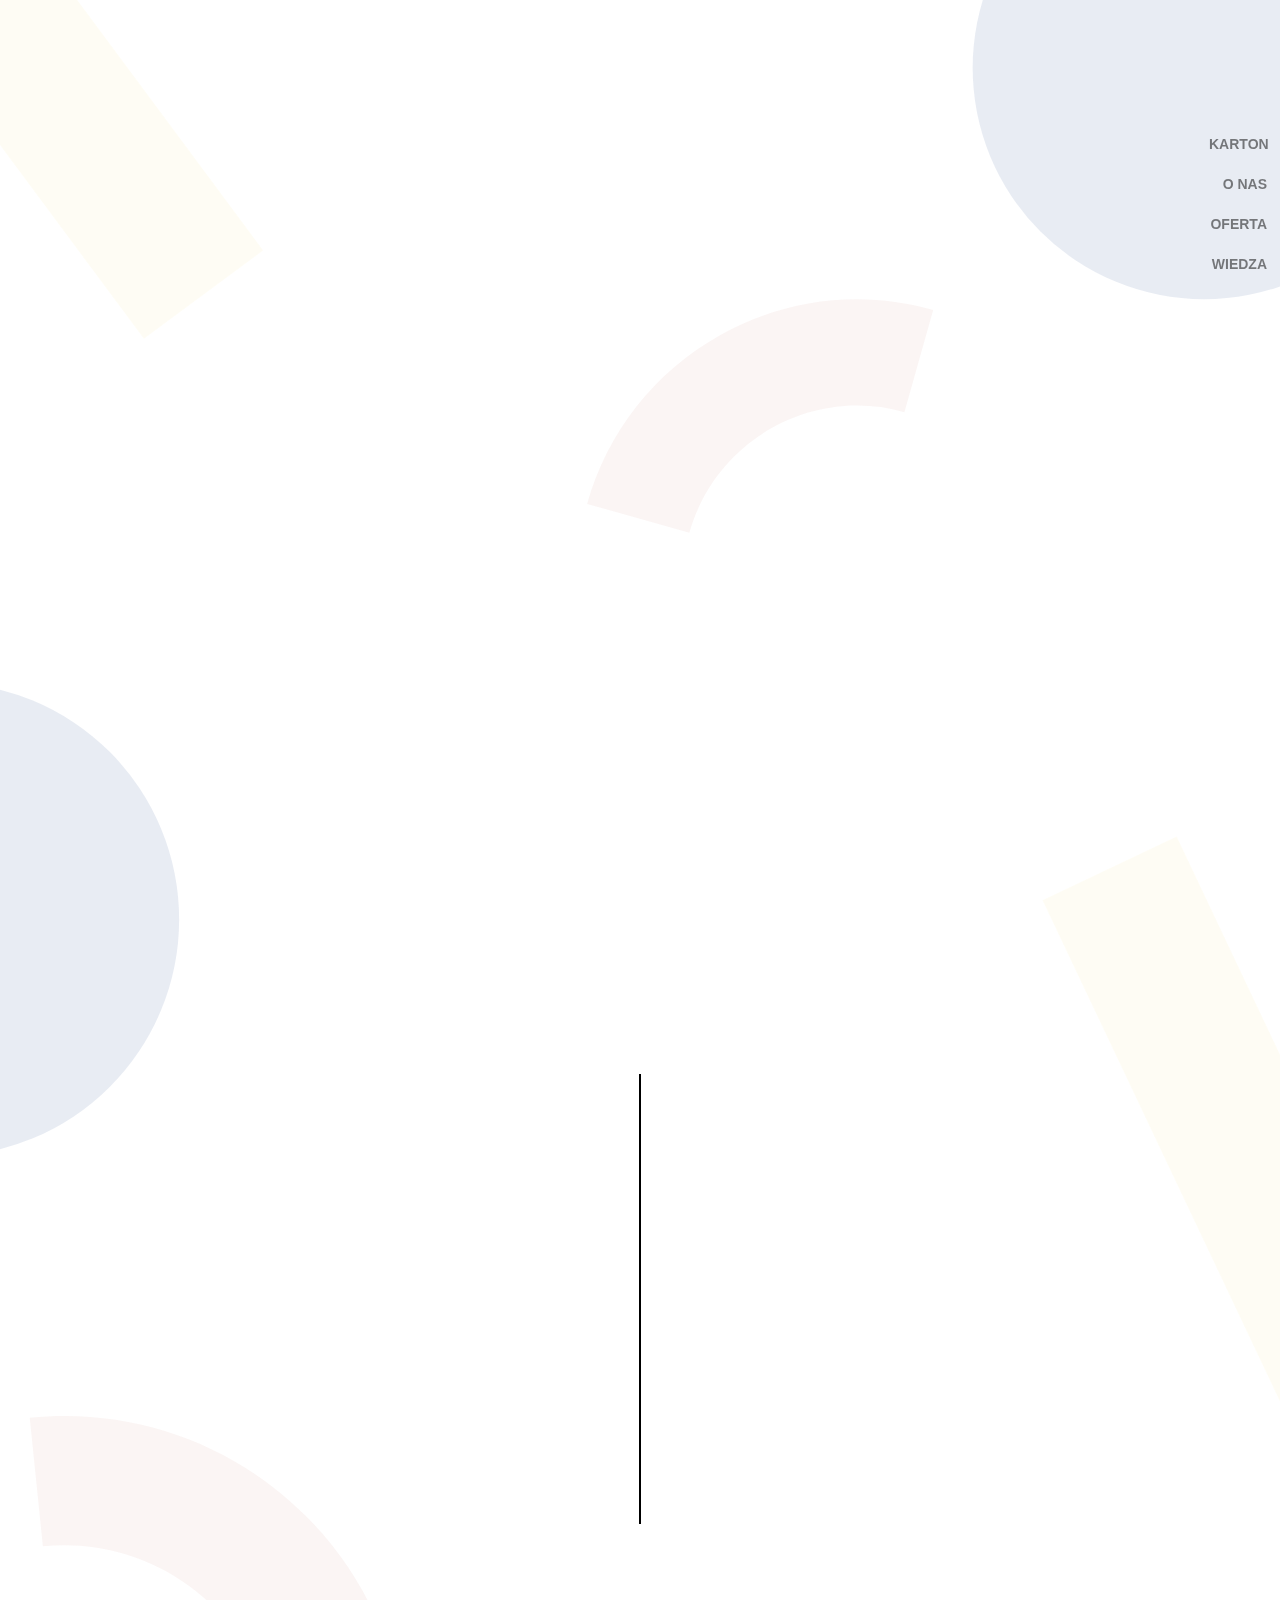
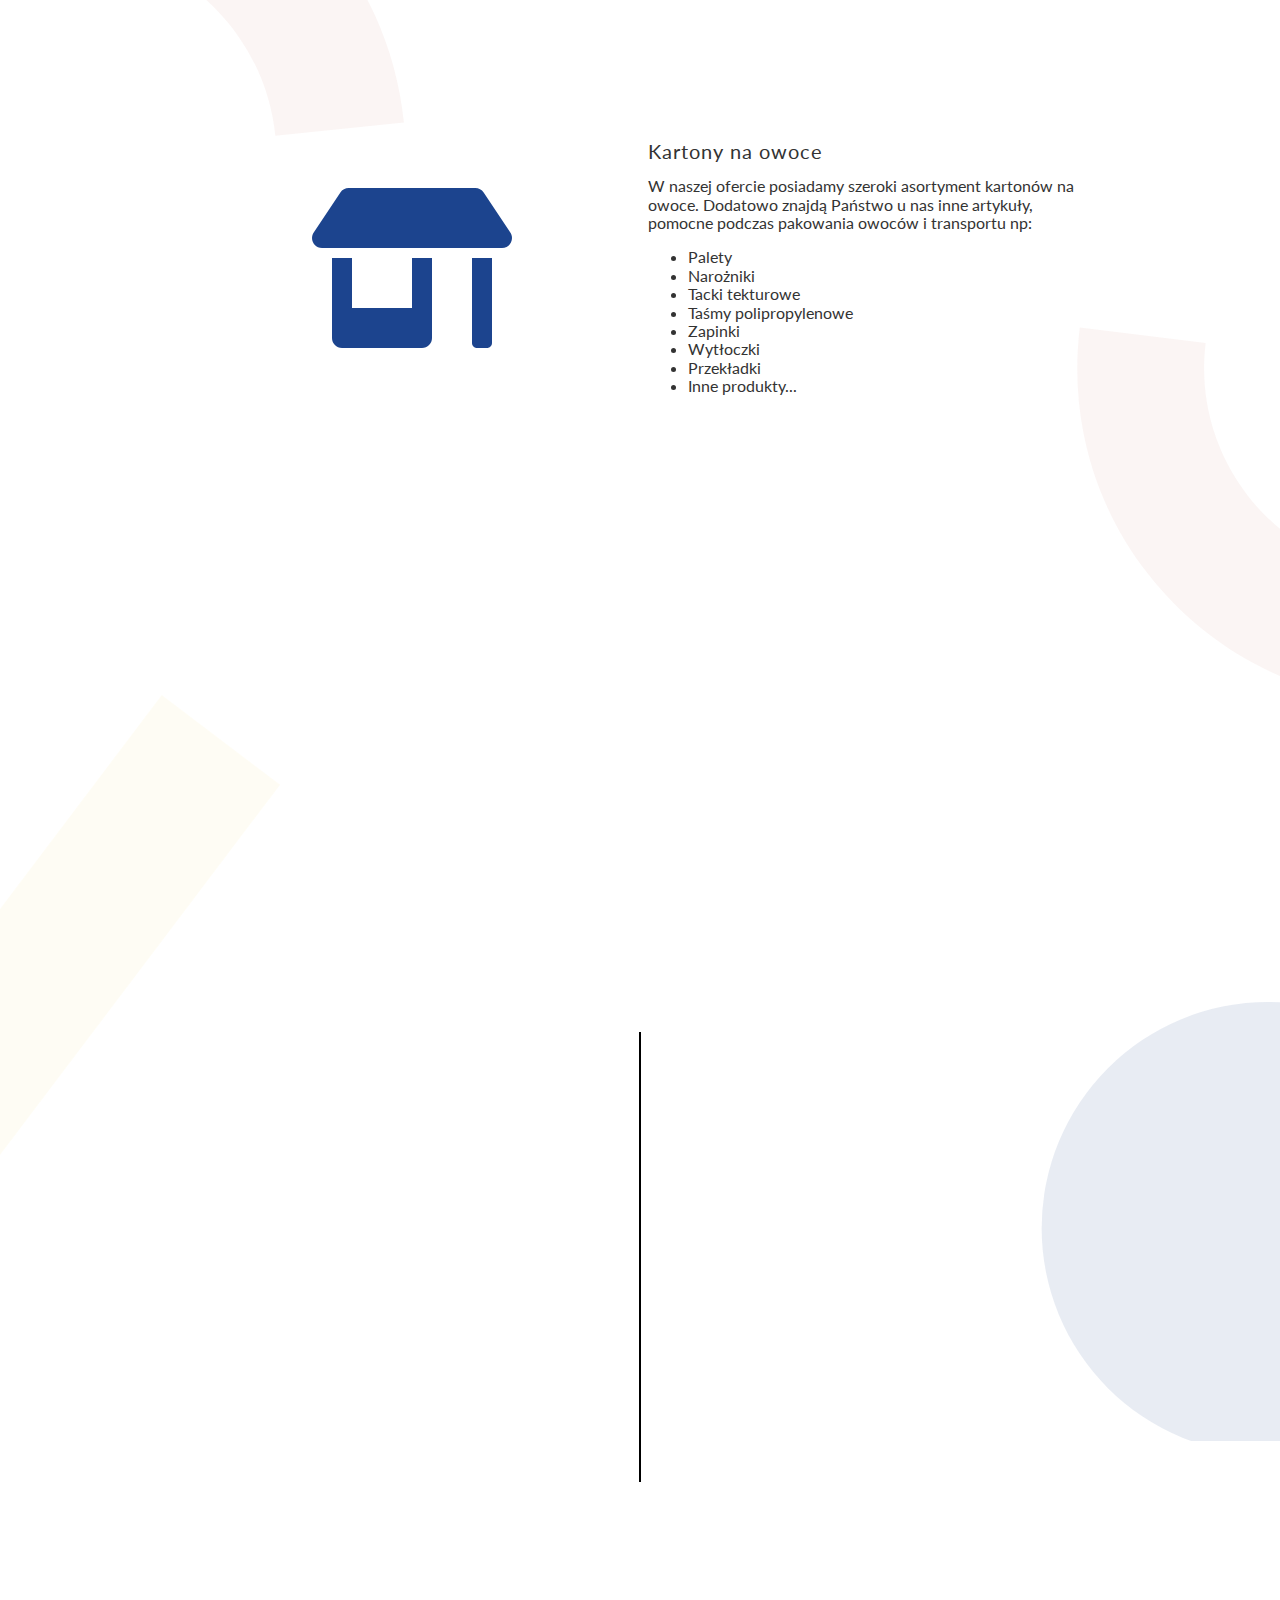
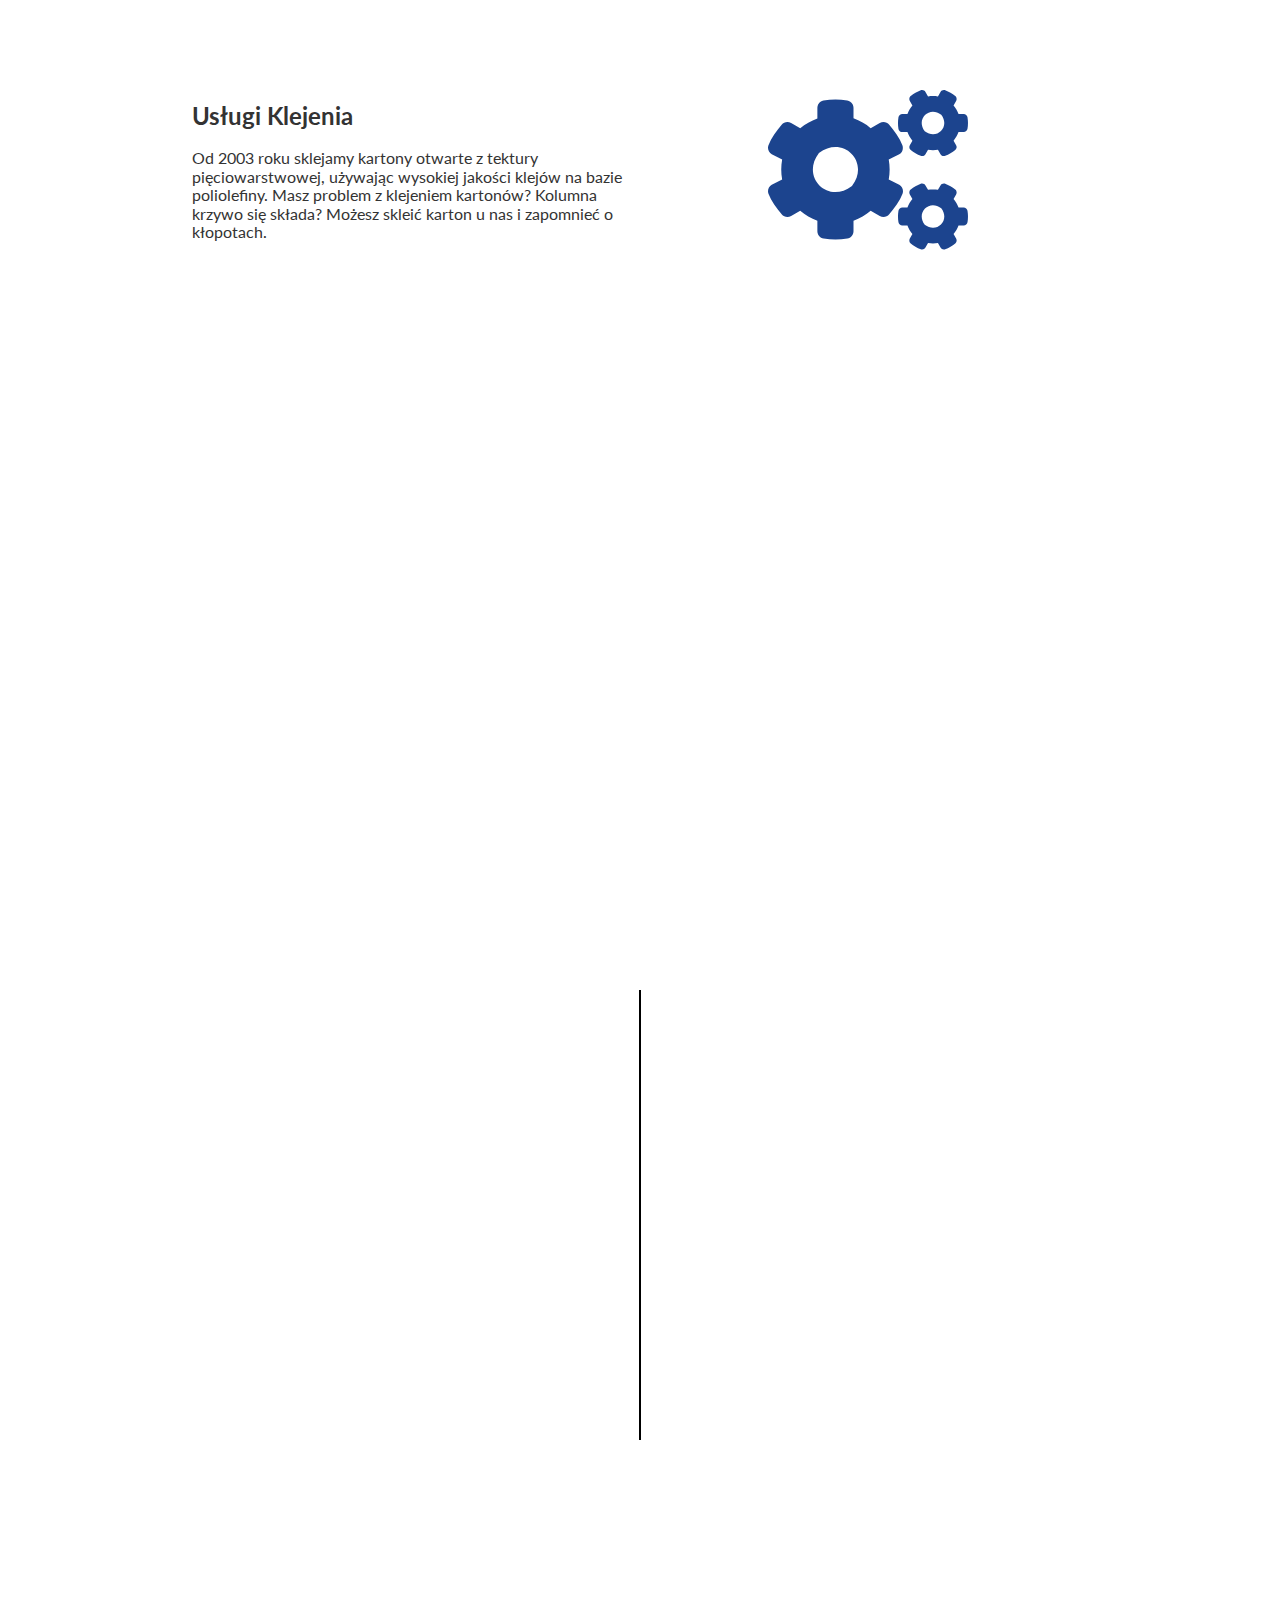
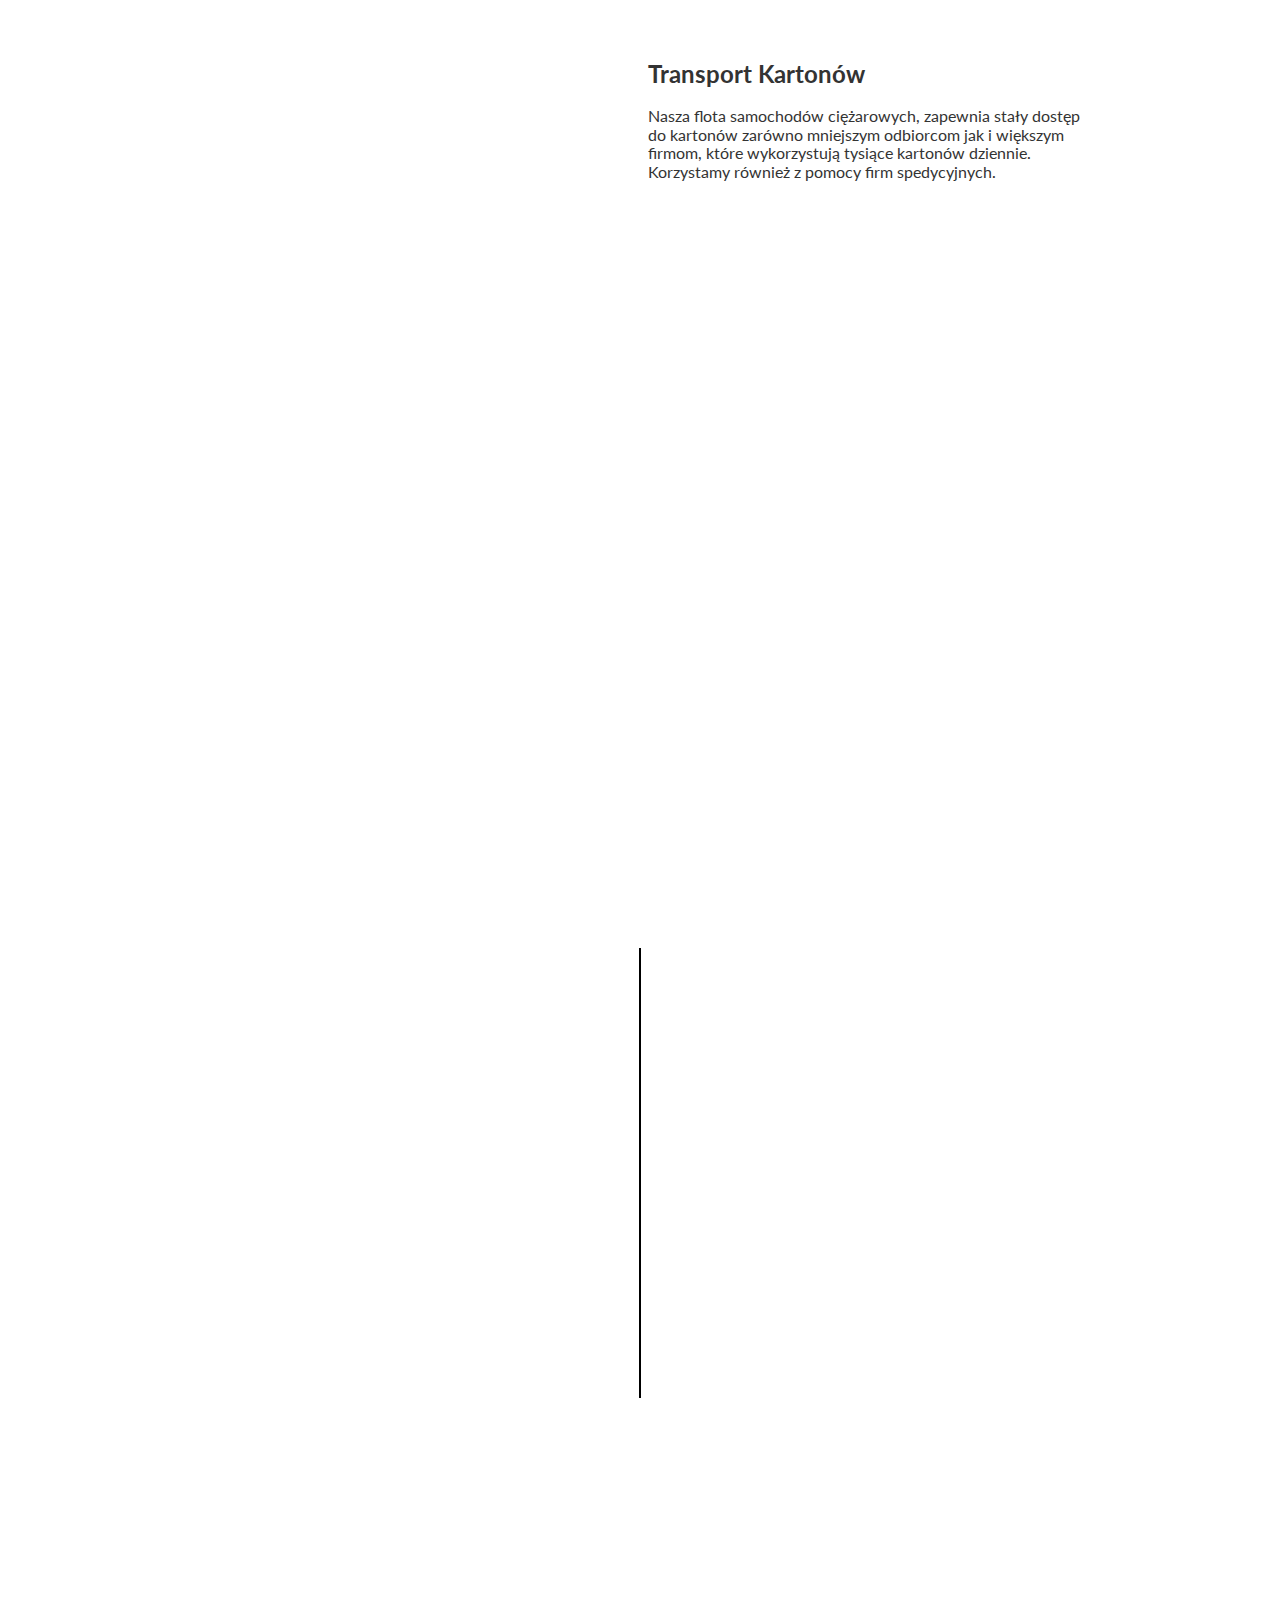
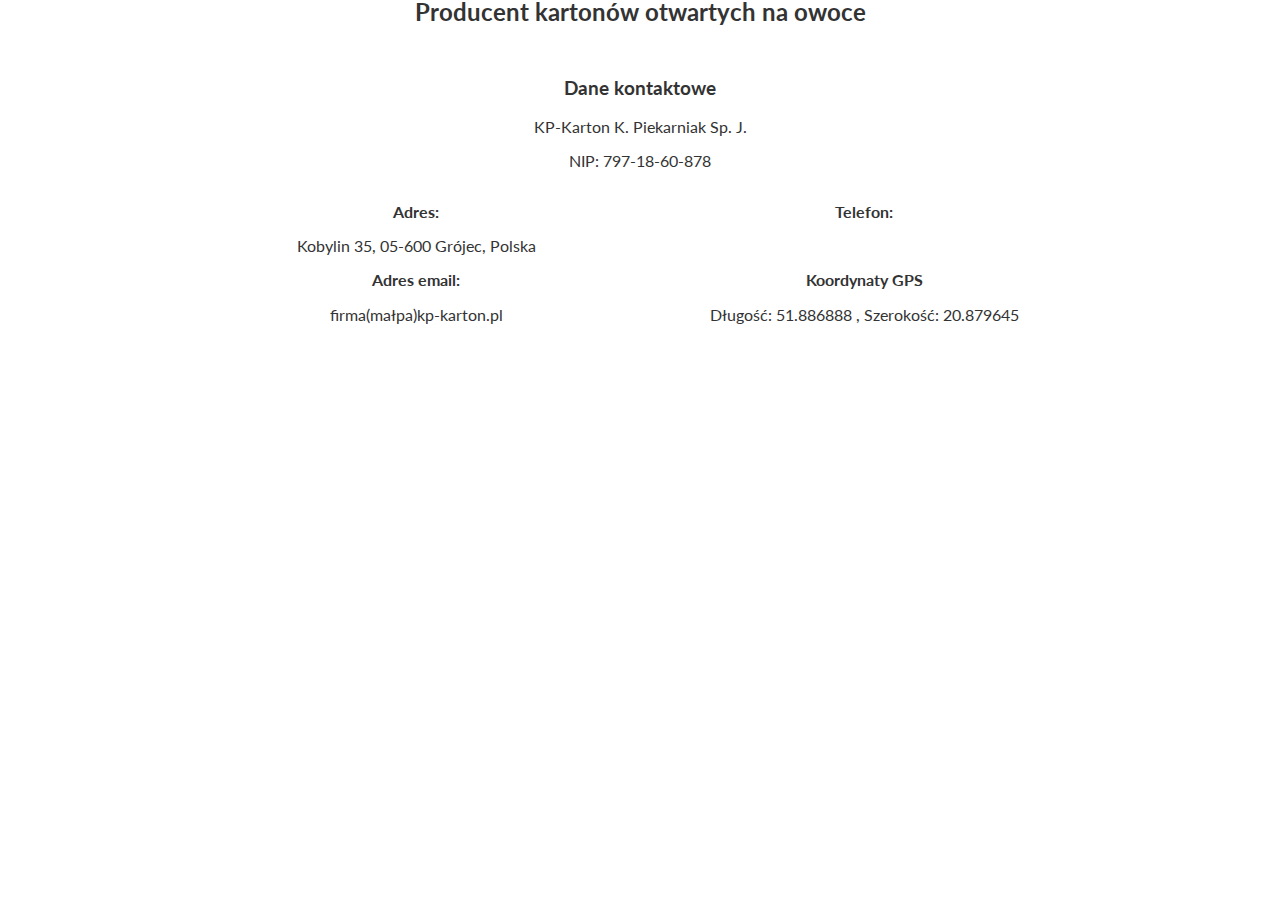
<file: index.html>
<!DOCTYPE html>
<html lang="pl">

<head>
  <meta charset="UTF-8" />
  <meta name="viewport" content="width=device-width, initial-scale=1.0" />
  <meta http-equiv="X-UA-Compatible" content="ie=edge" />
  <title>KP-Karton - Tacki tekturowe producent | Producent tacek tekturowych</title>
  <meta name="description" content="Description" />

  <!-- Title -->
  <meta property="og:title" content="KP-Karton - Producent kartonów i tacek tekturowych" />
  <!-- OPTIONAL description. 2-4 sentences. -->
  <meta property="og:description"
    content="Produkujemy kartony otwarte na owoce oraz tacki tekturowe. Możemy wykonać dowolny nadruk na kartonie. Kleimy kartony również usługowo. " />
  <!-- full url with http(s) ie. https://maciejkorsan.github.io/my-repo/ -->
  <meta property="og:url" content="https://kp-karton.pl" />
  <!-- full url to the image with http(s) ie. https://maciejkorsan.github.io/my-repo/assets/img/fb.png. Facebook suggests at least 1200 x 630. -->
  <meta property="og:image" content="https://kp-karton.pl/assets/img/cover.jpg" />

  <link rel="manifest" href="manifest.json" />
  <meta name="apple-mobile-web-app-capable" content="yes" />
  <link rel="apple-touch-icon" sizes="192x192" href="" />

  <link rel="icon" type="image/png" href="" />

  <link rel="stylesheet" href="css/main.css" />

</head>

<body>

  <header id="top" class="site-header">
    <nav class="navigation">
      <ul class="navigation__list navigation__list--js">
        <li class="navigation__item-1"><a accesskey="s" class="navigation__link"
            aria-label="Strona tytułowa firmy KP-Karton" href="index.html">Karton</a></li>
        <li class="navigation__item-2"><a accesskey="n" class="navigation__link"
            aria-label="Dowiedz się więcej o firmie KP-Karton" href="onas.html">O nas</a></li>
        <li class="navigation__item-3"><a accesskey="o" class="navigation__link"
            aria-label="Zapoznaj się z ofertą firmy KP-Karton" href="oferta.html">Oferta</a></li>
        <li class="navigation__item-4"><a accesskey="w" class="navigation__link"
            aria-label="Dowiedz się więcej na temat tektury i papieru" href="wiedza.html">Wiedza</a></li>
      </ul>
    </nav>

    <nav class="side-navigation">
      <ul class="side-navigation__list side-navigation__list--js">
        <li class="side-navigation__item-1" id="item-1"><a class="side-navigation__link"
            aria-label="Strona tytułowa firmy KP-Karton" href="index.html">Karton</a>
        </li>
        <li class="side-navigation__item-2" id="item-2"><a class="side-navigation__link"
            aria-label="Dowiedz się więcej o firmie KP-Karton" href="onas.html">O nas</a></li>
        <li class="side-navigation__item-3" id="item-3"><a class="side-navigation__link"
            aria-label="Zapoznaj się z ofertą firmy KP-Karton" href="oferta.html">Oferta</a>
        </li>
        <li class="side-navigation__item-4" id="item-4"><a class="side-navigation__link"
            aria-label="Dowiedz się więcej na temat tektury i papieru" href="wiedza.html">Wiedza</a>
        </li>
      </ul>
    </nav>

    <button id="toggle2" class="navigation__contact-button" aria-label="kontakt"> Znajdź nas!</button>

    <div class="button_container" id="toggle">
      <span class="top"></span>
      <span class="middle"></span>
      <span class="bottom"></span>
    </div>

    <div class="overlay" id="overlay">
      <nav class="overlay-menu">
        <ul>
          <li><a aria-label="Strona tytułowa firmy KP-Karton" href="index.html">Karton</a></li>
          <li><a aria-label="Dowiedz się więcej o firmie KP-Karton" href="onas.html">O nas</a></li>
          <li><a aria-label="Zapoznaj się z ofertą firmy KP-Karton" href="oferta.html">Oferta</a></li>
          <li><a aria-label="Dowiedz się więcej na temat tektury i papieru" href="wiedza.html">Wiedza</a></li>
        </ul>
      </nav>
    </div>

    <div class="overlay2" id="overlay2">
      <section class="overlay2__section">
        <div class="overlay2__text">
          <div class="overlay2__block">KP-Karton K. Piekarniak Sp. J.</div>
          <div class="overlay2__block">Kobylin 35, 05-600 Grójec, Polska</div>
          <div class="overlay2__block"><a accesskey="t" style="text-decoration: none; color: white;"
              aria-label="Numer telefonu firmy KP-Karton" href="tel:+48502040405">tel. 502
              04
              04 05</a></div>
          <div class="overlay2__block overlay2__block--css"><a accesskey="m" style="text-decoration: none;"
              aria-label="Adres email firmy KP-karton" href="mailto:firma@kp-karton.pl">
              firma<svg aria-hidden="true" focusable="false" data-prefix="fas" data-icon="at" class="overlay2__at"
                role="img" xmlns="http://www.w3.org/2000/svg" viewBox="0 0 512 512">
                <path fill="white"
                  d="M256 8C118.941 8 8 118.919 8 256c0 137.059 110.919 248 248 248 48.154 0 95.342-14.14 135.408-40.223 12.005-7.815 14.625-24.288 5.552-35.372l-10.177-12.433c-7.671-9.371-21.179-11.667-31.373-5.129C325.92 429.757 291.314 440 256 440c-101.458 0-184-82.542-184-184S154.542 72 256 72c100.139 0 184 57.619 184 160 0 38.786-21.093 79.742-58.17 83.693-17.349-.454-16.91-12.857-13.476-30.024l23.433-121.11C394.653 149.75 383.308 136 368.225 136h-44.981a13.518 13.518 0 0 0-13.432 11.993l-.01.092c-14.697-17.901-40.448-21.775-59.971-21.775-74.58 0-137.831 62.234-137.831 151.46 0 65.303 36.785 105.87 96 105.87 26.984 0 57.369-15.637 74.991-38.333 9.522 34.104 40.613 34.103 70.71 34.103C462.609 379.41 504 307.798 504 232 504 95.653 394.023 8 256 8zm-21.68 304.43c-22.249 0-36.07-15.623-36.07-40.771 0-44.993 30.779-72.729 58.63-72.729 22.292 0 35.601 15.241 35.601 40.77 0 45.061-33.875 72.73-58.161 72.73z">
                </path>
              </svg>kp-karton.pl</a></div>
        </div>
        <div class="overlay2__map">
          <div class="overlay2__block"> <iframe
              src="https://www.google.com/maps/embed?pb=!1m18!1m12!1m3!1d78796.093956054!2d20.81020398183704!3d51.890566717555245!2m3!1f0!2f0!3f0!3m2!1i1024!2i768!4f13.1!3m3!1m2!1s0x471922947e688f3f%3A0xd7d16d851792a765!2sKp+%26+Up-Karton+sp.j.!5e0!3m2!1spl!2spl!4v1520506274663"
              width="800" height="600" frameborder="0" style="border:0; width:100%;" allowfullscreen></iframe>
          </div>
        </div>
      </section>
    </div>


  </header>


  <section class="left-margin">
    <div class="left-margin__content">
      <div class="left-margin__logo">
        <p class="left-margin__paragraph-up">KP-Karton</p>
      </div>
      <div class="left-margin__social">
        <p class="left-margin__paragraph-down"><a accesskey="f"
            aria-label="Konto społecznościowe facebook firmy KP-Karton"
            href="https://www.facebook.com/KP-Karton-106138947434728/" class="left-margin__social-link"><svg
              aria-hidden="true" focusable="false" data-prefix="fab" data-icon="facebook-f"
              class="left-margin__facebook" role="img" xmlns="http://www.w3.org/2000/svg" viewBox="0 0 320 512">
              <path fill="currentColor"
                d="M279.14 288l14.22-92.66h-88.91v-60.13c0-25.35 12.42-50.06 52.24-50.06h40.42V6.26S260.43 0 225.36 0c-73.22 0-121.08 44.38-121.08 124.72v70.62H22.89V288h81.39v224h100.17V288z">
              </path>
            </svg></a></p>
        <p class="left-margin__paragraph-down"><a accesskey="t"
            aria-label="Konto społecznościowe Twitter firmy KP-Karton" href="https://twitter.com/KartonKp"
            class="left-margin__social-link"><svg aria-hidden="true" focusable="false" data-prefix="fab"
              data-icon="twitter" class="left-margin__twitter" role="img" xmlns="http://www.w3.org/2000/svg"
              viewBox="0 0 512 512">
              <path fill="currentColor"
                d="M459.37 151.716c.325 4.548.325 9.097.325 13.645 0 138.72-105.583 298.558-298.558 298.558-59.452 0-114.68-17.219-161.137-47.106 8.447.974 16.568 1.299 25.34 1.299 49.055 0 94.213-16.568 130.274-44.832-46.132-.975-84.792-31.188-98.112-72.772 6.498.974 12.995 1.624 19.818 1.624 9.421 0 18.843-1.3 27.614-3.573-48.081-9.747-84.143-51.98-84.143-102.985v-1.299c13.969 7.797 30.214 12.67 47.431 13.319-28.264-18.843-46.781-51.005-46.781-87.391 0-19.492 5.197-37.36 14.294-52.954 51.655 63.675 129.3 105.258 216.365 109.807-1.624-7.797-2.599-15.918-2.599-24.04 0-57.828 46.782-104.934 104.934-104.934 30.213 0 57.502 12.67 76.67 33.137 23.715-4.548 46.456-13.32 66.599-25.34-7.798 24.366-24.366 44.833-46.132 57.827 21.117-2.273 41.584-8.122 60.426-16.243-14.292 20.791-32.161 39.308-52.628 54.253z">
              </path>
            </svg></a></p>
        <p class="left-margin__paragraph-down"><a accesskey="i" aria-label="Konto instagram firmy KP-karton"
            href="https://www.instagram.com/kpkarton/" class="left-margin__social-link"><svg aria-hidden="true"
              focusable="false" data-prefix="fab" data-icon="instagram" class="left-margin__instagram" role="img"
              xmlns="http://www.w3.org/2000/svg" viewBox="0 0 448 512">
              <path fill="currentColor"
                d="M224.1 141c-63.6 0-114.9 51.3-114.9 114.9s51.3 114.9 114.9 114.9S339 319.5 339 255.9 287.7 141 224.1 141zm0 189.6c-41.1 0-74.7-33.5-74.7-74.7s33.5-74.7 74.7-74.7 74.7 33.5 74.7 74.7-33.6 74.7-74.7 74.7zm146.4-194.3c0 14.9-12 26.8-26.8 26.8-14.9 0-26.8-12-26.8-26.8s12-26.8 26.8-26.8 26.8 12 26.8 26.8zm76.1 27.2c-1.7-35.9-9.9-67.7-36.2-93.9-26.2-26.2-58-34.4-93.9-36.2-37-2.1-147.9-2.1-184.9 0-35.8 1.7-67.6 9.9-93.9 36.1s-34.4 58-36.2 93.9c-2.1 37-2.1 147.9 0 184.9 1.7 35.9 9.9 67.7 36.2 93.9s58 34.4 93.9 36.2c37 2.1 147.9 2.1 184.9 0 35.9-1.7 67.7-9.9 93.9-36.2 26.2-26.2 34.4-58 36.2-93.9 2.1-37 2.1-147.8 0-184.8zM398.8 388c-7.8 19.6-22.9 34.7-42.6 42.6-29.5 11.7-99.5 9-132.1 9s-102.7 2.6-132.1-9c-19.6-7.8-34.7-22.9-42.6-42.6-11.7-29.5-9-99.5-9-132.1s-2.6-102.7 9-132.1c7.8-19.6 22.9-34.7 42.6-42.6 29.5-11.7 99.5-9 132.1-9s102.7-2.6 132.1 9c19.6 7.8 34.7 22.9 42.6 42.6 11.7 29.5 9 99.5 9 132.1s2.7 102.7-9 132.1z">
              </path>
            </svg></a></p>
      </div>
    </div>
  </section>

  <section class="right-margin">
    <div class="right-margin__content">
      <div class="right-margin__logo">
        <p class="right-margin__paragraph-up"><a aria-label="Adres email firmy KP-Karton"
            href="mailto:firma@kp-karton.pl" class="right-margin__social-link"><svg aria-hidden="true" focusable="false"
              data-prefix="fas" data-icon="envelope" class="right-margin__envelope" role="img"
              xmlns="http://www.w3.org/2000/svg" viewBox="0 0 512 512">
              <path fill="currentColor"
                d="M502.3 190.8c3.9-3.1 9.7-.2 9.7 4.7V400c0 26.5-21.5 48-48 48H48c-26.5 0-48-21.5-48-48V195.6c0-5 5.7-7.8 9.7-4.7 22.4 17.4 52.1 39.5 154.1 113.6 21.1 15.4 56.7 47.8 92.2 47.6 35.7.3 72-32.8 92.3-47.6 102-74.1 131.6-96.3 154-113.7zM256 320c23.2.4 56.6-29.2 73.4-41.4 132.7-96.3 142.8-104.7 173.4-128.7 5.8-4.5 9.2-11.5 9.2-18.9v-19c0-26.5-21.5-48-48-48H48C21.5 64 0 85.5 0 112v19c0 7.4 3.4 14.3 9.2 18.9 30.6 23.9 40.7 32.4 173.4 128.7 16.8 12.2 50.2 41.8 73.4 41.4z">
              </path>
            </svg></a></p>
      </div>
      <div class="right-margin__social">
        <p class="right-margin__paragraph-down"> <a accesskey="g" aria-label="Przeskocz na górę strony" href="#"
            class="left-margin__social-link"><svg aria-hidden="true" focusable="false" data-prefix="fas"
              data-icon="arrow-up" class="right-margin__arrow" role="img" xmlns="http://www.w3.org/2000/svg"
              viewBox="0 0 448 512">
              <path fill="currentColor"
                d="M34.9 289.5l-22.2-22.2c-9.4-9.4-9.4-24.6 0-33.9L207 39c9.4-9.4 24.6-9.4 33.9 0l194.3 194.3c9.4 9.4 9.4 24.6 0 33.9L413 289.4c-9.5 9.5-25 9.3-34.3-.4L264 168.6V456c0 13.3-10.7 24-24 24h-32c-13.3 0-24-10.7-24-24V168.6L69.2 289.1c-9.3 9.8-24.8 10-34.3.4z">
              </path>
            </svg></a></p>

      </div>
    </div>

  </section>

  <main class="main">
    <div class="section-js" data-color="white">
      <section class="top-section">
        <h2 class="top-section__subtitle">KP- Karton</h2>
        <h1 class="top-section__title">Producent Tacek Tekturowych</h1>
        <p class="top-section__paragraph" style="margin-bottom: 10px;">Od 15 lat zajmujemy się produkcją opakowań z
          tektury. </p>
        <p class="top-section__paragraph">Sklej karton u nas i zapomnij o problemach. </p>
        <button onclick="window.location.href='/oferta.html'" class="top-section__button">Sprawdź ofertę</button>

      </section>

      <div class="snake">
        <svg class="snake__svg" xmlns="http://www.w3.org/2000/svg" width="228.4" height="29.82"
          viewBox="0 0 228.4 29.82" preserveAspectRatio="none">

          <path class="top-section__snake" fill="#1C448E" d="M228.4 17.6c-2.07 0-3.32-1.43-6.3-6S214.58 0 205.55 0 192 7 
        189 11.59s-4.24 6-6.3 6-3.32-1.43-6.3-6S168.89 0 159.86 0s-13.55 7-16.55 11.59-4.23 
        6-6.29 6-3.32-1.43-6.3-6S123.21 0 114.19 0s-13.55 7-16.55 11.59-4.23 6-6.29 6-3.32-1.43-6.3-6S77.54 0 
        68.51 0 55 7 52 11.59s-4.23 6-6.3 6-3.32-1.43-6.29-6S31.87 0 22.84 0 9.28 7 6.29 11.59s-4.23 6-6.29 
        6v12.23c9 0 13.55-7 16.54-11.59s4.23-6 6.29-6 3.32 1.43 6.29 6 7.51 11.59 16.54 11.59 13.55-7 
        16.55-11.59 4.23-6 6.3-6 3.32 1.43 6.3 6 7.52 11.59 16.55 11.59 13.55-7 16.54-11.59 4.23-6 6.29-6 
        3.32 1.43 6.29 6S128 29.82 137 29.82s13.55-7 16.54-11.59 4.23-6 6.3-6 3.32 1.43 6.29 6 7.52 11.59 
        16.55 11.59 13.55-7 16.55-11.58 4.23-6 6.3-6 3.32 1.43 6.3 6 7.52 11.59 16.55 11.59z" />
        </svg>
      </div>
    </div>

    <hr class="hr-class" />

    <div class="section-js" data-color="gray">
      <section class="apple-section">
        <div class="apple-section__left">
          <svg aria-hidden="true" focusable="false" data-prefix="fas" data-icon="store-alt" class="apple-section__icon"
            role="img" xmlns="http://www.w3.org/2000/svg" viewBox="0 0 640 512">
            <path fill="#1c448e"
              d="M320 384H128V224H64v256c0 17.7 14.3 32 32 32h256c17.7 0 32-14.3 32-32V224h-64v160zm314.6-241.8l-85.3-128c-6-8.9-16-14.2-26.7-14.2H117.4c-10.7 0-20.7 5.3-26.6 14.2l-85.3 128c-14.2 21.3 1 49.8 26.6 49.8H608c25.5 0 40.7-28.5 26.6-49.8zM512 496c0 8.8 7.2 16 16 16h32c8.8 0 16-7.2 16-16V224h-64v272z">
            </path>
          </svg>
        </div>
        <div class="apple-section__right">
          <h2 class="apple-section__title">Kartony na owoce</h2>
          <p class="apple-section__paragraph">W naszej ofercie posiadamy szeroki asortyment kartonów na owoce. Dodatowo
            znajdą
            Państwo u nas inne artykuły, pomocne podczas pakowania owoców i transportu np:</p>
          <ul>
            <li>Palety</li>
            <li>Narożniki</li>
            <li>Tacki tekturowe</li>
            <li>Taśmy polipropylenowe</li>
            <li>Zapinki</li>
            <li>Wytłoczki</li>
            <li>Przekładki</li>
            <li>Inne produkty...</li>
          </ul>
        </div>
      </section>
    </div>

    <hr class="hr-class" />

    <div class="section-js" data-color="yellow">
      <section class="service-section">
        <div class="service-section__right">
          <svg aria-hidden="true" focusable="false" data-prefix="fas" data-icon="cogs" class="service-section__icon"
            role="img" xmlns="http://www.w3.org/2000/svg" viewBox="0 0 640 512">
            <path fill="#1c448e"
              d="M512.1 191l-8.2 14.3c-3 5.3-9.4 7.5-15.1 5.4-11.8-4.4-22.6-10.7-32.1-18.6-4.6-3.8-5.8-10.5-2.8-15.7l8.2-14.3c-6.9-8-12.3-17.3-15.9-27.4h-16.5c-6 0-11.2-4.3-12.2-10.3-2-12-2.1-24.6 0-37.1 1-6 6.2-10.4 12.2-10.4h16.5c3.6-10.1 9-19.4 15.9-27.4l-8.2-14.3c-3-5.2-1.9-11.9 2.8-15.7 9.5-7.9 20.4-14.2 32.1-18.6 5.7-2.1 12.1.1 15.1 5.4l8.2 14.3c10.5-1.9 21.2-1.9 31.7 0L552 6.3c3-5.3 9.4-7.5 15.1-5.4 11.8 4.4 22.6 10.7 32.1 18.6 4.6 3.8 5.8 10.5 2.8 15.7l-8.2 14.3c6.9 8 12.3 17.3 15.9 27.4h16.5c6 0 11.2 4.3 12.2 10.3 2 12 2.1 24.6 0 37.1-1 6-6.2 10.4-12.2 10.4h-16.5c-3.6 10.1-9 19.4-15.9 27.4l8.2 14.3c3 5.2 1.9 11.9-2.8 15.7-9.5 7.9-20.4 14.2-32.1 18.6-5.7 2.1-12.1-.1-15.1-5.4l-8.2-14.3c-10.4 1.9-21.2 1.9-31.7 0zm-10.5-58.8c38.5 29.6 82.4-14.3 52.8-52.8-38.5-29.7-82.4 14.3-52.8 52.8zM386.3 286.1l33.7 16.8c10.1 5.8 14.5 18.1 10.5 29.1-8.9 24.2-26.4 46.4-42.6 65.8-7.4 8.9-20.2 11.1-30.3 5.3l-29.1-16.8c-16 13.7-34.6 24.6-54.9 31.7v33.6c0 11.6-8.3 21.6-19.7 23.6-24.6 4.2-50.4 4.4-75.9 0-11.5-2-20-11.9-20-23.6V418c-20.3-7.2-38.9-18-54.9-31.7L74 403c-10 5.8-22.9 3.6-30.3-5.3-16.2-19.4-33.3-41.6-42.2-65.7-4-10.9.4-23.2 10.5-29.1l33.3-16.8c-3.9-20.9-3.9-42.4 0-63.4L12 205.8c-10.1-5.8-14.6-18.1-10.5-29 8.9-24.2 26-46.4 42.2-65.8 7.4-8.9 20.2-11.1 30.3-5.3l29.1 16.8c16-13.7 34.6-24.6 54.9-31.7V57.1c0-11.5 8.2-21.5 19.6-23.5 24.6-4.2 50.5-4.4 76-.1 11.5 2 20 11.9 20 23.6v33.6c20.3 7.2 38.9 18 54.9 31.7l29.1-16.8c10-5.8 22.9-3.6 30.3 5.3 16.2 19.4 33.2 41.6 42.1 65.8 4 10.9.1 23.2-10 29.1l-33.7 16.8c3.9 21 3.9 42.5 0 63.5zm-117.6 21.1c59.2-77-28.7-164.9-105.7-105.7-59.2 77 28.7 164.9 105.7 105.7zm243.4 182.7l-8.2 14.3c-3 5.3-9.4 7.5-15.1 5.4-11.8-4.4-22.6-10.7-32.1-18.6-4.6-3.8-5.8-10.5-2.8-15.7l8.2-14.3c-6.9-8-12.3-17.3-15.9-27.4h-16.5c-6 0-11.2-4.3-12.2-10.3-2-12-2.1-24.6 0-37.1 1-6 6.2-10.4 12.2-10.4h16.5c3.6-10.1 9-19.4 15.9-27.4l-8.2-14.3c-3-5.2-1.9-11.9 2.8-15.7 9.5-7.9 20.4-14.2 32.1-18.6 5.7-2.1 12.1.1 15.1 5.4l8.2 14.3c10.5-1.9 21.2-1.9 31.7 0l8.2-14.3c3-5.3 9.4-7.5 15.1-5.4 11.8 4.4 22.6 10.7 32.1 18.6 4.6 3.8 5.8 10.5 2.8 15.7l-8.2 14.3c6.9 8 12.3 17.3 15.9 27.4h16.5c6 0 11.2 4.3 12.2 10.3 2 12 2.1 24.6 0 37.1-1 6-6.2 10.4-12.2 10.4h-16.5c-3.6 10.1-9 19.4-15.9 27.4l8.2 14.3c3 5.2 1.9 11.9-2.8 15.7-9.5 7.9-20.4 14.2-32.1 18.6-5.7 2.1-12.1-.1-15.1-5.4l-8.2-14.3c-10.4 1.9-21.2 1.9-31.7 0zM501.6 431c38.5 29.6 82.4-14.3 52.8-52.8-38.5-29.6-82.4 14.3-52.8 52.8z">
            </path>
          </svg>
        </div>
        <div class="service-section__left">
          <h2 class="service-section__title">Usługi Klejenia</h2>
          <p class="service-section__paragraph">Od 2003 roku sklejamy kartony otwarte z tektury pięciowarstwowej,
            używając
            wysokiej jakości klejów na bazie poliolefiny. Masz problem z klejeniem kartonów? Kolumna krzywo się składa?
            Możesz
            skleić karton u nas i zapomnieć o kłopotach.</p>
        </div>
      </section>
    </div>

    <hr class="hr-class" />

    <div class="section-js" data-color="blue">
      <section class="transport-section">
        <div class="transport-section__left">
          <svg aria-hidden="true" focusable="false" data-prefix="fas" data-icon="truck-moving"
            class="transport-section__icon" role="img" xmlns="http://www.w3.org/2000/svg" viewBox="0 0 640 512">
            <path fill="white"
              d="M621.3 237.3l-58.5-58.5c-12-12-28.3-18.7-45.3-18.7H480V64c0-17.7-14.3-32-32-32H32C14.3 32 0 46.3 0 64v336c0 44.2 35.8 80 80 80 26.3 0 49.4-12.9 64-32.4 14.6 19.6 37.7 32.4 64 32.4 44.2 0 80-35.8 80-80 0-5.5-.6-10.8-1.6-16h163.2c-1.1 5.2-1.6 10.5-1.6 16 0 44.2 35.8 80 80 80s80-35.8 80-80c0-5.5-.6-10.8-1.6-16H624c8.8 0 16-7.2 16-16v-85.5c0-17-6.7-33.2-18.7-45.2zM80 432c-17.6 0-32-14.4-32-32s14.4-32 32-32 32 14.4 32 32-14.4 32-32 32zm128 0c-17.6 0-32-14.4-32-32s14.4-32 32-32 32 14.4 32 32-14.4 32-32 32zm272-224h37.5c4.3 0 8.3 1.7 11.3 4.7l43.3 43.3H480v-48zm48 224c-17.6 0-32-14.4-32-32s14.4-32 32-32 32 14.4 32 32-14.4 32-32 32z">
            </path>
          </svg>
        </div>
        <div class="transport-section__right">
          <h2 class="transport-section__title">Transport Kartonów</h2>
          <p class="transport-section__paragraph">Nasza flota samochodów ciężarowych, zapewnia stały dostęp do kartonów
            zarówno mniejszym odbiorcom jak i większym firmom, które wykorzystują tysiące kartonów dziennie. Korzystamy
            również z pomocy firm spedycyjnych.</p>
        </div>
      </section>
    </div>

    <hr class="hr-class" />

    <div class="section-js" data-color="dark">
      <footer class="footer">
        <h2 class="footer__title">Producent kartonów otwartych na owoce</h2>
        <h3 class="footer__subtitle">Dane kontaktowe</h3>
        <p class="footer__paragraph">
          KP-Karton K. Piekarniak Sp. J.
        </p>
        <p class="footer__paragraph">
          NIP: 797-18-60-878
        </p>
        <section class="footer__section">
          <div>
            <p class="footer__subtitle">
              Adres:
            </p>
            <p class="footer__paragraph">
              Kobylin 35, 05-600 Grójec, Polska
            </p>
            <p class="footer__subtitle">
              Adres email:
            </p>
            <p class="footer__paragraph">
              firma(małpa)kp-karton.pl
            </p>
          </div>
          <div>
            <p class="footer__subtitle">
              Telefon:
            </p>
            <p class="footer__paragraph">
              <a aria-label="Numer telefonu do firmy KP-Karton" style="text-decoration: none; color: white;"
                href="tel:+48502040405"> 502 04 04 05</a>
            </p>
            <p class="footer__subtitle">
              Koordynaty GPS
            </p>
            <p class="footer__paragraph">
              Długość: 51.886888
              , Szerokość: 20.879645
            </p>
          </div>
        </section>

        <div class="footer__socials">
          <div class="footer__socials-item"><a aria-label="Konto na facebooku"
              href="https://www.facebook.com/KP-Karton-106138947434728/" class="left-margin__social-link"><svg
                aria-hidden="true" focusable="false" data-prefix="fab" data-icon="facebook-f"
                class="left-margin__facebook" role="img" xmlns="http://www.w3.org/2000/svg" viewBox="0 0 320 512">
                <path fill="currentColor"
                  d="M279.14 288l14.22-92.66h-88.91v-60.13c0-25.35 12.42-50.06 52.24-50.06h40.42V6.26S260.43 0 225.36 0c-73.22 0-121.08 44.38-121.08 124.72v70.62H22.89V288h81.39v224h100.17V288z">
                </path>
              </svg>
          </div>
          <div class="footer__socials-item"><a aria-label="Konto na twitterze" href="https://twitter.com/KartonKp"
              class="left-margin__social-link"><svg aria-hidden="true" focusable="false" data-prefix="fab"
                data-icon="twitter" class="left-margin__twitter" role="img" xmlns="http://www.w3.org/2000/svg"
                viewBox="0 0 512 512">
                <path fill="currentColor"
                  d="M459.37 151.716c.325 4.548.325 9.097.325 13.645 0 138.72-105.583 298.558-298.558 298.558-59.452 0-114.68-17.219-161.137-47.106 8.447.974 16.568 1.299 25.34 1.299 49.055 0 94.213-16.568 130.274-44.832-46.132-.975-84.792-31.188-98.112-72.772 6.498.974 12.995 1.624 19.818 1.624 9.421 0 18.843-1.3 27.614-3.573-48.081-9.747-84.143-51.98-84.143-102.985v-1.299c13.969 7.797 30.214 12.67 47.431 13.319-28.264-18.843-46.781-51.005-46.781-87.391 0-19.492 5.197-37.36 14.294-52.954 51.655 63.675 129.3 105.258 216.365 109.807-1.624-7.797-2.599-15.918-2.599-24.04 0-57.828 46.782-104.934 104.934-104.934 30.213 0 57.502 12.67 76.67 33.137 23.715-4.548 46.456-13.32 66.599-25.34-7.798 24.366-24.366 44.833-46.132 57.827 21.117-2.273 41.584-8.122 60.426-16.243-14.292 20.791-32.161 39.308-52.628 54.253z">
                </path>
              </svg></a></div>
          <div class="footer__socials-item"><a aria-label="Konto na instagramie"
              href="https://www.instagram.com/kpkarton/" class="left-margin__social-link"><svg aria-hidden="true"
                focusable="false" data-prefix="fab" data-icon="instagram" class="left-margin__instagram" role="img"
                xmlns="http://www.w3.org/2000/svg" viewBox="0 0 448 512">
                <path fill="currentColor"
                  d="M224.1 141c-63.6 0-114.9 51.3-114.9 114.9s51.3 114.9 114.9 114.9S339 319.5 339 255.9 287.7 141 224.1 141zm0 189.6c-41.1 0-74.7-33.5-74.7-74.7s33.5-74.7 74.7-74.7 74.7 33.5 74.7 74.7-33.6 74.7-74.7 74.7zm146.4-194.3c0 14.9-12 26.8-26.8 26.8-14.9 0-26.8-12-26.8-26.8s12-26.8 26.8-26.8 26.8 12 26.8 26.8zm76.1 27.2c-1.7-35.9-9.9-67.7-36.2-93.9-26.2-26.2-58-34.4-93.9-36.2-37-2.1-147.9-2.1-184.9 0-35.8 1.7-67.6 9.9-93.9 36.1s-34.4 58-36.2 93.9c-2.1 37-2.1 147.9 0 184.9 1.7 35.9 9.9 67.7 36.2 93.9s58 34.4 93.9 36.2c37 2.1 147.9 2.1 184.9 0 35.9-1.7 67.7-9.9 93.9-36.2 26.2-26.2 34.4-58 36.2-93.9 2.1-37 2.1-147.8 0-184.8zM398.8 388c-7.8 19.6-22.9 34.7-42.6 42.6-29.5 11.7-99.5 9-132.1 9s-102.7 2.6-132.1-9c-19.6-7.8-34.7-22.9-42.6-42.6-11.7-29.5-9-99.5-9-132.1s-2.6-102.7 9-132.1c7.8-19.6 22.9-34.7 42.6-42.6 29.5-11.7 99.5-9 132.1-9s102.7-2.6 132.1 9c19.6 7.8 34.7 22.9 42.6 42.6 11.7 29.5 9 99.5 9 132.1s2.7 102.7-9 132.1z">
                </path>
              </svg></a></div>
        </div>

      </footer>
    </div>
  </main>


  <script src="https://code.jquery.com/jquery-3.4.1.min.js"
    integrity="sha256-CSXorXvZcTkaix6Yvo6HppcZGetbYMGWSFlBw8HfCJo=" crossorigin="anonymous"></script>
  <script src="js/main.js"></script>
  <script>

    /* Open */
    function openNav() {
      document.getElementById("myNav").style.height = "100%";
    }

    /* Close */
    function closeNav() {
      document.getElementById("myNav").style.height = "0%";
    }
  </script>

</body>

</html>
</file>
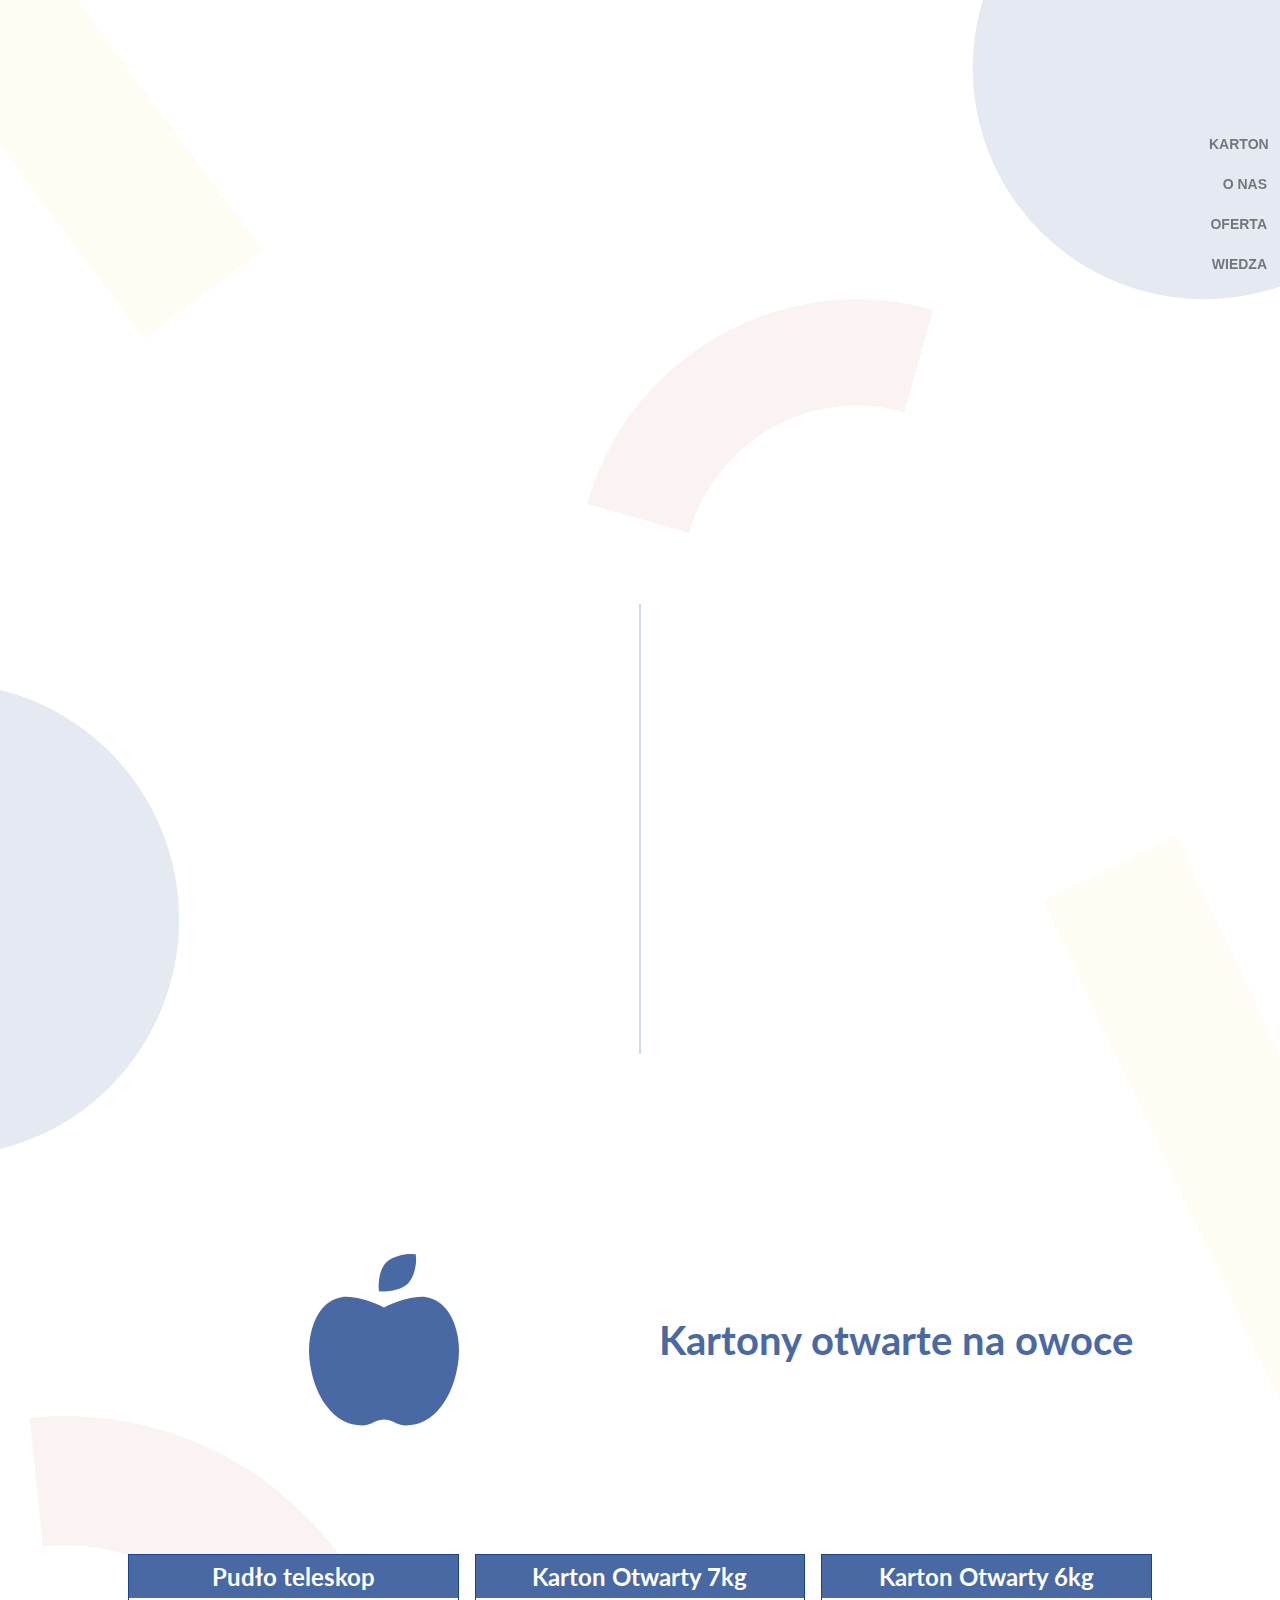
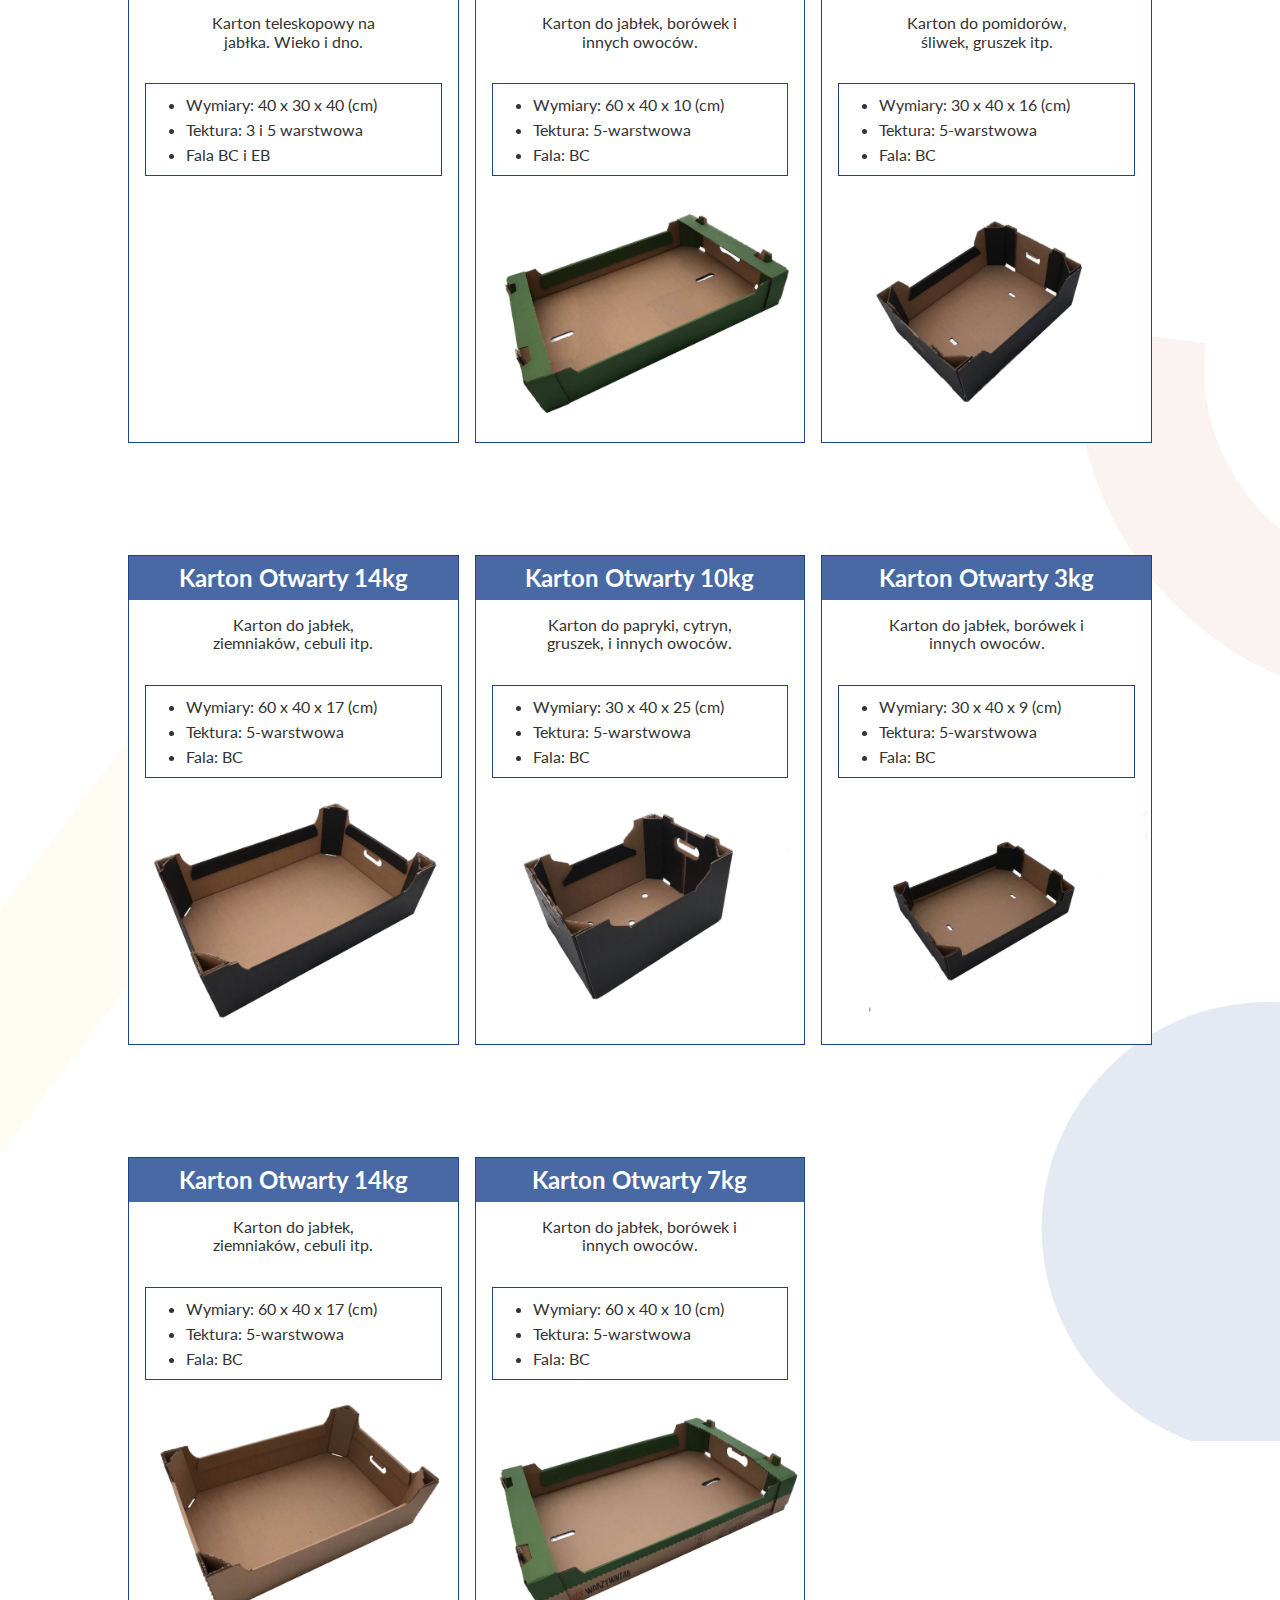
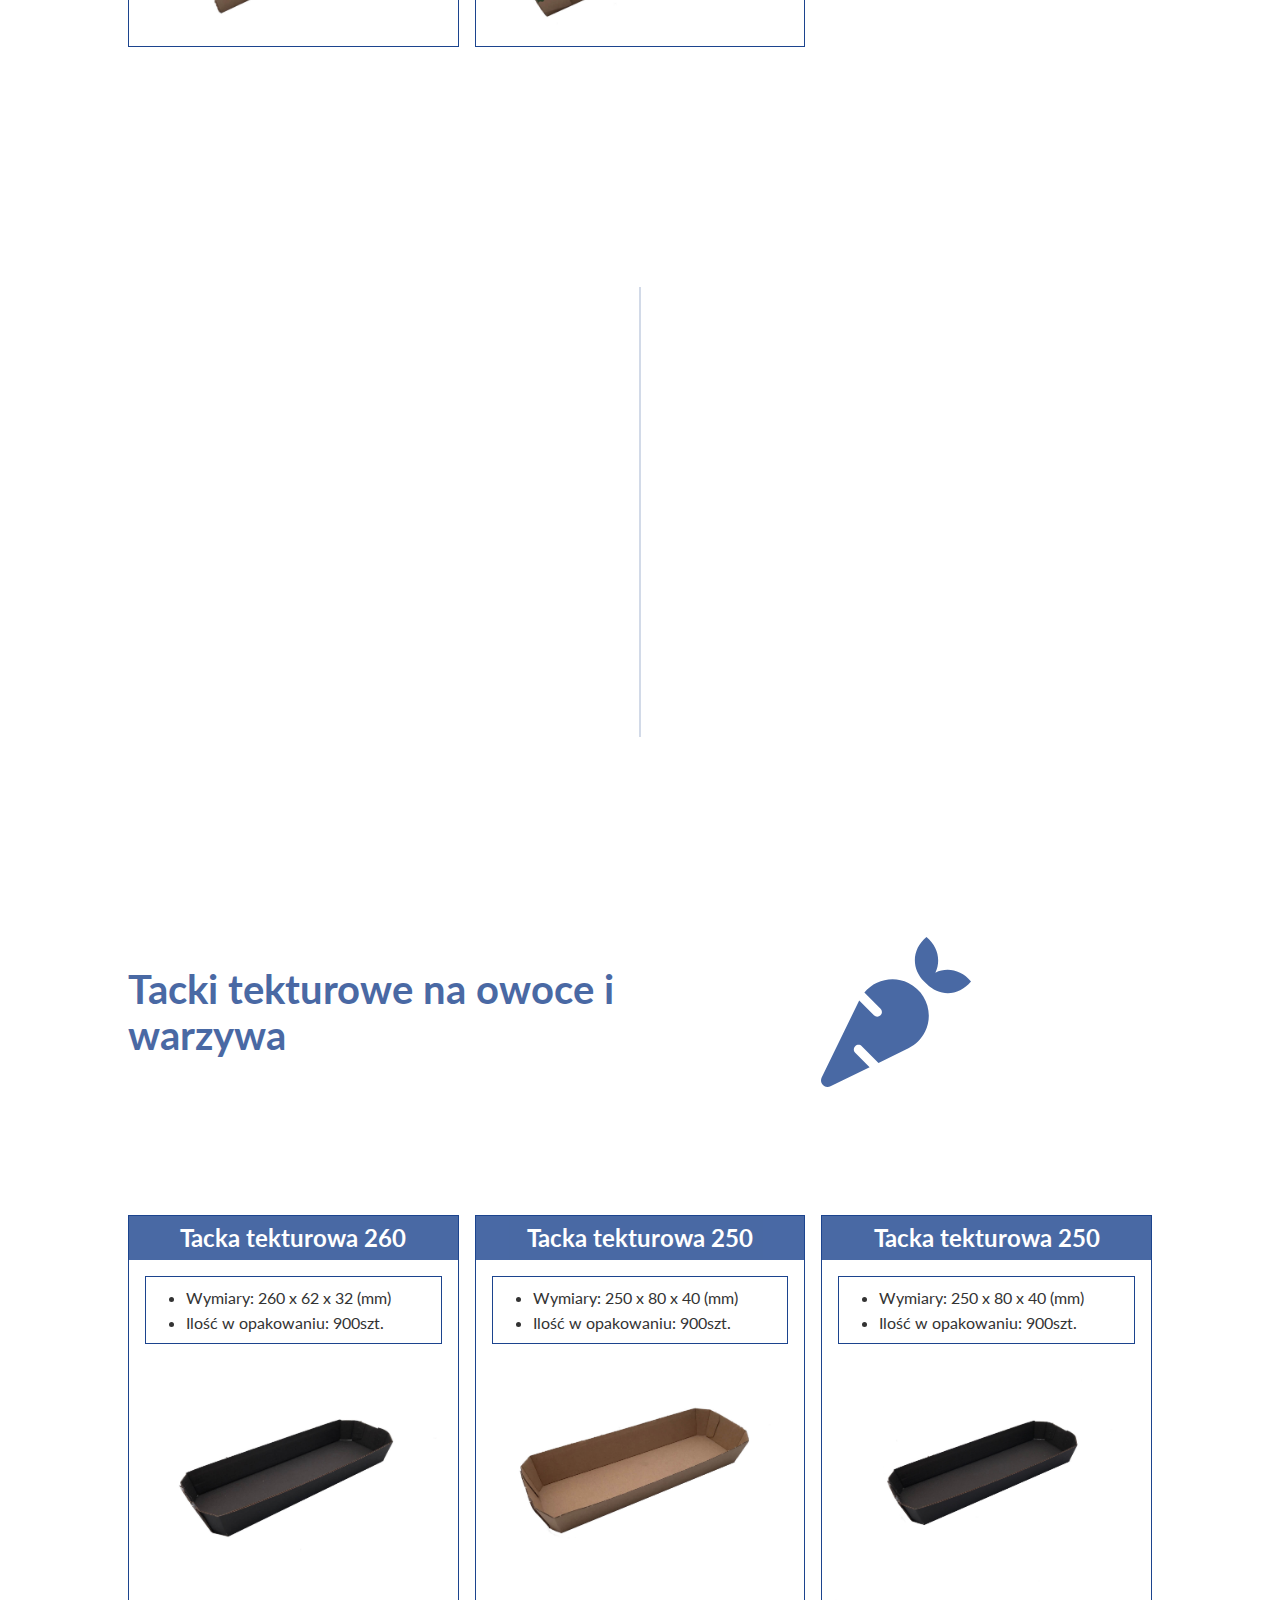
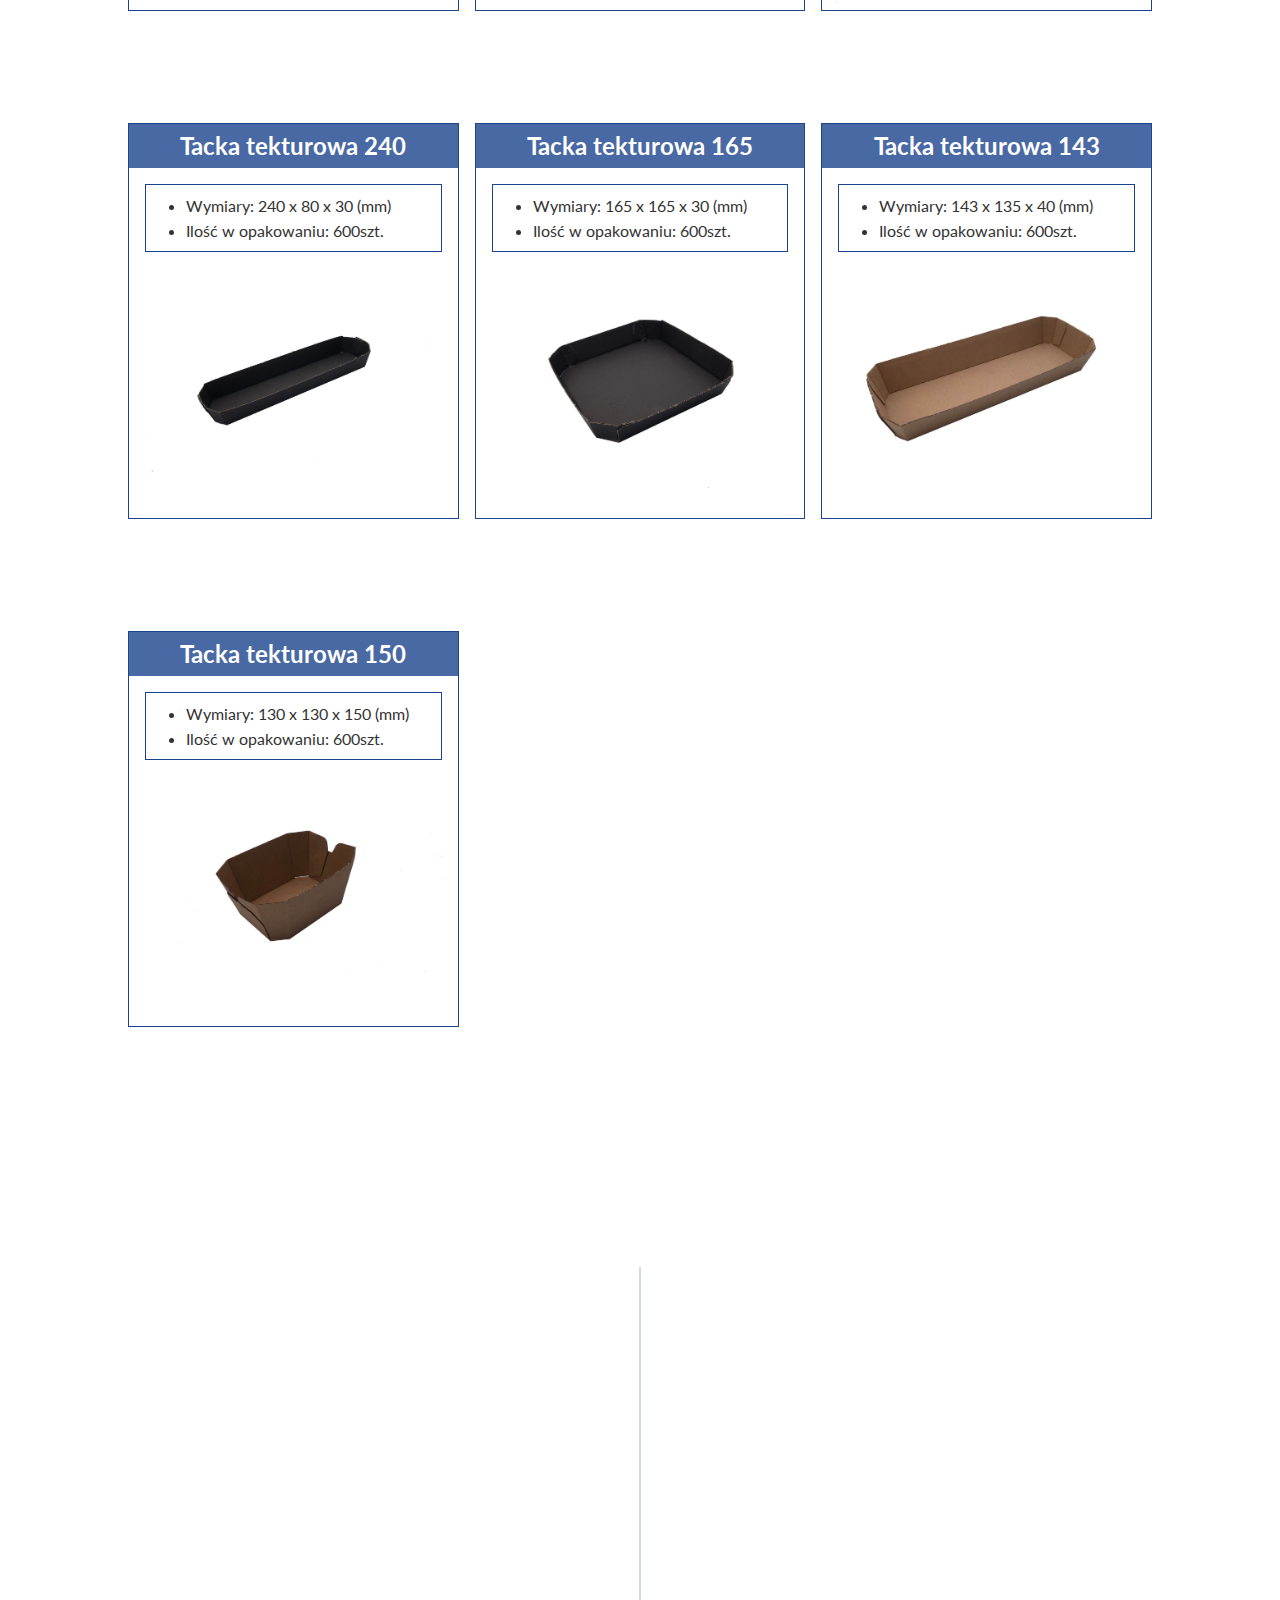
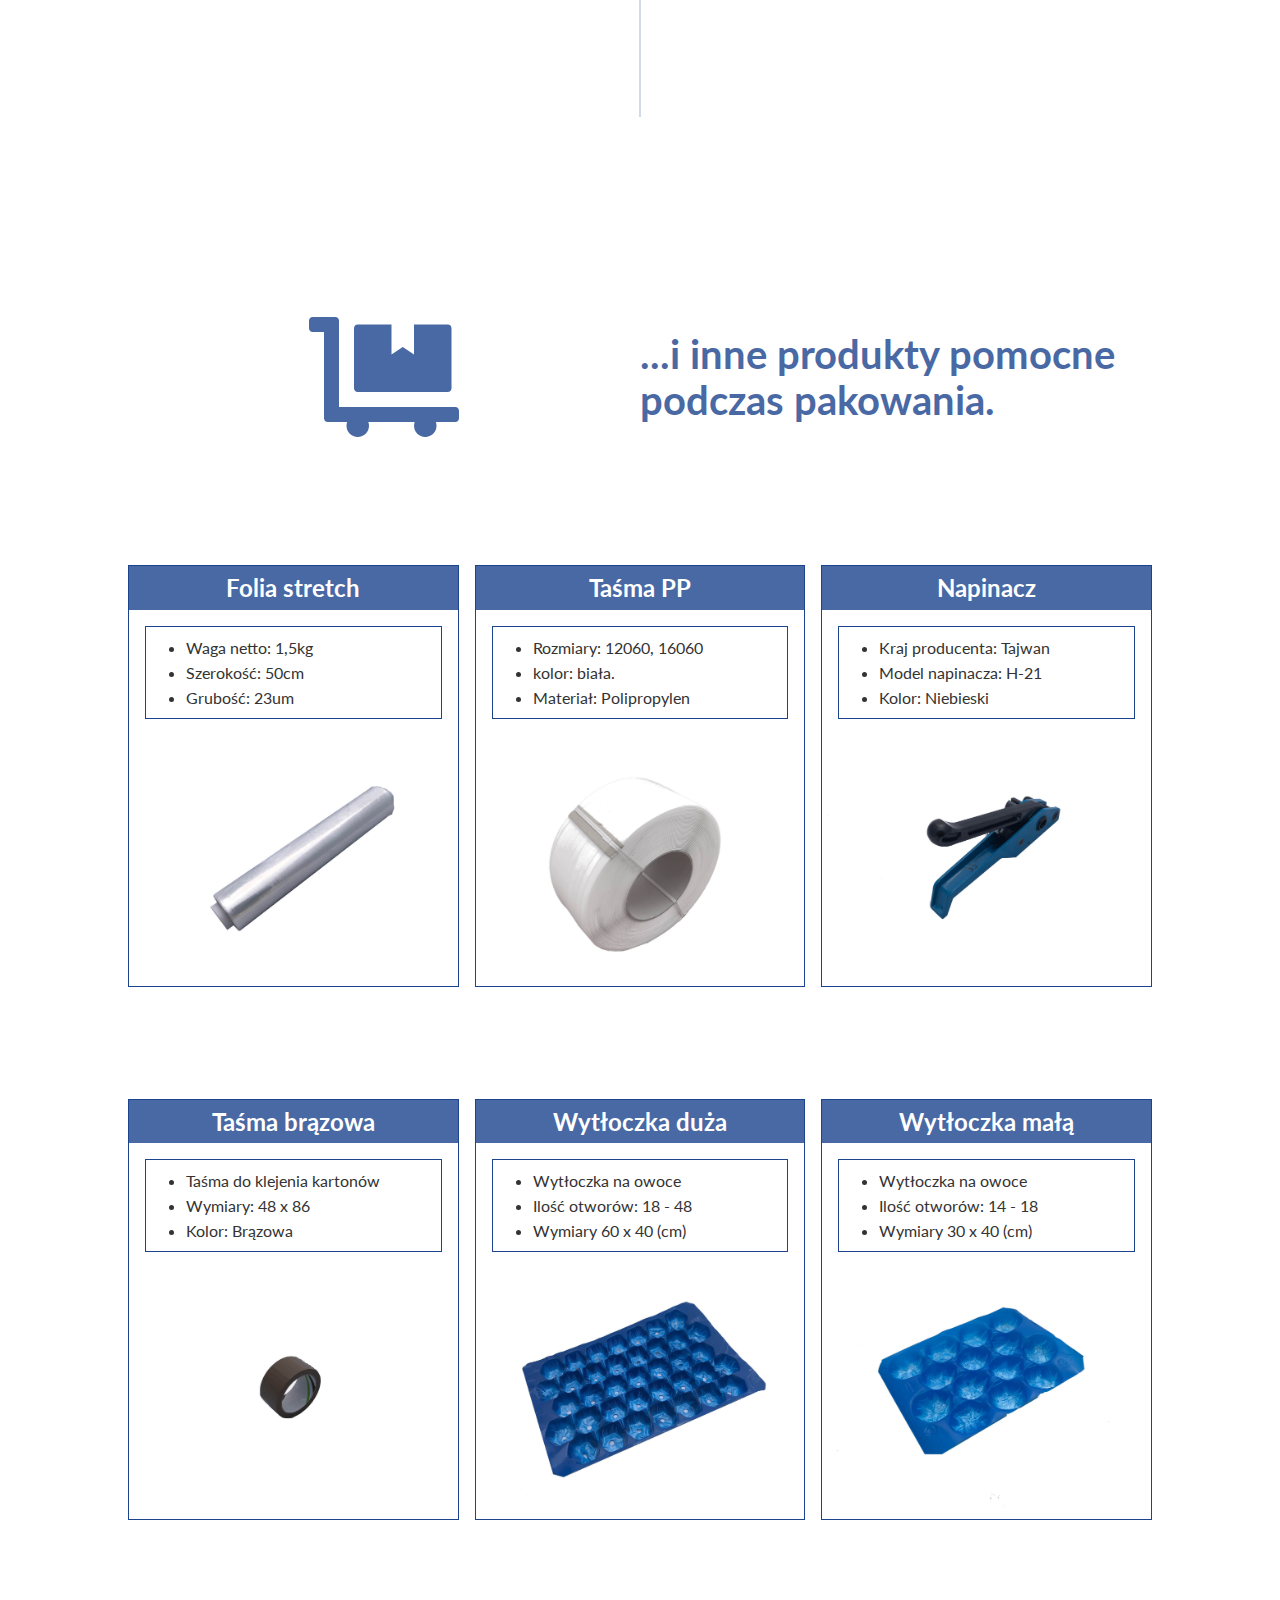
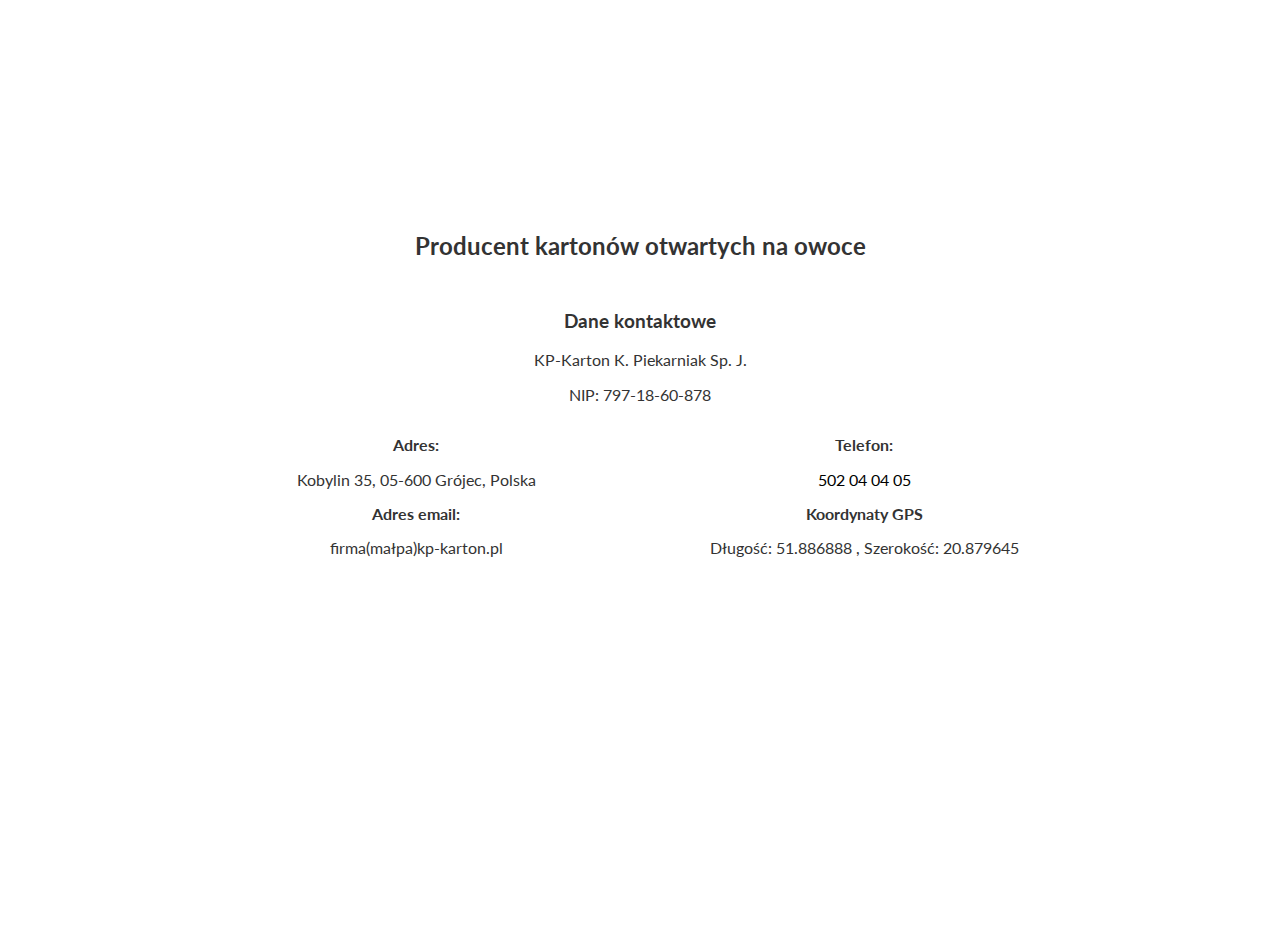
<file: oferta.html>
<!DOCTYPE html>
<html lang="pl">

<head>
  <meta charset="UTF-8" />
  <meta name="viewport" content="width=device-width, initial-scale=1.0" />
  <meta http-equiv="X-UA-Compatible" content="ie=edge" />
  <title>Tacki tekturowe na owoce i warzywa | Kartony bez klap | Pudełka teleskopowe - Grójec</title>
  <meta name="description" content="Description" />

  <!-- Title -->
  <meta property="og:title" content="KP-Karton - Producent kartonów i tacek tekturowych" />
  <!-- OPTIONAL description. 2-4 sentences. -->
  <meta property="og:description"
    content="Produkujemy kartony otwarte na owoce oraz tacki tekturowe. Możemy wykonać dowolny nadruk na kartonie. Kleimy kartony również usługowo. " />
  <!-- full url with http(s) ie. https://maciejkorsan.github.io/my-repo/ -->
  <meta property="og:url" content="https://kp-karton.pl" />
  <!-- full url to the image with http(s) ie. https://maciejkorsan.github.io/my-repo/assets/img/fb.png. Facebook suggests at least 1200 x 630. -->
  <meta property="og:image" content="https://kp-karton.pl/assets/img/cover.jpg" />
  <link rel="manifest" href="manifest.json" />
  <meta name="apple-mobile-web-app-capable" content="yes" />
  <link rel="apple-touch-icon" sizes="192x192" href="" />

  <link rel="icon" type="image/png" href="" />

  <link rel="stylesheet" href="css/main.css" />

  <link href="https://fonts.googleapis.com/icon?family=Material+Icons" rel="stylesheet">
  <link rel="stylesheet" href="https://cdnjs.cloudflare.com/ajax/libs/font-awesome/4.7.0/css/font-awesome.min.css">
</head>

<body>

  <header id="top" class="site-header">
    <nav class="navigation">
      <ul class="navigation__list navigation__list--js">
        <li class="navigation__item-1"><a accesskey="s" class="navigation__link"
            aria-label="Strona tytułowa firmy KP-Karton" href="index.html">Karton</a></li>
        <li class="navigation__item-2"><a accesskey="n" class="navigation__link"
            aria-label="Dowiedz się więcej o firmie KP-Karton" href="onas.html">O nas</a></li>
        <li class="navigation__item-3"><a accesskey="o" class="navigation__link"
            aria-label="Zapoznaj się z ofertą firmy KP-Karton" href="oferta.html">Oferta</a></li>
        <li class="navigation__item-4"><a accesskey="w" class="navigation__link"
            aria-label="Dowiedz się więcej na temat tektury i papieru" href="wiedza.html">Wiedza</a></li>
      </ul>
    </nav>

    <nav class="side-navigation">
      <ul class="side-navigation__list side-navigation__list--js">
        <li class="side-navigation__item-1" id="item-1"><a class="side-navigation__link"
            aria-label="Strona tytułowa firmy KP-Karton" href="index.html">Karton</a>
        </li>
        <li class="side-navigation__item-2" id="item-2"><a class="side-navigation__link"
            aria-label="Dowiedz się więcej o firmie KP-Karton" href="onas.html">O nas</a></li>
        <li class="side-navigation__item-3" id="item-3"><a class="side-navigation__link"
            aria-label="Zapoznaj się z ofertą firmy KP-Karton" href="oferta.html">Oferta</a>
        </li>
        <li class="side-navigation__item-4" id="item-4"><a class="side-navigation__link"
            aria-label="Dowiedz się więcej na temat tektury i papieru" href="wiedza.html">Wiedza</a>
        </li>
      </ul>
    </nav>

    <button id="toggle2" class="navigation__contact-button" aria-label="kontakt"> Znajdź nas!</button>

    <div class="button_container" id="toggle">
      <span class="top"></span>
      <span class="middle"></span>
      <span class="bottom"></span>
    </div>

    <div class="overlay" id="overlay">
      <nav class="overlay-menu">
        <ul>
          <li><a aria-label="Strona tytułowa firmy KP-Karton" href="index.html">Karton</a></li>
          <li><a aria-label="Dowiedz się więcej o firmie KP-Karton" href="onas.html">O nas</a></li>
          <li><a aria-label="Zapoznaj się z ofertą firmy KP-Karton" href="oferta.html">Oferta</a></li>
          <li><a aria-label="Dowiedz się więcej na temat tektury i papieru" href="wiedza.html">Wiedza</a></li>
        </ul>
      </nav>
    </div>

    <div class="overlay2" id="overlay2">
      <section class="overlay2__section">
        <div class="overlay2__text">
          <div class="overlay2__block">KP-Karton K. Piekarniak Sp. J.</div>
          <div class="overlay2__block">Kobylin 35, 05-600 Grójec, Polska</div>
          <div class="overlay2__block"><a style="text-decoration: none; color: white;" href="tel:+48502040405">tel. 502
              04
              04 05</a></div>
          <div class="overlay2__block overlay2__block--css"><a style="text-decoration: none;"
              href="mailto:firma@kp-karton.pl">
              firma<svg aria-hidden="true" focusable="false" data-prefix="fas" data-icon="at" class="overlay2__at"
                role="img" xmlns="http://www.w3.org/2000/svg" viewBox="0 0 512 512">
                <path fill="white"
                  d="M256 8C118.941 8 8 118.919 8 256c0 137.059 110.919 248 248 248 48.154 0 95.342-14.14 135.408-40.223 12.005-7.815 14.625-24.288 5.552-35.372l-10.177-12.433c-7.671-9.371-21.179-11.667-31.373-5.129C325.92 429.757 291.314 440 256 440c-101.458 0-184-82.542-184-184S154.542 72 256 72c100.139 0 184 57.619 184 160 0 38.786-21.093 79.742-58.17 83.693-17.349-.454-16.91-12.857-13.476-30.024l23.433-121.11C394.653 149.75 383.308 136 368.225 136h-44.981a13.518 13.518 0 0 0-13.432 11.993l-.01.092c-14.697-17.901-40.448-21.775-59.971-21.775-74.58 0-137.831 62.234-137.831 151.46 0 65.303 36.785 105.87 96 105.87 26.984 0 57.369-15.637 74.991-38.333 9.522 34.104 40.613 34.103 70.71 34.103C462.609 379.41 504 307.798 504 232 504 95.653 394.023 8 256 8zm-21.68 304.43c-22.249 0-36.07-15.623-36.07-40.771 0-44.993 30.779-72.729 58.63-72.729 22.292 0 35.601 15.241 35.601 40.77 0 45.061-33.875 72.73-58.161 72.73z">
                </path>
              </svg>kp-karton.pl</a></div>
        </div>
        <div class="overlay2__map">
          <div class="overlay2__block"> <iframe
              src="https://www.google.com/maps/embed?pb=!1m18!1m12!1m3!1d78796.093956054!2d20.81020398183704!3d51.890566717555245!2m3!1f0!2f0!3f0!3m2!1i1024!2i768!4f13.1!3m3!1m2!1s0x471922947e688f3f%3A0xd7d16d851792a765!2sKp+%26+Up-Karton+sp.j.!5e0!3m2!1spl!2spl!4v1520506274663"
              width="800" height="600" frameborder="0" style="border:0; width:100%;" allowfullscreen></iframe>
          </div>
        </div>
      </section>
    </div>


  </header>


  <section class="left-margin">
    <div class="left-margin__content">
      <div class="left-margin__logo">
        <p class="left-margin__paragraph-up">KP-Karton</p>
      </div>
      <div class="left-margin__social">
        <p class="left-margin__paragraph-down"><a href="https://www.facebook.com/KP-Karton-106138947434728/"
            class="left-margin__social-link"><svg aria-hidden="true" focusable="false" data-prefix="fab"
              data-icon="facebook-f" class="left-margin__facebook" role="img" xmlns="http://www.w3.org/2000/svg"
              viewBox="0 0 320 512">
              <path fill="currentColor"
                d="M279.14 288l14.22-92.66h-88.91v-60.13c0-25.35 12.42-50.06 52.24-50.06h40.42V6.26S260.43 0 225.36 0c-73.22 0-121.08 44.38-121.08 124.72v70.62H22.89V288h81.39v224h100.17V288z">
              </path>
            </svg></a></p>
        <p class="left-margin__paragraph-down"><a href="https://twitter.com/KartonKp"
            class="left-margin__social-link"><svg aria-hidden="true" focusable="false" data-prefix="fab"
              data-icon="twitter" class="left-margin__twitter" role="img" xmlns="http://www.w3.org/2000/svg"
              viewBox="0 0 512 512">
              <path fill="currentColor"
                d="M459.37 151.716c.325 4.548.325 9.097.325 13.645 0 138.72-105.583 298.558-298.558 298.558-59.452 0-114.68-17.219-161.137-47.106 8.447.974 16.568 1.299 25.34 1.299 49.055 0 94.213-16.568 130.274-44.832-46.132-.975-84.792-31.188-98.112-72.772 6.498.974 12.995 1.624 19.818 1.624 9.421 0 18.843-1.3 27.614-3.573-48.081-9.747-84.143-51.98-84.143-102.985v-1.299c13.969 7.797 30.214 12.67 47.431 13.319-28.264-18.843-46.781-51.005-46.781-87.391 0-19.492 5.197-37.36 14.294-52.954 51.655 63.675 129.3 105.258 216.365 109.807-1.624-7.797-2.599-15.918-2.599-24.04 0-57.828 46.782-104.934 104.934-104.934 30.213 0 57.502 12.67 76.67 33.137 23.715-4.548 46.456-13.32 66.599-25.34-7.798 24.366-24.366 44.833-46.132 57.827 21.117-2.273 41.584-8.122 60.426-16.243-14.292 20.791-32.161 39.308-52.628 54.253z">
              </path>
            </svg></a></p>
        <p class="left-margin__paragraph-down"><a href="https://www.instagram.com/kpkarton/"
            class="left-margin__social-link"><svg aria-hidden="true" focusable="false" data-prefix="fab"
              data-icon="instagram" class="left-margin__instagram" role="img" xmlns="http://www.w3.org/2000/svg"
              viewBox="0 0 448 512">
              <path fill="currentColor"
                d="M224.1 141c-63.6 0-114.9 51.3-114.9 114.9s51.3 114.9 114.9 114.9S339 319.5 339 255.9 287.7 141 224.1 141zm0 189.6c-41.1 0-74.7-33.5-74.7-74.7s33.5-74.7 74.7-74.7 74.7 33.5 74.7 74.7-33.6 74.7-74.7 74.7zm146.4-194.3c0 14.9-12 26.8-26.8 26.8-14.9 0-26.8-12-26.8-26.8s12-26.8 26.8-26.8 26.8 12 26.8 26.8zm76.1 27.2c-1.7-35.9-9.9-67.7-36.2-93.9-26.2-26.2-58-34.4-93.9-36.2-37-2.1-147.9-2.1-184.9 0-35.8 1.7-67.6 9.9-93.9 36.1s-34.4 58-36.2 93.9c-2.1 37-2.1 147.9 0 184.9 1.7 35.9 9.9 67.7 36.2 93.9s58 34.4 93.9 36.2c37 2.1 147.9 2.1 184.9 0 35.9-1.7 67.7-9.9 93.9-36.2 26.2-26.2 34.4-58 36.2-93.9 2.1-37 2.1-147.8 0-184.8zM398.8 388c-7.8 19.6-22.9 34.7-42.6 42.6-29.5 11.7-99.5 9-132.1 9s-102.7 2.6-132.1-9c-19.6-7.8-34.7-22.9-42.6-42.6-11.7-29.5-9-99.5-9-132.1s-2.6-102.7 9-132.1c7.8-19.6 22.9-34.7 42.6-42.6 29.5-11.7 99.5-9 132.1-9s102.7-2.6 132.1 9c19.6 7.8 34.7 22.9 42.6 42.6 11.7 29.5 9 99.5 9 132.1s2.7 102.7-9 132.1z">
              </path>
            </svg></a></p>
      </div>
    </div>
  </section>

  <section class="right-margin">
    <div class="right-margin__content">
      <div class="right-margin__logo">
        <p class="right-margin__paragraph-up"><a href="mailto:firma@kp-karton.pl" class="right-margin__social-link"><svg
              aria-hidden="true" focusable="false" data-prefix="fas" data-icon="envelope" class="right-margin__envelope"
              role="img" xmlns="http://www.w3.org/2000/svg" viewBox="0 0 512 512">
              <path fill="currentColor"
                d="M502.3 190.8c3.9-3.1 9.7-.2 9.7 4.7V400c0 26.5-21.5 48-48 48H48c-26.5 0-48-21.5-48-48V195.6c0-5 5.7-7.8 9.7-4.7 22.4 17.4 52.1 39.5 154.1 113.6 21.1 15.4 56.7 47.8 92.2 47.6 35.7.3 72-32.8 92.3-47.6 102-74.1 131.6-96.3 154-113.7zM256 320c23.2.4 56.6-29.2 73.4-41.4 132.7-96.3 142.8-104.7 173.4-128.7 5.8-4.5 9.2-11.5 9.2-18.9v-19c0-26.5-21.5-48-48-48H48C21.5 64 0 85.5 0 112v19c0 7.4 3.4 14.3 9.2 18.9 30.6 23.9 40.7 32.4 173.4 128.7 16.8 12.2 50.2 41.8 73.4 41.4z">
              </path>
            </svg></a></p>
      </div>
      <div class="right-margin__social">
        <p class="right-margin__paragraph-down"> <a href="#" class="left-margin__social-link"><svg aria-hidden="true"
              focusable="false" data-prefix="fas" data-icon="arrow-up" class="right-margin__arrow" role="img"
              xmlns="http://www.w3.org/2000/svg" viewBox="0 0 448 512">
              <path fill="currentColor"
                d="M34.9 289.5l-22.2-22.2c-9.4-9.4-9.4-24.6 0-33.9L207 39c9.4-9.4 24.6-9.4 33.9 0l194.3 194.3c9.4 9.4 9.4 24.6 0 33.9L413 289.4c-9.5 9.5-25 9.3-34.3-.4L264 168.6V456c0 13.3-10.7 24-24 24h-32c-13.3 0-24-10.7-24-24V168.6L69.2 289.1c-9.3 9.8-24.8 10-34.3.4z">
              </path>
            </svg></a></p>

      </div>
    </div>

  </section>

  <main class="main">

    <section class="top-section" style="margin-top: 100px;">
      <h1 class="top-section__title" style="font-weight: 600; font-size: 30px; line-height: 30px;">Kartony otwarte na
        owoce, tacki
        tekturowe i inne
        pudła....</h1>
      <p class="top-section__paragraph">Nasza oferta obejmuje kartony i tacki tekturowe hurt - w przypadku, gdy
        zamówienie na kartony lub tacki z tektury hurt dotyczy bardzo wysokiego nakładu możemy zaproponować Państwu
        atrakcyjne ceny. Serdecznie zachęcamy do zapoznania się z naszą ofertą na kartony, pudełka oraz tacki
        tekturowe na owoce hurt. Sprawdź co możemy dla Ciebie zrobić i wybierz nasze tacki tekturowe na warzywa i
        kartony! </p>

    </section>


    <hr class="hr-class" style="margin-top: 220px; background: #1c448e; opacity: 0.2;" />

    <section class="shop-section">
      <div class="shop-section__header">
        <div class="shop-section__icon--left">
          <svg aria-hidden="true" focusable="false" data-prefix="fas" data-icon="apple-alt" class="shop-section__svg"
            role="img" xmlns="http://www.w3.org/2000/svg" viewBox="0 0 448 512">
            <path fill="#1c448e"
              d="M350.85 129c25.97 4.67 47.27 18.67 63.92 42 14.65 20.67 24.64 46.67 29.96 78 4.67 28.67 4.32 57.33-1 86-7.99 47.33-23.97 87-47.94 119-28.64 38.67-64.59 58-107.87 58-10.66 0-22.3-3.33-34.96-10-8.66-5.33-18.31-8-28.97-8s-20.3 2.67-28.97 8c-12.66 6.67-24.3 10-34.96 10-43.28 0-79.23-19.33-107.87-58-23.97-32-39.95-71.67-47.94-119-5.32-28.67-5.67-57.33-1-86 5.32-31.33 15.31-57.33 29.96-78 16.65-23.33 37.95-37.33 63.92-42 15.98-2.67 37.95-.33 65.92 7 23.97 6.67 44.28 14.67 60.93 24 16.65-9.33 36.96-17.33 60.93-24 27.98-7.33 49.96-9.67 65.94-7zm-54.94-41c-9.32 8.67-21.65 15-36.96 19-10.66 3.33-22.3 5-34.96 5l-14.98-1c-1.33-9.33-1.33-20 0-32 2.67-24 10.32-42.33 22.97-55 9.32-8.67 21.65-15 36.96-19 10.66-3.33 22.3-5 34.96-5l14.98 1 1 15c0 12.67-1.67 24.33-4.99 35-3.99 15.33-10.31 27.67-18.98 37z">
            </path>
          </svg>
        </div>
        <h2 class="shop-section__title--right">Kartony otwarte na owoce</h2>
      </div>

      <div id="frames-photo-collection" class="shop-section__row">
        <section class="shop-section__product">
          <h2 class="shop-section__subtitle">Pudło teleskop</h2>
          <p class="shop-section__info">Karton teleskopowy na jabłka. Wieko i dno.
          </p>
          <ul class="shop-section__list">
            <li>Wymiary: 40 x 30 x 40 (cm) </li>
            <li>Tektura: 3 i 5 warstwowa </li>
            <li>Fala BC i EB </li>
          </ul>
          <a href="../assets/img/teleskop.jpg"> <img alt="Pudło teleskp" class="shop-section__image"
              src="../assets/img/teleskop.jpg"></a>
        </section>

        <section class="shop-section__product">
          <h2 class="shop-section__subtitle">Karton Otwarty 7kg</h2>
          <p class="shop-section__info">Karton do jabłek, borówek i innych owoców.
          </p>
          <ul class="shop-section__list">
            <li> Wymiary: 60 x 40 x 10 (cm)
            </li>
            <li> Tektura: 5-warstwowa
            </li>
            <li> Fala: BC </li>
          </ul>
          <a href="../assets/img/karton7.jpg"> <img alt="Karton otwarty 7lg" class="shop-section__image"
              src="../assets/img/karton7.jpg"></a>
        </section>

        <section class="shop-section__product">
          <h2 class="shop-section__subtitle">Karton Otwarty 6kg</h2>
          <p class="shop-section__info">Karton do pomidorów, śliwek, gruszek itp.
          </p>
          <ul class="shop-section__list">
            <li> Wymiary: 30 x 40 x 16 (cm)
            </li>
            <li> Tektura: 5-warstwowa
            </li>
            <li>Fala: BC </li>
          </ul>
          <a href="../assets/img/karton6.jpg"> <img alt="Karton otwarty 6kg" class="shop-section__image"
              src="../assets/img/karton6.jpg"></a>
        </section>
      </div>

      <div id="frames-photo-collection" class="shop-section__row">
        <section class="shop-section__product">
          <h2 class="shop-section__subtitle">Karton Otwarty 14kg</h2>
          <p class="shop-section__info">Karton do jabłek, ziemniaków, cebuli itp.
          </p>
          <ul class="shop-section__list">
            <li> Wymiary: 60 x 40 x 17 (cm)
            </li>
            <li> Tektura: 5-warstwowa
            </li>
            <li>Fala: BC </li>
          </ul>
          <a href="../assets/img/karton14.jpg"> <img alt="Karton otwarty 14kg" class="shop-section__image"
              src="../assets/img/karton14.jpg"></a>
        </section>
        <section class="shop-section__product">
          <h2 class="shop-section__subtitle">Karton Otwarty 10kg</h2>
          <p class="shop-section__info">Karton do papryki, cytryn, gruszek, i innych owoców.
          </p>
          <ul class="shop-section__list">
            <li>Wymiary: 30 x 40 x 25 (cm) </li>
            <li>Tektura: 5-warstwowa </li>
            <li>Fala: BC </li>
          </ul>
          <a href="../assets/img/karton10.jpg"> <img alt="karton otwarty 10kg" class="shop-section__image"
              src="../assets/img/karton10.jpg"></a>
        </section>
        <section class="shop-section__product">
          <h2 class="shop-section__subtitle">Karton Otwarty 3kg</h2>
          <p class="shop-section__info">Karton do jabłek, borówek i innych owoców.
          </p>
          <ul class="shop-section__list">
            <li> Wymiary: 30 x 40 x 9 (cm)
            </li>
            <li>Tektura: 5-warstwowa </li>
            <li>Fala: BC </li>
          </ul>
          <a href="../assets/img/karton3.jpg"> <img alt="karton otwarty 3kg" class=" shop-section__image"
              src="../assets/img/karton3.jpg"></a>
        </section>
      </div>

      <div id="frames-photo-collection" class="shop-section__row">
        <section class="shop-section__product">
          <h2 class="shop-section__subtitle">Karton Otwarty 14kg</h2>
          <p class="shop-section__info">Karton do jabłek, ziemniaków, cebuli itp.
          </p>
          <ul class="shop-section__list">
            <li> Wymiary: 60 x 40 x 17 (cm)
            </li>
            <li> Tektura: 5-warstwowa
            </li>
            <li>Fala: BC </li>
          </ul>
          <a href="../assets/img/karton14sz.jpg"> <img alt="Karton otwarty 14kg szary" class="shop-section__image"
              src="../assets/img/karton14sz.jpg"></a>
        </section>

        <section class="shop-section__product">
          <h2 class="shop-section__subtitle">Karton Otwarty 7kg</h2>
          <p class="shop-section__info">Karton do jabłek, borówek i innych owoców.
          </p>
          <ul class="shop-section__list">
            <li> Wymiary: 60 x 40 x 10 (cm)
            </li>
            <li> Tektura: 5-warstwowa
            </li>
            <li> Fala: BC </li>
          </ul>
          <a href="../assets/img/karton7w.jpg"> <img alt="karton otwarty 7kg warzywniak" class="shop-section__image"
              src="../assets/img/karton7w.jpg"></a>
        </section>

      </div>

    </section>

    <hr class="hr-class" style="margin-top: 128px; background: #1c448e; opacity: 0.2;" />

    <section class="shop-section">
      <div class="shop-section__header">
        <h2 class="shop-section__title--left">Tacki tekturowe na owoce i warzywa</h2>
        <div class="shop-section__icon--left">
          <svg aria-hidden="true" focusable="false" data-prefix="fas" data-icon="carrot" class="shop-section__svg"
            role="img" xmlns="http://www.w3.org/2000/svg" viewBox="0 0 512 512">
            <path fill="#1c448e"
              d="M298.2 156.6c-52.7-25.7-114.5-10.5-150.2 32.8l55.2 55.2c6.3 6.3 6.3 16.4 0 22.6-3.1 3.1-7.2 4.7-11.3 4.7s-8.2-1.6-11.3-4.7L130.4 217 2.3 479.7c-2.9 6-3.1 13.3 0 19.7 5.4 11.1 18.9 15.7 30 10.3l133.6-65.2-49.2-49.2c-6.3-6.2-6.3-16.4 0-22.6 6.3-6.2 16.4-6.2 22.6 0l57 57 102-49.8c24-11.7 44.5-31.3 57.1-57.1 30.1-61.7 4.5-136.1-57.2-166.2zm92.1-34.9C409.8 81 399.7 32.9 360 0c-50.3 41.7-52.5 107.5-7.9 151.9l8 8c44.4 44.6 110.3 42.4 151.9-7.9-32.9-39.7-81-49.8-121.7-30.3z">
            </path>
          </svg>
        </div>

      </div>
      <div id="frames-photo-collection" class="shop-section__row">
        <section class="shop-section__product">
          <h2 class="shop-section__subtitle">Tacka tekturowa 260</h2>
          <ul class="shop-section__list">
            <li>Wymiary: 260 x 62 x 32 (mm)</li>
            <li>Ilość w opakowaniu: 900szt. </li>
          </ul>
          <a href="../assets/img/tacka260cz.jpg"> <img alt="Tacka tekturowa 260 czarna" class="shop-section__image"
              src="../assets/img/tacka260cz.jpg"></a>
        </section>

        <section class="shop-section__product">
          <h2 class="shop-section__subtitle">Tacka tekturowa 250</h2>
          <ul class="shop-section__list">
            <li>Wymiary: 250 x 80 x 40 (mm)</li>
            <li>Ilość w opakowaniu: 900szt. </li>
          </ul>
          <a href="../assets/img/tacka250sz.jpg"> <img alt="Tacka tekturowa 250 szara" class="shop-section__image"
              src="../assets/img/tacka250sz.jpg"></a>
        </section>

        <section class="shop-section__product">
          <h2 class="shop-section__subtitle">Tacka tekturowa 250</h2>
          <ul class="shop-section__list">
            <li>Wymiary: 250 x 80 x 40 (mm)</li>
            <li>Ilość w opakowaniu: 900szt. </li>
          </ul>
          <a href="../assets/img/tacka250cz.jpg"> <img alt="Tacka tekturowa 250 czarna" class="shop-section__image"
              src="../assets/img/tacka250cz.jpg"></a>
        </section>
      </div>

      <div id="frames-photo-collection" class="shop-section__row">
        <section class="shop-section__product">
          <h2 class="shop-section__subtitle">Tacka tekturowa 240</h2>
          <ul class="shop-section__list">
            <li>Wymiary: 240 x 80 x 30 (mm)</li>
            <li>Ilość w opakowaniu: 600szt. </li>
          </ul>
          <a href="../assets/img/tacka240cz.jpg"> <img alt="Tacka tektuorwa 240 czarna" class="shop-section__image"
              src="../assets/img/tacka240cz.jpg"></a>
        </section>

        <section class="shop-section__product">
          <h2 class="shop-section__subtitle">Tacka tekturowa 165</h2>
          <ul class="shop-section__list">
            <li>Wymiary: 165 x 165 x 30 (mm)</li>
            <li>Ilość w opakowaniu: 600szt. </li>
          </ul>
          <a href="../assets/img/tacka165cz.jpg"> <img alt="Tacka tekturowa 165" class="shop-section__image"
              src="../assets/img/tacka165cz.jpg"></a>
        </section>

        <section class="shop-section__product">
          <h2 class="shop-section__subtitle">Tacka tekturowa 143</h2>
          <ul class="shop-section__list">
            <li>Wymiary: 143 x 135 x 40 (mm)</li>
            <li>Ilość w opakowaniu: 600szt. </li>
          </ul>
          <a href="../assets/img/tacka250sz.jpg"> <img alt="Tacka tekturowa 143" class="shop-section__image"
              src="../assets/img/tacka250sz.jpg"></a>
        </section>
      </div>

      <div id="frames-photo-collection" class="shop-section__row">
        <section class="shop-section__product">
          <h2 class="shop-section__subtitle">Tacka tekturowa 150</h2>
          <ul class="shop-section__list">
            <li>Wymiary: 130 x 130 x 150 (mm)</li>
            <li>Ilość w opakowaniu: 600szt. </li>
          </ul>
          <a href="../assets/img/tackaKwadratSz.jpg"> <img alt="Tacka tekturowa 150 szara" class="shop-section__image"
              src="../assets/img/tackaKwadratSz.jpg"></a>
        </section>
      </div>

    </section>

    <hr class="hr-class" style="margin-top: 128px; background: #1c448e; opacity: 0.2;" />

    <section class="shop-section">
      <div class="shop-section__header">
        <div class="shop-section__icon--left">
          <svg aria-hidden="true" focusable="false" data-prefix="fas" data-icon="dolly-flatbed"
            class="shop-section__svg" role="img" xmlns="http://www.w3.org/2000/svg" viewBox="0 0 640 512">
            <path fill="#1c448e" d=" M208 320h384c8.8 0 16-7.2 16-16V48c0-8.8-7.2-16-16-16H448v128l-48-32-48
              32V32H208c-8.8 0-16 7.2-16 16v256c0 8.8 7.2 16 16 16zm416 64H128V16c0-8.8-7.2-16-16-16H16C7.2 0 0 7.2 0
              16v32c0 8.8 7.2 16 16 16h48v368c0 8.8 7.2 16 16 16h82.9c-1.8 5-2.9 10.4-2.9 16 0 26.5 21.5 48 48
              48s48-21.5 48-48c0-5.6-1.2-11-2.9-16H451c-1.8 5-2.9 10.4-2.9 16 0 26.5 21.5 48 48 48s48-21.5
              48-48c0-5.6-1.2-11-2.9-16H624c8.8 0 16-7.2 16-16v-32c0-8.8-7.2-16-16-16z"></path>
          </svg>
        </div>
        <h2 class="shop-section__title--right">...i inne produkty pomocne podczas pakowania. </h2>
      </div>

      <div id="frames-photo-collection" class="shop-section__row">
        <section class="shop-section__product">
          <h2 class="shop-section__subtitle">Folia stretch</h2>
          <ul class="shop-section__list">
            <li> Waga netto: 1,5kg</li>
            <li>Szerokość: 50cm</li>
            <li>Grubość: 23um</li>
          </ul>
          <a href="../assets/img/folia.jpg"> <img alt="folia stretch" class="shop-section__image"
              src="../assets/img/folia.jpg"></a>
        </section>

        <section class="shop-section__product">
          <h2 class="shop-section__subtitle">Taśma PP</h2>
          <ul class="shop-section__list">
            <li>Rozmiary: 12060, 16060</li>
            <li>kolor: biała. </li>
            <li>Materiał: Polipropylen</li>
          </ul>
          <a href="../assets/img/tasmaP.jpg"> <img alt="Taśma polipropylenowa 12060" class="shop-section__image"
              src="../assets/img/tasmaP.jpg"></a>
        </section>

        <section class="shop-section__product">
          <h2 class="shop-section__subtitle">Napinacz</h2>
          <ul class="shop-section__list">
            <li>Kraj producenta: Tajwan</li>
            <li>Model napinacza: H-21 </li>
            <li>Kolor: Niebieski</li>
          </ul>
          <a href="../assets/img/napinacz.jpg"> <img alt="Napinacz do taśmy" class="shop-section__image"
              src="../assets/img/napinacz.jpg"></a>
        </section>
      </div>

      <div id="frames-photo-collection" class="shop-section__row">
        <section class="shop-section__product">
          <h2 class="shop-section__subtitle">Taśma brązowa</h2>
          <ul class="shop-section__list">
            <li>Taśma do klejenia kartonów</li>
            <li>Wymiary: 48 x 86 </li>
            <li>Kolor: Brązowa</li>
          </ul>
          <a href="../assets/img/tasmaB.jpg"> <img alt="Taśma brązowa do klejenia kartonów" class="shop-section__image"
              src="../assets/img/tasmaB.jpg"></a>
        </section>

        <section class="shop-section__product">
          <h2 class="shop-section__subtitle">Wytłoczka duża</h2>
          <ul class="shop-section__list">
            <li>Wytłoczka na owoce</li>
            <li>Ilość otworów: 18 - 48</li>
            <li>Wymiary 60 x 40 (cm)</li>
          </ul>
          <a href="../assets/img/wytloczkaD.jpg"> <img alt="Wytłoczka do kartonów" class="shop-section__image"
              src="../assets/img/wytloczkaD.jpg"></a>
        </section>

        <section class="shop-section__product">
          <h2 class="shop-section__subtitle">Wytłoczka małą</h2>
          <ul class="shop-section__list">
            <li>Wytłoczka na owoce</li>
            <li>Ilość otworów: 14 - 18 </li>
            <li>Wymiary 30 x 40 (cm)</li>
          </ul>
          <a href="../assets/img/wytloczkaM.jpg"> <img alt="Mała wytłoczka do kartonów" class="shop-section__image"
              src="../assets/img/wytloczkaM.jpg"></a>
        </section>
      </div>

      </div>

    </section>

    <footer class="footer" style="margin-bottom: 128px;">
      <h2 class="footer__title">Producent kartonów otwartych na owoce</h2>
      <h3 class="footer__subtitle">Dane kontaktowe</h3>
      <p class="footer__paragraph">
        KP-Karton K. Piekarniak Sp. J.
      </p>
      <p class="footer__paragraph">
        NIP: 797-18-60-878
      </p>
      <section class="footer__section">
        <div>
          <p class="footer__subtitle">
            Adres:
          </p>
          <p class="footer__paragraph">
            Kobylin 35, 05-600 Grójec, Polska
          </p>
          <p class="footer__subtitle">
            Adres email:
          </p>
          <p class="footer__paragraph">
            firma(małpa)kp-karton.pl
          </p>
        </div>
        <div>
          <p class="footer__subtitle">
            Telefon:
          </p>
          <p class="footer__paragraph">
            <a style="text-decoration: none; color: black;" href="tel:+48502040405"> 502 04 04 05</a>
          </p>
          <p class="footer__subtitle">
            Koordynaty GPS
          </p>
          <p class="footer__paragraph">
            Długość: 51.886888
            , Szerokość: 20.879645
          </p>
        </div>
      </section>

      <div class="footer__socials">
        <div class="footer__socials-item"><a aria-label="Konto na facebooku"
            href="https://www.facebook.com/KP-Karton-106138947434728/" class="left-margin__social-link"><svg
              aria-hidden="true" focusable="false" data-prefix="fab" data-icon="facebook-f"
              class="left-margin__facebook" role="img" xmlns="http://www.w3.org/2000/svg" viewBox="0 0 320 512">
              <path fill="currentColor"
                d="M279.14 288l14.22-92.66h-88.91v-60.13c0-25.35 12.42-50.06 52.24-50.06h40.42V6.26S260.43 0 225.36 0c-73.22 0-121.08 44.38-121.08 124.72v70.62H22.89V288h81.39v224h100.17V288z">
              </path>
            </svg>
        </div>
        <div class="footer__socials-item"><a aria-label="Konto na twitterze" href="https://twitter.com/KartonKp"
            class="left-margin__social-link"><svg aria-hidden="true" focusable="false" data-prefix="fab"
              data-icon="twitter" class="left-margin__twitter" role="img" xmlns="http://www.w3.org/2000/svg"
              viewBox="0 0 512 512">
              <path fill="currentColor"
                d="M459.37 151.716c.325 4.548.325 9.097.325 13.645 0 138.72-105.583 298.558-298.558 298.558-59.452 0-114.68-17.219-161.137-47.106 8.447.974 16.568 1.299 25.34 1.299 49.055 0 94.213-16.568 130.274-44.832-46.132-.975-84.792-31.188-98.112-72.772 6.498.974 12.995 1.624 19.818 1.624 9.421 0 18.843-1.3 27.614-3.573-48.081-9.747-84.143-51.98-84.143-102.985v-1.299c13.969 7.797 30.214 12.67 47.431 13.319-28.264-18.843-46.781-51.005-46.781-87.391 0-19.492 5.197-37.36 14.294-52.954 51.655 63.675 129.3 105.258 216.365 109.807-1.624-7.797-2.599-15.918-2.599-24.04 0-57.828 46.782-104.934 104.934-104.934 30.213 0 57.502 12.67 76.67 33.137 23.715-4.548 46.456-13.32 66.599-25.34-7.798 24.366-24.366 44.833-46.132 57.827 21.117-2.273 41.584-8.122 60.426-16.243-14.292 20.791-32.161 39.308-52.628 54.253z">
              </path>
            </svg></a></div>
        <div class="footer__socials-item"><a aria-label="Konto na instagramie"
            href="https://www.instagram.com/kpkarton/" class="left-margin__social-link"><svg aria-hidden="true"
              focusable="false" data-prefix="fab" data-icon="instagram" class="left-margin__instagram" role="img"
              xmlns="http://www.w3.org/2000/svg" viewBox="0 0 448 512">
              <path fill="currentColor"
                d="M224.1 141c-63.6 0-114.9 51.3-114.9 114.9s51.3 114.9 114.9 114.9S339 319.5 339 255.9 287.7 141 224.1 141zm0 189.6c-41.1 0-74.7-33.5-74.7-74.7s33.5-74.7 74.7-74.7 74.7 33.5 74.7 74.7-33.6 74.7-74.7 74.7zm146.4-194.3c0 14.9-12 26.8-26.8 26.8-14.9 0-26.8-12-26.8-26.8s12-26.8 26.8-26.8 26.8 12 26.8 26.8zm76.1 27.2c-1.7-35.9-9.9-67.7-36.2-93.9-26.2-26.2-58-34.4-93.9-36.2-37-2.1-147.9-2.1-184.9 0-35.8 1.7-67.6 9.9-93.9 36.1s-34.4 58-36.2 93.9c-2.1 37-2.1 147.9 0 184.9 1.7 35.9 9.9 67.7 36.2 93.9s58 34.4 93.9 36.2c37 2.1 147.9 2.1 184.9 0 35.9-1.7 67.7-9.9 93.9-36.2 26.2-26.2 34.4-58 36.2-93.9 2.1-37 2.1-147.8 0-184.8zM398.8 388c-7.8 19.6-22.9 34.7-42.6 42.6-29.5 11.7-99.5 9-132.1 9s-102.7 2.6-132.1-9c-19.6-7.8-34.7-22.9-42.6-42.6-11.7-29.5-9-99.5-9-132.1s-2.6-102.7 9-132.1c7.8-19.6 22.9-34.7 42.6-42.6 29.5-11.7 99.5-9 132.1-9s102.7-2.6 132.1 9c19.6 7.8 34.7 22.9 42.6 42.6 11.7 29.5 9 99.5 9 132.1s2.7 102.7-9 132.1z">
              </path>
            </svg></a></div>
      </div>


    </footer>

  </main>


  <script src="https://code.jquery.com/jquery-3.4.1.min.js"
    integrity="sha256-CSXorXvZcTkaix6Yvo6HppcZGetbYMGWSFlBw8HfCJo=" crossorigin="anonymous"></script>
  <script src="js/main.js"></script>
  <script>

    /* Open */
    function openNav() {
      document.getElementById("myNav").style.height = "100%";
    }

    /* Close */
    function closeNav() {
      document.getElementById("myNav").style.height = "0%";
    }

    //gallery mode
    var $overlay = $('<div id="overlay3"></div>');
    var $image = $("<img>");
    $overlay.append($image);
    $("body").append($overlay);
    // click event
    $("#frames-photo-collection a").click(function (event) {
      event.preventDefault();
      var imageLocation = $(this).attr("href");
      $image.attr("src", imageLocation);
      //Show the overlay.
      $overlay.show();
    });
    $overlay.click(function () {
      $overlay.hide();
    });
  </script>

</body>

</html>
</file>
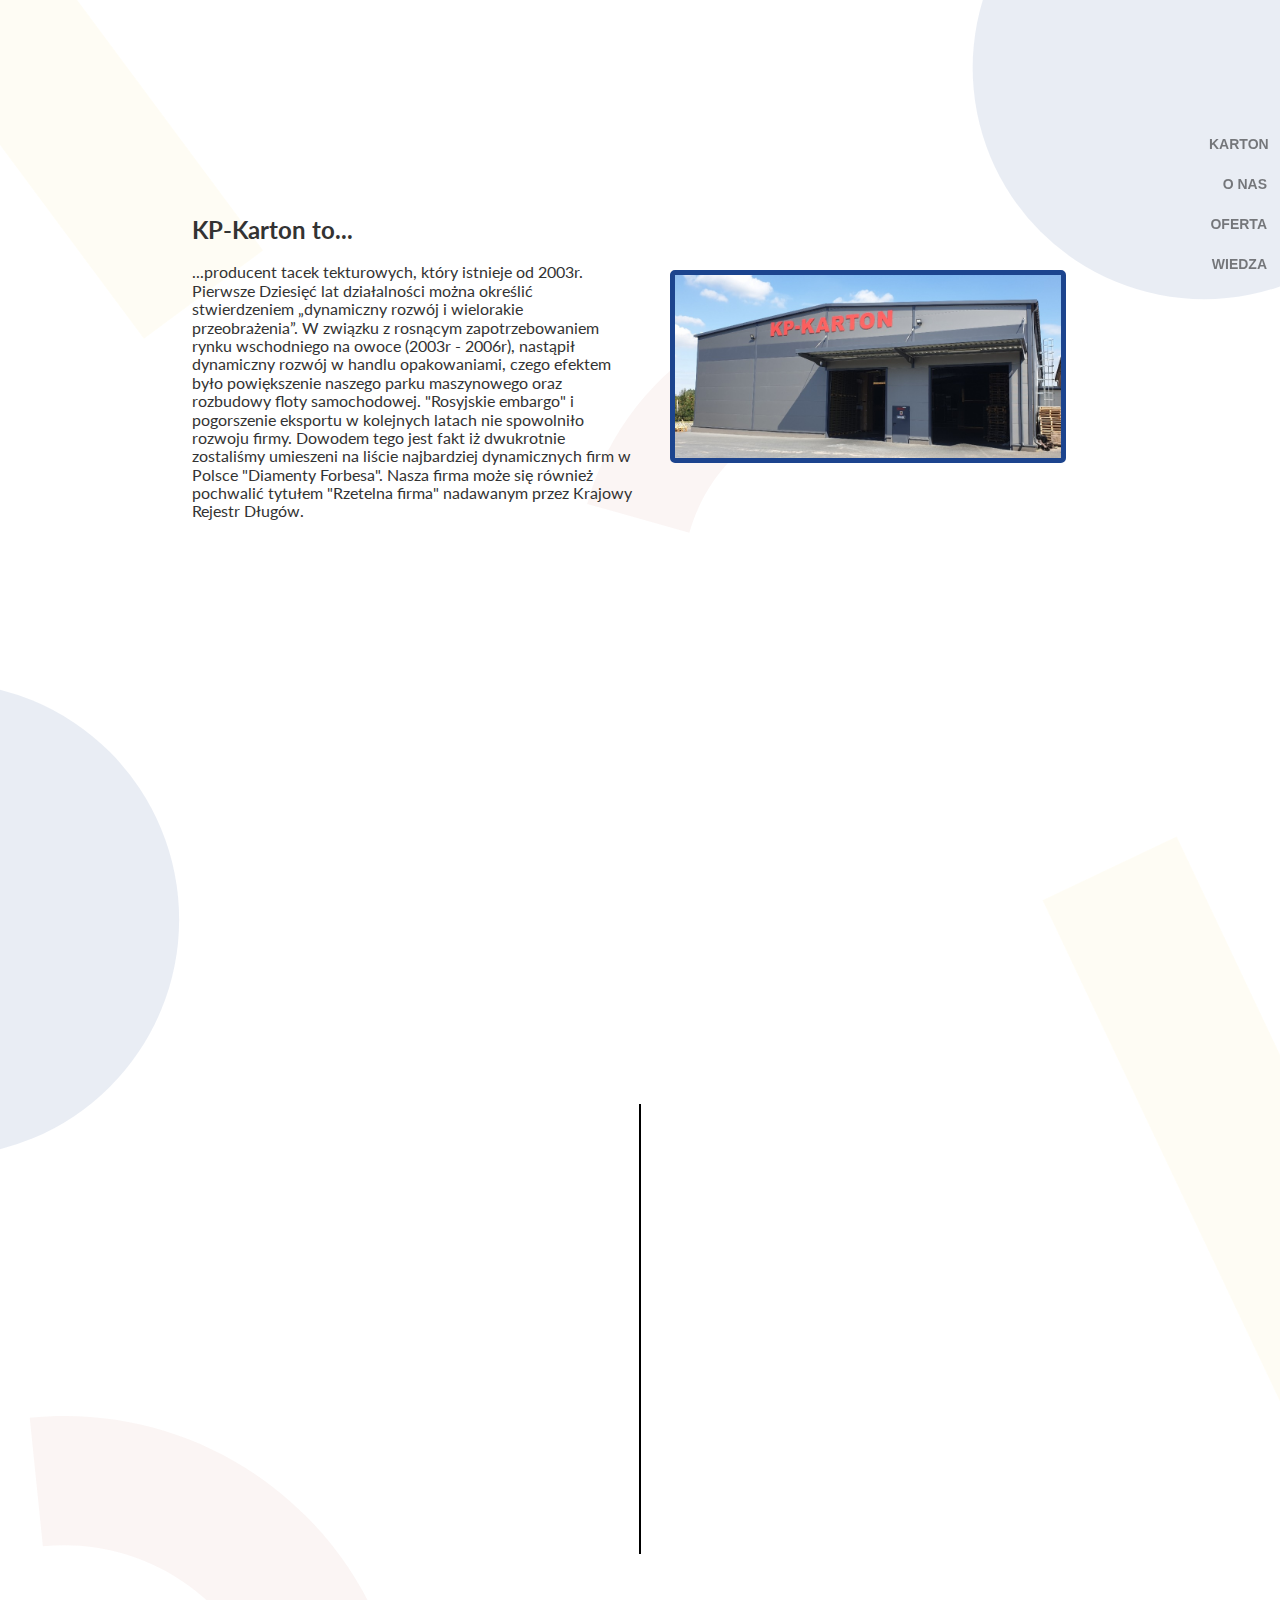
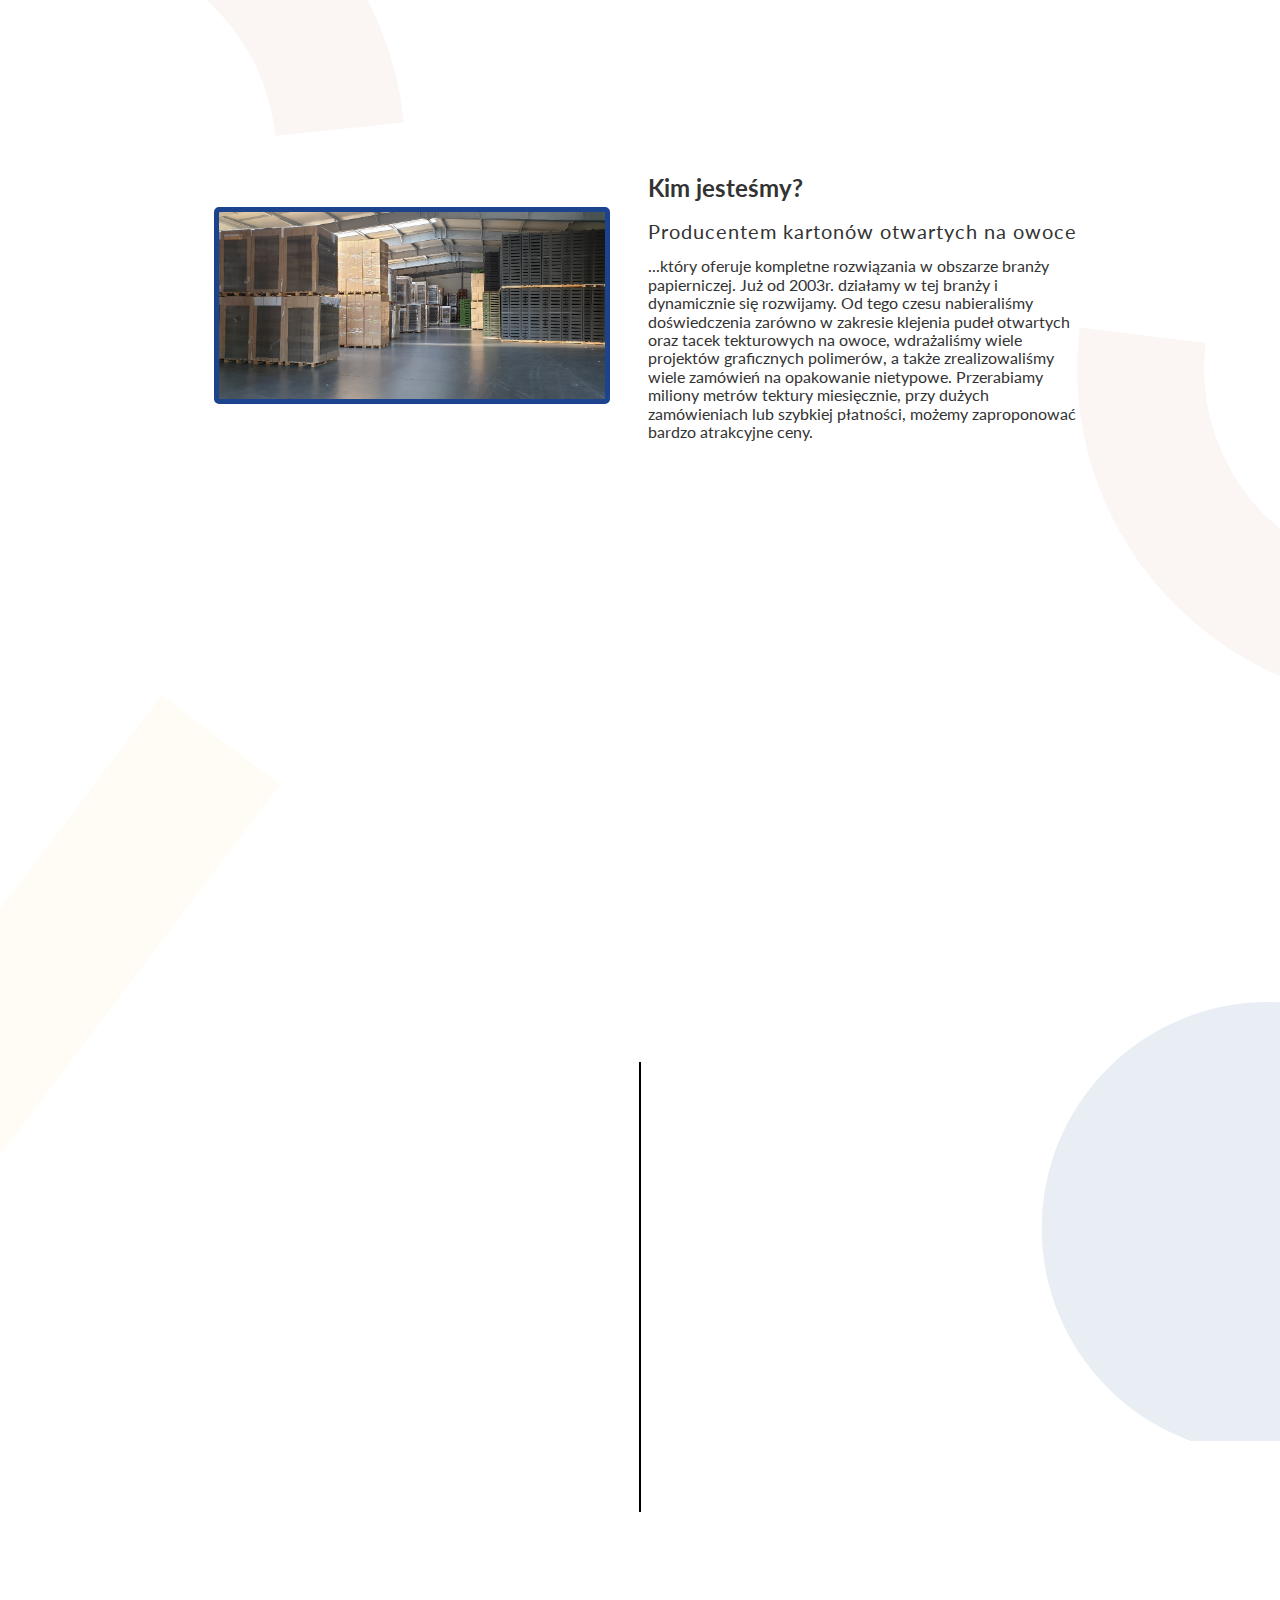
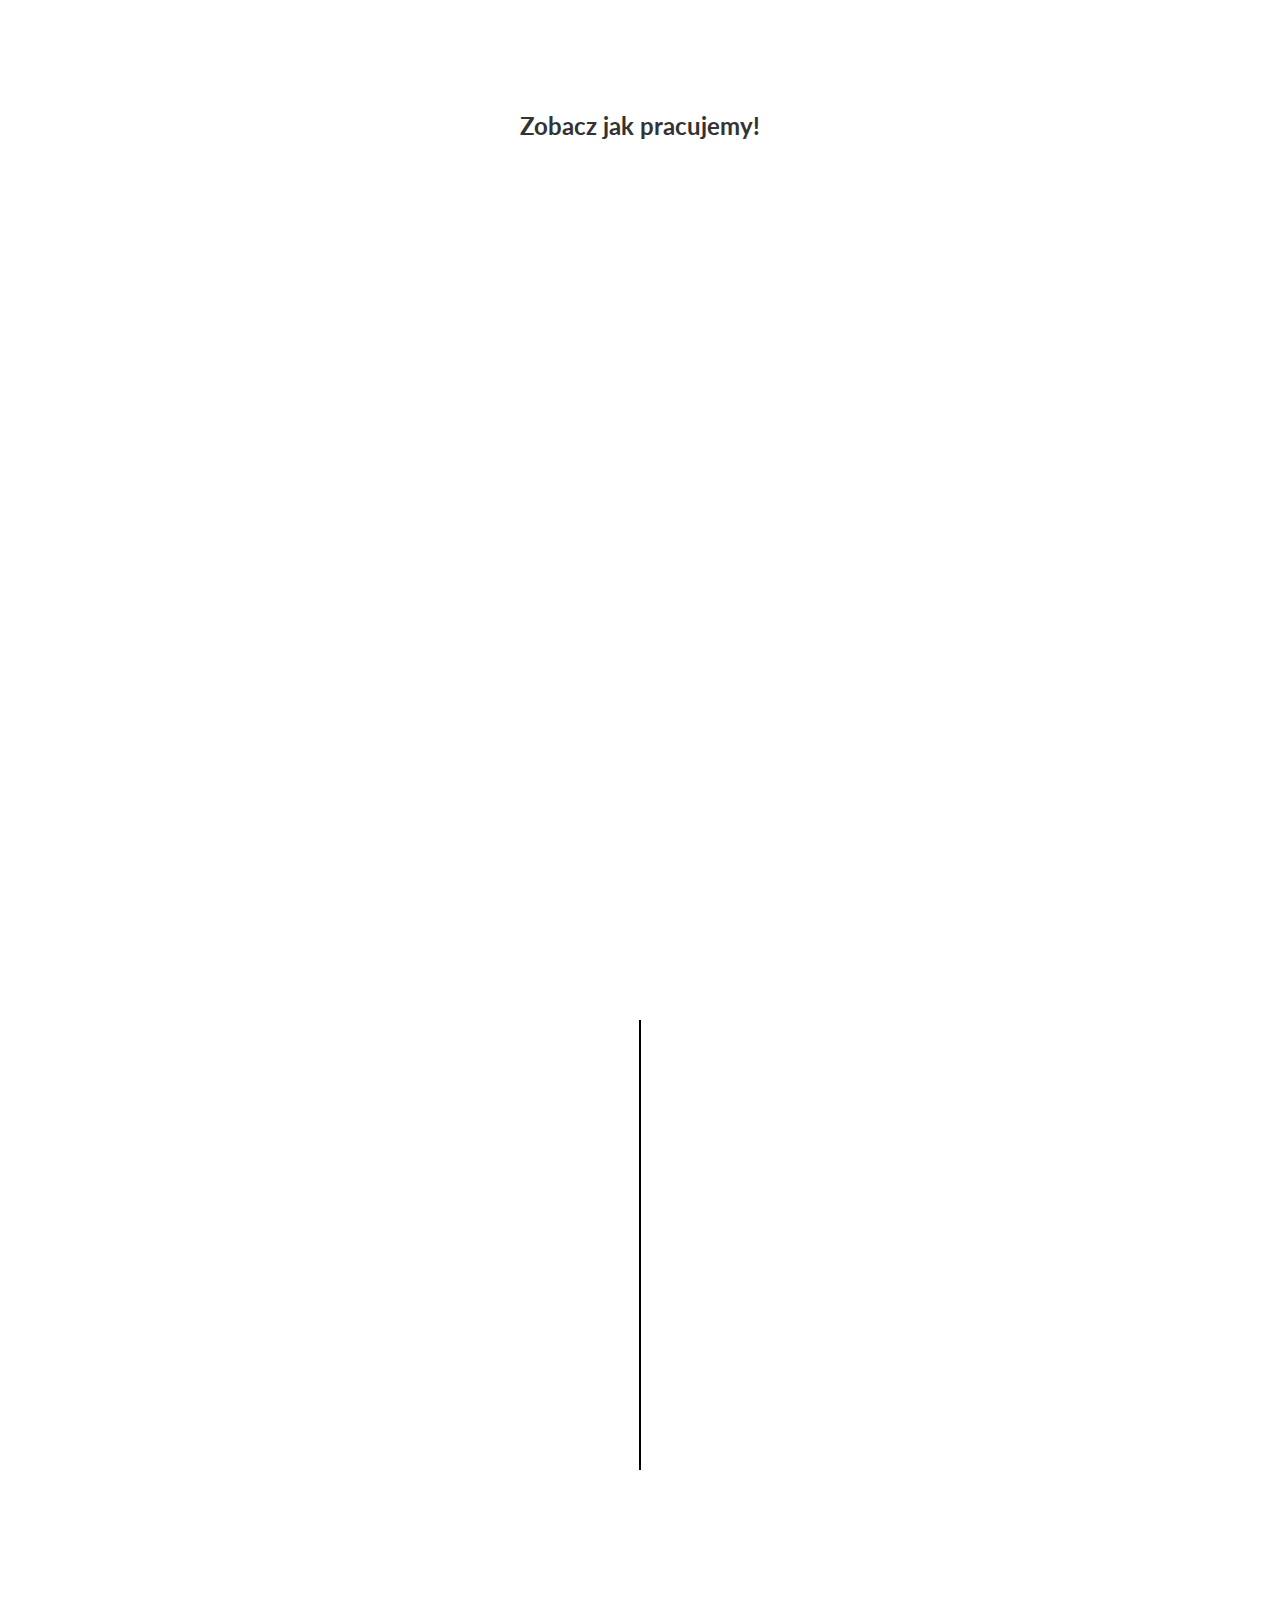
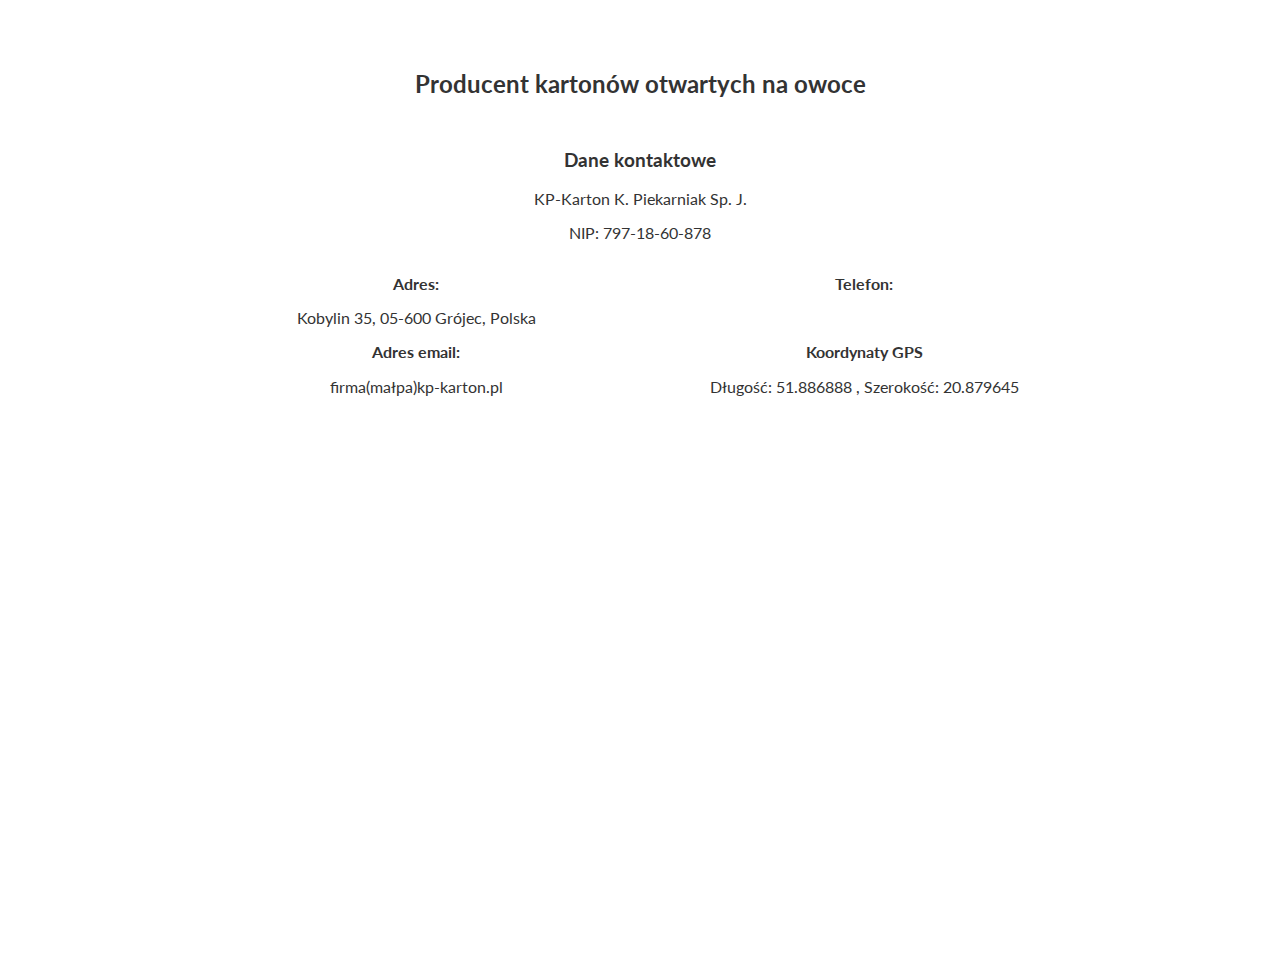
<file: onas.html>
<!DOCTYPE html>
<html lang="pl">

<head>
  <meta charset="UTF-8" />
  <meta name="viewport" content="width=device-width, initial-scale=1.0" />
  <meta http-equiv="X-UA-Compatible" content="ie=edge" />
  <title>KP-Karton - Producent tacek tekturowych na owoce</title>
  <meta name="description" content="Description" />

  <!-- Title -->
  <meta property="og:title" content="KP-Karton - Producent kartonów i tacek tekturowych" />
  <!-- OPTIONAL description. 2-4 sentences. -->
  <meta property="og:description"
    content="Produkujemy kartony otwarte na owoce oraz tacki tekturowe. Możemy wykonać dowolny nadruk na kartonie. Kleimy kartony również usługowo. " />
  <!-- full url with http(s) ie. https://maciejkorsan.github.io/my-repo/ -->
  <meta property="og:url" content="https://kp-karton.pl" />
  <!-- full url to the image with http(s) ie. https://maciejkorsan.github.io/my-repo/assets/img/fb.png. Facebook suggests at least 1200 x 630. -->
  <meta property="og:image" content="https://kp-karton.pl/assets/img/cover.jpg" />
  <link rel="manifest" href="manifest.json" />
  <meta name="apple-mobile-web-app-capable" content="yes" />
  <link rel="apple-touch-icon" sizes="192x192" href="" />

  <link rel="icon" type="image/png" href="" />

  <link rel="stylesheet" href="css/main.css" />


</head>

<body>

  <header id="top" class="site-header">
    <nav class="navigation">
      <ul class="navigation__list navigation__list--js">
        <li class="navigation__item-1"><a accesskey="s" class="navigation__link"
            aria-label="Strona tytułowa firmy KP-Karton" href="index.html">Karton</a></li>
        <li class="navigation__item-2"><a accesskey="n" class="navigation__link"
            aria-label="Dowiedz się więcej o firmie KP-Karton" href="onas.html">O nas</a></li>
        <li class="navigation__item-3"><a accesskey="o" class="navigation__link"
            aria-label="Zapoznaj się z ofertą firmy KP-Karton" href="oferta.html">Oferta</a></li>
        <li class="navigation__item-4"><a accesskey="w" class="navigation__link"
            aria-label="Dowiedz się więcej na temat tektury i papieru" href="wiedza.html">Wiedza</a></li>
      </ul>
    </nav>

    <nav class="side-navigation">
      <ul class="side-navigation__list side-navigation__list--js">
        <li class="side-navigation__item-1" id="item-1"><a class="side-navigation__link"
            aria-label="Strona tytułowa firmy KP-Karton" href="index.html">Karton</a>
        </li>
        <li class="side-navigation__item-2" id="item-2"><a class="side-navigation__link"
            aria-label="Dowiedz się więcej o firmie KP-Karton" href="onas.html">O nas</a></li>
        <li class="side-navigation__item-3" id="item-3"><a class="side-navigation__link"
            aria-label="Zapoznaj się z ofertą firmy KP-Karton" href="oferta.html">Oferta</a>
        </li>
        <li class="side-navigation__item-4" id="item-4"><a class="side-navigation__link"
            aria-label="Dowiedz się więcej na temat tektury i papieru" href="wiedza.html">Wiedza</a>
        </li>
      </ul>
    </nav>

    <button id="toggle2" class="navigation__contact-button" aria-label="kontakt"> Znajdź nas!</button>

    <div class="button_container" id="toggle">
      <span class="top"></span>
      <span class="middle"></span>
      <span class="bottom"></span>
    </div>

    <div class="overlay" id="overlay">
      <nav class="overlay-menu">
        <ul>
          <li><a aria-label="Strona tytułowa firmy KP-Karton" href="index.html">Karton</a></li>
          <li><a aria-label="Dowiedz się więcej o firmie KP-Karton" href="onas.html">O nas</a></li>
          <li><a aria-label="Zapoznaj się z ofertą firmy KP-Karton" href="oferta.html">Oferta</a></li>
          <li><a aria-label="Dowiedz się więcej na temat tektury i papieru" href="wiedza.html">Wiedza</a></li>
        </ul>
      </nav>
    </div>

    <div class="overlay2" id="overlay2">
      <section class="overlay2__section">
        <div class="overlay2__text">
          <div class="overlay2__block">KP-Karton K. Piekarniak Sp. J.</div>
          <div class="overlay2__block">Kobylin 35, 05-600 Grójec, Polska</div>
          <div class="overlay2__block"><a aria-label="Telefon do firmy" style="text-decoration: none; color: white;"
              href="tel:+48502040405">tel. 502
              04
              04 05</a></div>
          <div class="overlay2__block overlay2__block--css"><a aria-label="Mail do firmy" style="text-decoration: none;"
              href="mailto:firma@kp-karton.pl">
              firma<svg aria-hidden="true" focusable="false" data-prefix="fas" data-icon="at" class="overlay2__at"
                role="img" xmlns="http://www.w3.org/2000/svg" viewBox="0 0 512 512">
                <path fill="white"
                  d="M256 8C118.941 8 8 118.919 8 256c0 137.059 110.919 248 248 248 48.154 0 95.342-14.14 135.408-40.223 12.005-7.815 14.625-24.288 5.552-35.372l-10.177-12.433c-7.671-9.371-21.179-11.667-31.373-5.129C325.92 429.757 291.314 440 256 440c-101.458 0-184-82.542-184-184S154.542 72 256 72c100.139 0 184 57.619 184 160 0 38.786-21.093 79.742-58.17 83.693-17.349-.454-16.91-12.857-13.476-30.024l23.433-121.11C394.653 149.75 383.308 136 368.225 136h-44.981a13.518 13.518 0 0 0-13.432 11.993l-.01.092c-14.697-17.901-40.448-21.775-59.971-21.775-74.58 0-137.831 62.234-137.831 151.46 0 65.303 36.785 105.87 96 105.87 26.984 0 57.369-15.637 74.991-38.333 9.522 34.104 40.613 34.103 70.71 34.103C462.609 379.41 504 307.798 504 232 504 95.653 394.023 8 256 8zm-21.68 304.43c-22.249 0-36.07-15.623-36.07-40.771 0-44.993 30.779-72.729 58.63-72.729 22.292 0 35.601 15.241 35.601 40.77 0 45.061-33.875 72.73-58.161 72.73z">
                </path>
              </svg>kp-karton.pl</a></div>
        </div>
        <div class="overlay2__map">
          <div class="overlay2__block"> <iframe
              src="https://www.google.com/maps/embed?pb=!1m18!1m12!1m3!1d78796.093956054!2d20.81020398183704!3d51.890566717555245!2m3!1f0!2f0!3f0!3m2!1i1024!2i768!4f13.1!3m3!1m2!1s0x471922947e688f3f%3A0xd7d16d851792a765!2sKp+%26+Up-Karton+sp.j.!5e0!3m2!1spl!2spl!4v1520506274663"
              width="800" height="600" frameborder="0" style="border:0; width:100%;" allowfullscreen></iframe>
          </div>
        </div>
      </section>
    </div>


  </header>


  <section class="left-margin">
    <div class="left-margin__content">
      <div class="left-margin__logo">
        <p class="left-margin__paragraph-up">KP-Karton</p>
      </div>
      <div class="left-margin__social">
        <p class="left-margin__paragraph-down"><a aria-label="Konto na facebooku"
            href="https://www.facebook.com/KP-Karton-106138947434728/" class="left-margin__social-link"><svg
              aria-hidden="true" focusable="false" data-prefix="fab" data-icon="facebook-f"
              class="left-margin__facebook" role="img" xmlns="http://www.w3.org/2000/svg" viewBox="0 0 320 512">
              <path fill="currentColor"
                d="M279.14 288l14.22-92.66h-88.91v-60.13c0-25.35 12.42-50.06 52.24-50.06h40.42V6.26S260.43 0 225.36 0c-73.22 0-121.08 44.38-121.08 124.72v70.62H22.89V288h81.39v224h100.17V288z">
              </path>
            </svg></a></p>
        <p class="left-margin__paragraph-down"><a aria-label="Konto na twitterze" href="https://twitter.com/KartonKp"
            class="left-margin__social-link"><svg aria-hidden="true" focusable="false" data-prefix="fab"
              data-icon="twitter" class="left-margin__twitter" role="img" xmlns="http://www.w3.org/2000/svg"
              viewBox="0 0 512 512">
              <path fill="currentColor"
                d="M459.37 151.716c.325 4.548.325 9.097.325 13.645 0 138.72-105.583 298.558-298.558 298.558-59.452 0-114.68-17.219-161.137-47.106 8.447.974 16.568 1.299 25.34 1.299 49.055 0 94.213-16.568 130.274-44.832-46.132-.975-84.792-31.188-98.112-72.772 6.498.974 12.995 1.624 19.818 1.624 9.421 0 18.843-1.3 27.614-3.573-48.081-9.747-84.143-51.98-84.143-102.985v-1.299c13.969 7.797 30.214 12.67 47.431 13.319-28.264-18.843-46.781-51.005-46.781-87.391 0-19.492 5.197-37.36 14.294-52.954 51.655 63.675 129.3 105.258 216.365 109.807-1.624-7.797-2.599-15.918-2.599-24.04 0-57.828 46.782-104.934 104.934-104.934 30.213 0 57.502 12.67 76.67 33.137 23.715-4.548 46.456-13.32 66.599-25.34-7.798 24.366-24.366 44.833-46.132 57.827 21.117-2.273 41.584-8.122 60.426-16.243-14.292 20.791-32.161 39.308-52.628 54.253z">
              </path>
            </svg></a></p>
        <p class="left-margin__paragraph-down"><a aria-label="Konto na instagramie"
            href="https://www.instagram.com/kpkarton/" class="left-margin__social-link"><svg aria-hidden="true"
              focusable="false" data-prefix="fab" data-icon="instagram" class="left-margin__instagram" role="img"
              xmlns="http://www.w3.org/2000/svg" viewBox="0 0 448 512">
              <path fill="currentColor"
                d="M224.1 141c-63.6 0-114.9 51.3-114.9 114.9s51.3 114.9 114.9 114.9S339 319.5 339 255.9 287.7 141 224.1 141zm0 189.6c-41.1 0-74.7-33.5-74.7-74.7s33.5-74.7 74.7-74.7 74.7 33.5 74.7 74.7-33.6 74.7-74.7 74.7zm146.4-194.3c0 14.9-12 26.8-26.8 26.8-14.9 0-26.8-12-26.8-26.8s12-26.8 26.8-26.8 26.8 12 26.8 26.8zm76.1 27.2c-1.7-35.9-9.9-67.7-36.2-93.9-26.2-26.2-58-34.4-93.9-36.2-37-2.1-147.9-2.1-184.9 0-35.8 1.7-67.6 9.9-93.9 36.1s-34.4 58-36.2 93.9c-2.1 37-2.1 147.9 0 184.9 1.7 35.9 9.9 67.7 36.2 93.9s58 34.4 93.9 36.2c37 2.1 147.9 2.1 184.9 0 35.9-1.7 67.7-9.9 93.9-36.2 26.2-26.2 34.4-58 36.2-93.9 2.1-37 2.1-147.8 0-184.8zM398.8 388c-7.8 19.6-22.9 34.7-42.6 42.6-29.5 11.7-99.5 9-132.1 9s-102.7 2.6-132.1-9c-19.6-7.8-34.7-22.9-42.6-42.6-11.7-29.5-9-99.5-9-132.1s-2.6-102.7 9-132.1c7.8-19.6 22.9-34.7 42.6-42.6 29.5-11.7 99.5-9 132.1-9s102.7-2.6 132.1 9c19.6 7.8 34.7 22.9 42.6 42.6 11.7 29.5 9 99.5 9 132.1s2.7 102.7-9 132.1z">
              </path>
            </svg></a></p>
      </div>
    </div>
  </section>

  <section class="right-margin">
    <div class="right-margin__content">
      <div class="right-margin__logo">
        <p class="right-margin__paragraph-up"><a aria-label="Mail do firmy" href="mailto:firma@kp-karton.pl"
            class="right-margin__social-link"><svg aria-hidden="true" focusable="false" data-prefix="fas"
              data-icon="envelope" class="right-margin__envelope" role="img" xmlns="http://www.w3.org/2000/svg"
              viewBox="0 0 512 512">
              <path fill="currentColor"
                d="M502.3 190.8c3.9-3.1 9.7-.2 9.7 4.7V400c0 26.5-21.5 48-48 48H48c-26.5 0-48-21.5-48-48V195.6c0-5 5.7-7.8 9.7-4.7 22.4 17.4 52.1 39.5 154.1 113.6 21.1 15.4 56.7 47.8 92.2 47.6 35.7.3 72-32.8 92.3-47.6 102-74.1 131.6-96.3 154-113.7zM256 320c23.2.4 56.6-29.2 73.4-41.4 132.7-96.3 142.8-104.7 173.4-128.7 5.8-4.5 9.2-11.5 9.2-18.9v-19c0-26.5-21.5-48-48-48H48C21.5 64 0 85.5 0 112v19c0 7.4 3.4 14.3 9.2 18.9 30.6 23.9 40.7 32.4 173.4 128.7 16.8 12.2 50.2 41.8 73.4 41.4z">
              </path>
            </svg></a></p>
      </div>
      <div class="right-margin__social">
        <p class="right-margin__paragraph-down"> <a href="#" class="left-margin__social-link"><svg aria-hidden="true"
              focusable="false" data-prefix="fas" data-icon="arrow-up" class="right-margin__arrow" role="img"
              xmlns="http://www.w3.org/2000/svg" viewBox="0 0 448 512">
              <path fill="currentColor"
                d="M34.9 289.5l-22.2-22.2c-9.4-9.4-9.4-24.6 0-33.9L207 39c9.4-9.4 24.6-9.4 33.9 0l194.3 194.3c9.4 9.4 9.4 24.6 0 33.9L413 289.4c-9.5 9.5-25 9.3-34.3-.4L264 168.6V456c0 13.3-10.7 24-24 24h-32c-13.3 0-24-10.7-24-24V168.6L69.2 289.1c-9.3 9.8-24.8 10-34.3.4z">
              </path>
            </svg></a></p>

      </div>
    </div>

  </section>

  <main class="main">

    <div class="section-js" data-color="yellow">
      <section class="service-section2">
        <div class="service-section__right">
          <img alt="Hala firmy KP-Karton" class="apple-section__img" src="../assets/img/hala.jpg">
        </div>
        <div class="service-section__left">
          <h2 class="service-section__title">KP-Karton to...</h2>
          <p class="service-section__paragraph">...producent tacek tekturowych, który istnieje od 2003r.
            Pierwsze Dziesięć lat działalności można określić stwierdzeniem „dynamiczny rozwój i wielorakie
            przeobrażenia”. W związku z rosnącym zapotrzebowaniem rynku wschodniego na owoce (2003r - 2006r), nastąpił
            dynamiczny rozwój w handlu opakowaniami, czego efektem było powiększenie naszego parku maszynowego oraz
            rozbudowy floty samochodowej. "Rosyjskie embargo" i pogorszenie eksportu w kolejnych latach nie spowolniło
            rozwoju firmy. Dowodem tego jest fakt iż dwukrotnie zostaliśmy umieszeni na liście najbardziej dynamicznych
            firm w Polsce "Diamenty Forbesa". Nasza firma może się również pochwalić tytułem "Rzetelna firma" nadawanym
            przez Krajowy Rejestr Długów.</p>
        </div>
      </section>
    </div>

    <hr class="hr-class" />

    <div class="section-js" data-color="gray">
      <section class="apple-section">
        <div class="apple-section__left">
          <img alt="Wnętrzne hali KP-Karton" class="apple-section__img" src="../assets/img/hala2.jpg">
        </div>
        <div class="apple-section__right">
          <h2 class="service-section__title">Kim jesteśmy?</h2>
          <h1 class="apple-section__title">Producentem kartonów otwartych na owoce</h1>
          <p class="apple-section__paragraph">...który oferuje kompletne rozwiązania
            w obszarze branży papierniczej. Już od 2003r. działamy w tej branży i dynamicznie się rozwijamy. Od tego
            czesu nabieraliśmy doświedczenia zarówno w zakresie klejenia pudeł otwartych oraz tacek tekturowych na
            owoce, wdrażaliśmy wiele projektów graficznych polimerów, a także zrealizowaliśmy wiele zamówień na
            opakowanie nietypowe. Przerabiamy miliony metrów tektury miesięcznie, przy dużych zamówieniach lub szybkiej
            płatności, możemy zaproponować bardzo atrakcyjne ceny.</p>

        </div>
      </section>
    </div>

    <hr class="hr-class" />

    <div class="section-js" data-color="blue">
      <section class="movie-section">
        <h2 class="movie-section__title">Zobacz jak pracujemy!</h2>
        <iframe title="Film o firmie KP-Karton" class="movie-section__iframe" height="315"
          src="https://www.youtube.com/embed/uDru6LeLF84" frameborder="0"
          allow="accelerometer; autoplay; encrypted-media; gyroscope; picture-in-picture" allowfullscreen></iframe>
      </section>
    </div>

    <hr class="hr-class" />

    <div class="section-js" data-color="dark">
      <footer class="footer">
        <h2 class="footer__title">Producent kartonów otwartych na owoce</h2>
        <h3 class="footer__subtitle">Dane kontaktowe</h3>
        <p class="footer__paragraph">
          KP-Karton K. Piekarniak Sp. J.
        </p>
        <p class="footer__paragraph">
          NIP: 797-18-60-878
        </p>
        <section class="footer__section">
          <div>
            <p class="footer__subtitle">
              Adres:
            </p>
            <p class="footer__paragraph">
              Kobylin 35, 05-600 Grójec, Polska
            </p>
            <p class="footer__subtitle">
              Adres email:
            </p>
            <p class="footer__paragraph">
              firma(małpa)kp-karton.pl
            </p>
          </div>
          <div>
            <p class="footer__subtitle">
              Telefon:
            </p>
            <p class="footer__paragraph">
              <a aria-label="Telefon do firmy" style="text-decoration: none; color: white;" href="tel:+48502040405"> 502
                04 04 05</a>
            </p>
            <p class="footer__subtitle">
              Koordynaty GPS
            </p>
            <p class="footer__paragraph">
              Długość: 51.886888
              , Szerokość: 20.879645
            </p>
          </div>
        </section>

        <div class="footer__socials">
          <div class="footer__socials-item"><a aria-label="Konto na facebooku"
              href="https://www.facebook.com/KP-Karton-106138947434728/" class="left-margin__social-link"><svg
                aria-hidden="true" focusable="false" data-prefix="fab" data-icon="facebook-f"
                class="left-margin__facebook" role="img" xmlns="http://www.w3.org/2000/svg" viewBox="0 0 320 512">
                <path fill="currentColor"
                  d="M279.14 288l14.22-92.66h-88.91v-60.13c0-25.35 12.42-50.06 52.24-50.06h40.42V6.26S260.43 0 225.36 0c-73.22 0-121.08 44.38-121.08 124.72v70.62H22.89V288h81.39v224h100.17V288z">
                </path>
              </svg>
          </div>
          <div class="footer__socials-item"><a aria-label="Konto na twitterze" href="https://twitter.com/KartonKp"
              class="left-margin__social-link"><svg aria-hidden="true" focusable="false" data-prefix="fab"
                data-icon="twitter" class="left-margin__twitter" role="img" xmlns="http://www.w3.org/2000/svg"
                viewBox="0 0 512 512">
                <path fill="currentColor"
                  d="M459.37 151.716c.325 4.548.325 9.097.325 13.645 0 138.72-105.583 298.558-298.558 298.558-59.452 0-114.68-17.219-161.137-47.106 8.447.974 16.568 1.299 25.34 1.299 49.055 0 94.213-16.568 130.274-44.832-46.132-.975-84.792-31.188-98.112-72.772 6.498.974 12.995 1.624 19.818 1.624 9.421 0 18.843-1.3 27.614-3.573-48.081-9.747-84.143-51.98-84.143-102.985v-1.299c13.969 7.797 30.214 12.67 47.431 13.319-28.264-18.843-46.781-51.005-46.781-87.391 0-19.492 5.197-37.36 14.294-52.954 51.655 63.675 129.3 105.258 216.365 109.807-1.624-7.797-2.599-15.918-2.599-24.04 0-57.828 46.782-104.934 104.934-104.934 30.213 0 57.502 12.67 76.67 33.137 23.715-4.548 46.456-13.32 66.599-25.34-7.798 24.366-24.366 44.833-46.132 57.827 21.117-2.273 41.584-8.122 60.426-16.243-14.292 20.791-32.161 39.308-52.628 54.253z">
                </path>
              </svg></a></div>
          <div class="footer__socials-item"><a aria-label="Konto na instagramie"
              href="https://www.instagram.com/kpkarton/" class="left-margin__social-link"><svg aria-hidden="true"
                focusable="false" data-prefix="fab" data-icon="instagram" class="left-margin__instagram" role="img"
                xmlns="http://www.w3.org/2000/svg" viewBox="0 0 448 512">
                <path fill="currentColor"
                  d="M224.1 141c-63.6 0-114.9 51.3-114.9 114.9s51.3 114.9 114.9 114.9S339 319.5 339 255.9 287.7 141 224.1 141zm0 189.6c-41.1 0-74.7-33.5-74.7-74.7s33.5-74.7 74.7-74.7 74.7 33.5 74.7 74.7-33.6 74.7-74.7 74.7zm146.4-194.3c0 14.9-12 26.8-26.8 26.8-14.9 0-26.8-12-26.8-26.8s12-26.8 26.8-26.8 26.8 12 26.8 26.8zm76.1 27.2c-1.7-35.9-9.9-67.7-36.2-93.9-26.2-26.2-58-34.4-93.9-36.2-37-2.1-147.9-2.1-184.9 0-35.8 1.7-67.6 9.9-93.9 36.1s-34.4 58-36.2 93.9c-2.1 37-2.1 147.9 0 184.9 1.7 35.9 9.9 67.7 36.2 93.9s58 34.4 93.9 36.2c37 2.1 147.9 2.1 184.9 0 35.9-1.7 67.7-9.9 93.9-36.2 26.2-26.2 34.4-58 36.2-93.9 2.1-37 2.1-147.8 0-184.8zM398.8 388c-7.8 19.6-22.9 34.7-42.6 42.6-29.5 11.7-99.5 9-132.1 9s-102.7 2.6-132.1-9c-19.6-7.8-34.7-22.9-42.6-42.6-11.7-29.5-9-99.5-9-132.1s-2.6-102.7 9-132.1c7.8-19.6 22.9-34.7 42.6-42.6 29.5-11.7 99.5-9 132.1-9s102.7-2.6 132.1 9c19.6 7.8 34.7 22.9 42.6 42.6 11.7 29.5 9 99.5 9 132.1s2.7 102.7-9 132.1z">
                </path>
              </svg></a></div>
        </div>

      </footer>
    </div>
  </main>


  <script src="https://code.jquery.com/jquery-3.4.1.min.js"
    integrity="sha256-CSXorXvZcTkaix6Yvo6HppcZGetbYMGWSFlBw8HfCJo=" crossorigin="anonymous"></script>
  <script src="js/main.js"></script>
  <script>

    /* Open */
    function openNav() {
      document.getElementById("myNav").style.height = "100%";
    }

    /* Close */
    function closeNav() {
      document.getElementById("myNav").style.height = "0%";
    }
  </script>

</body>

</html>
</file>
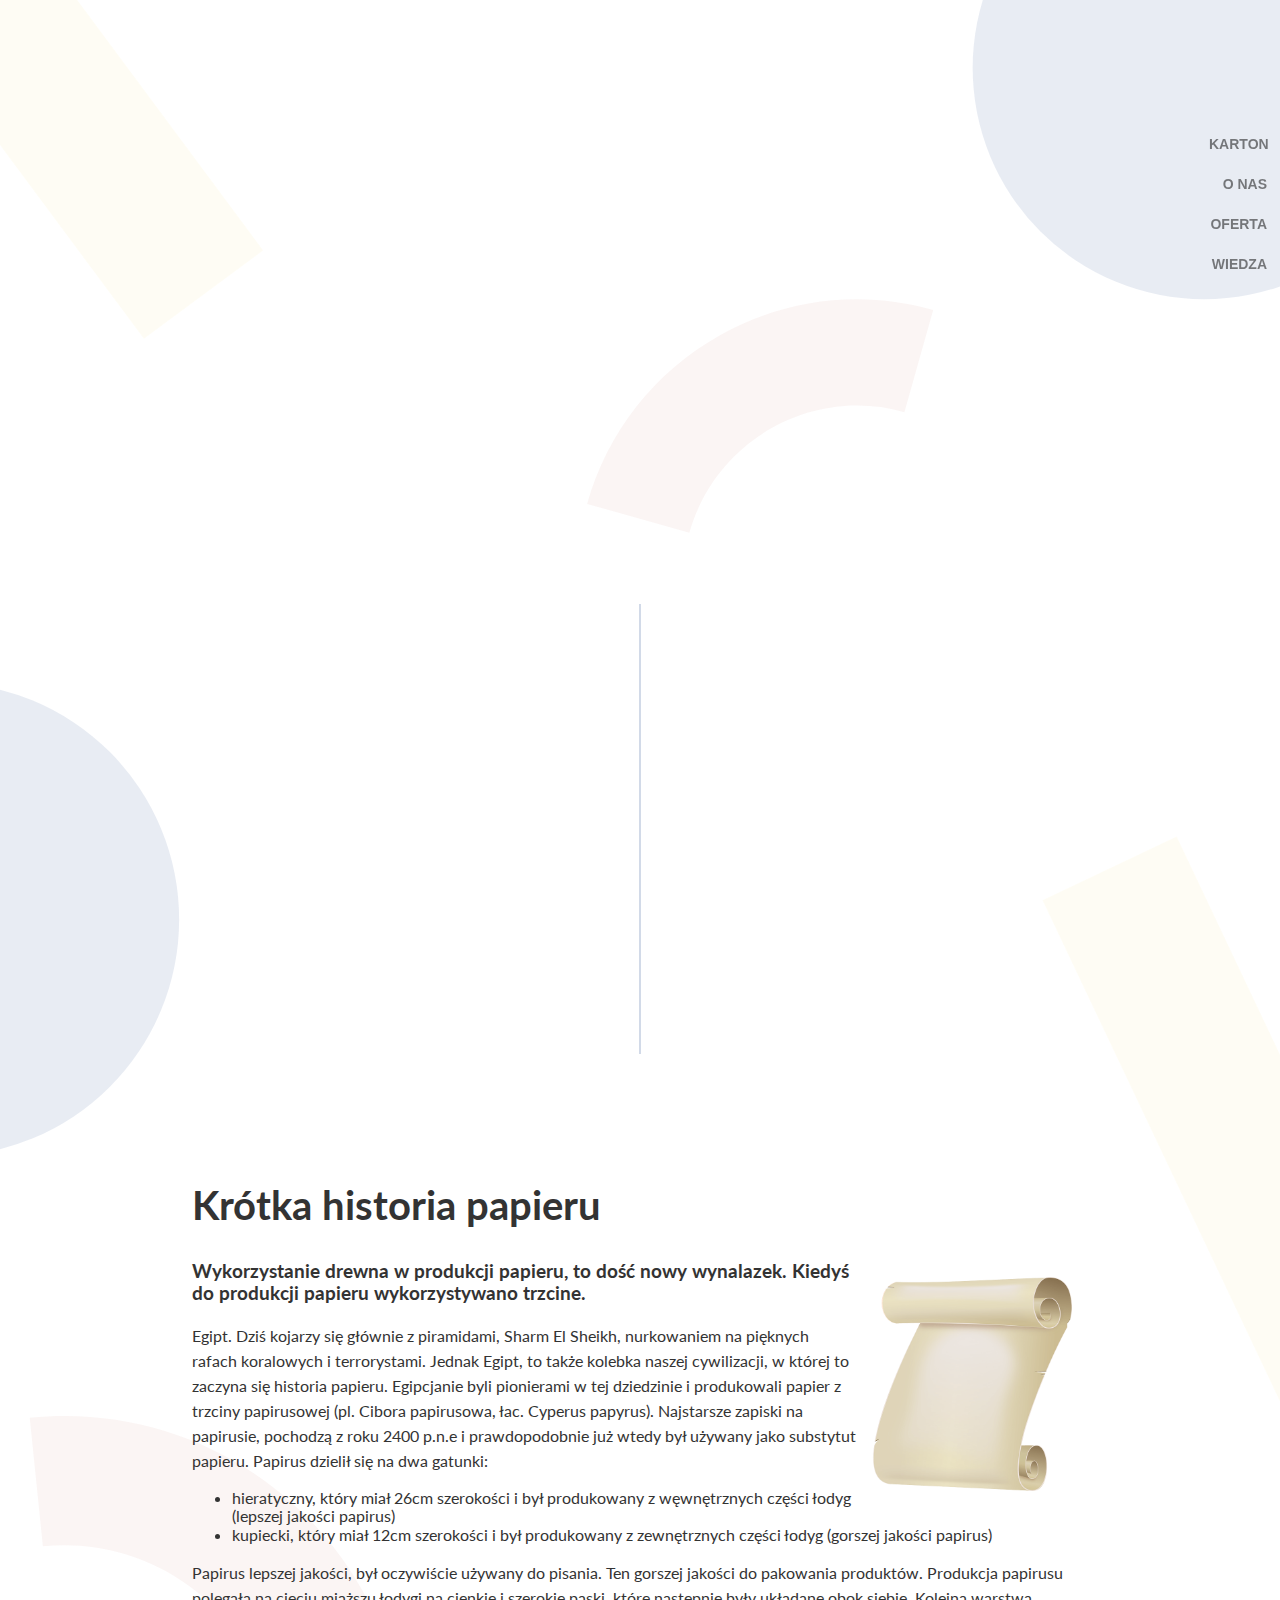
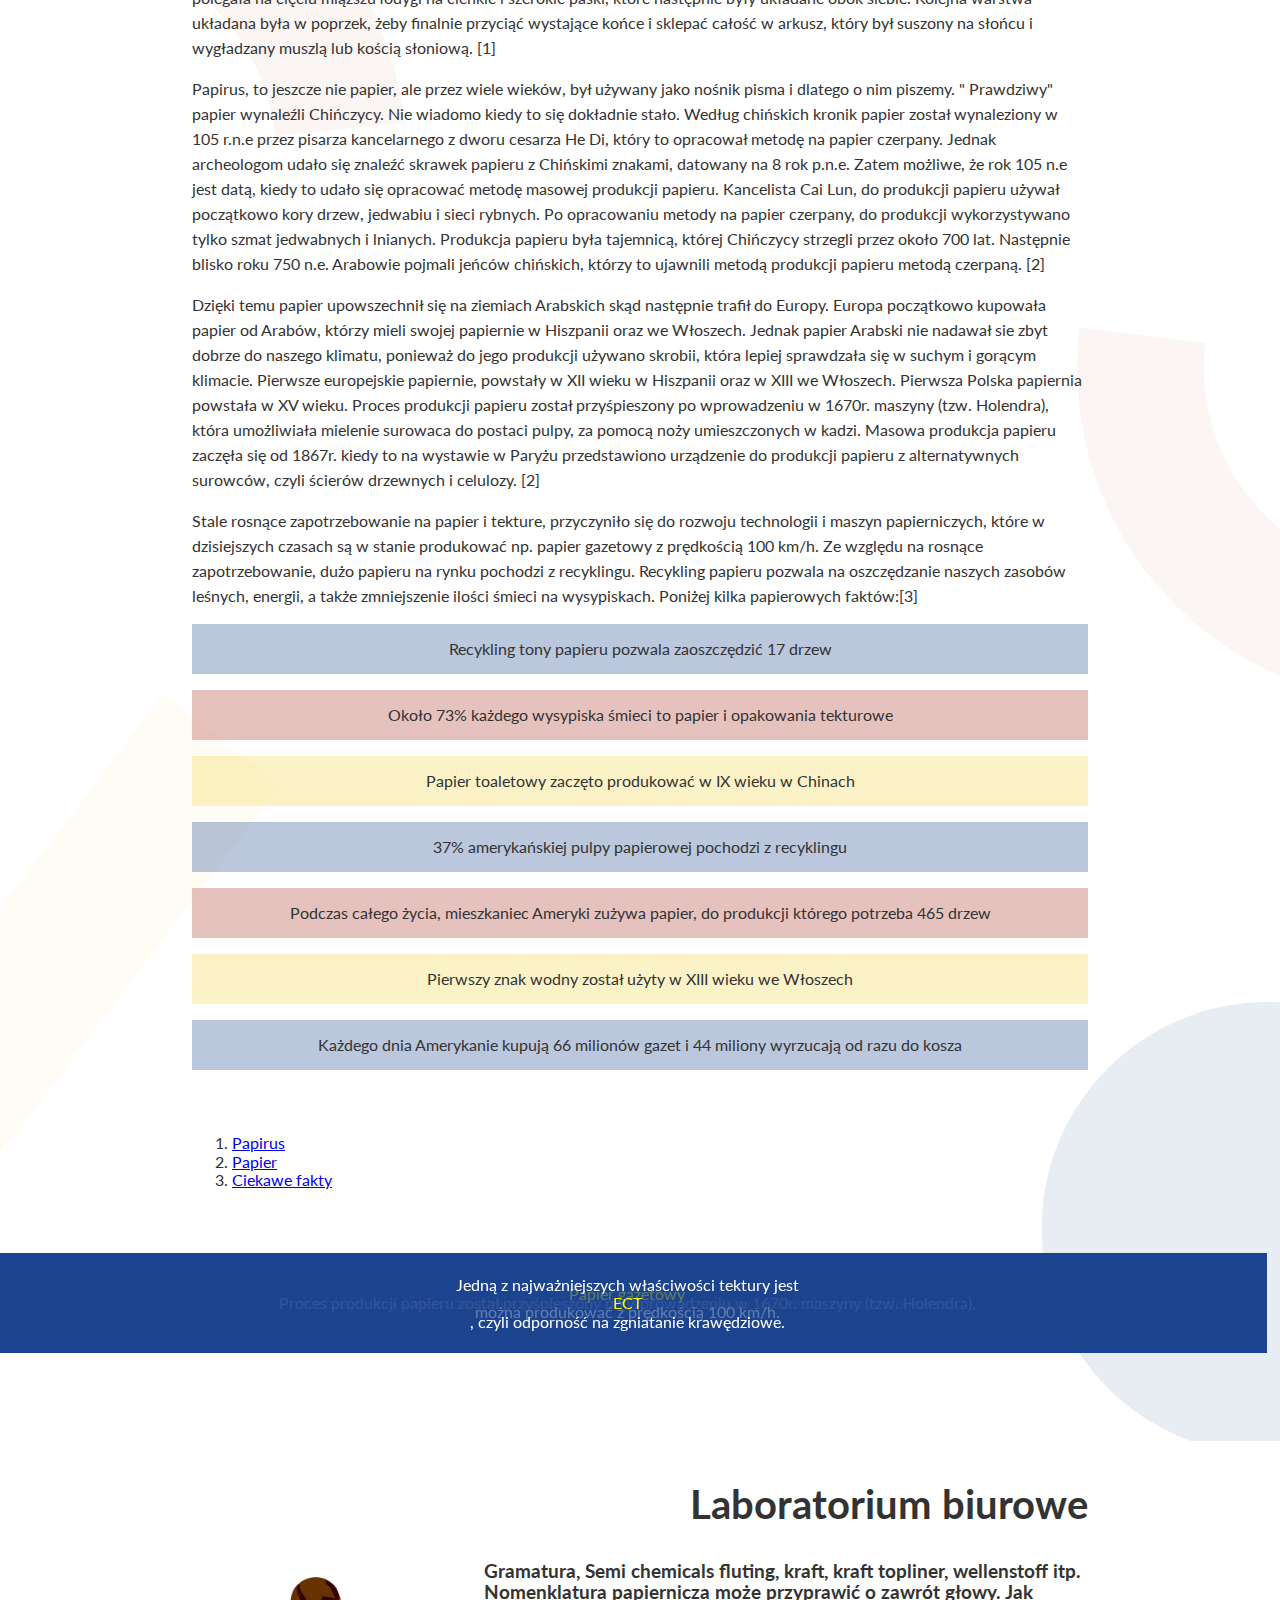
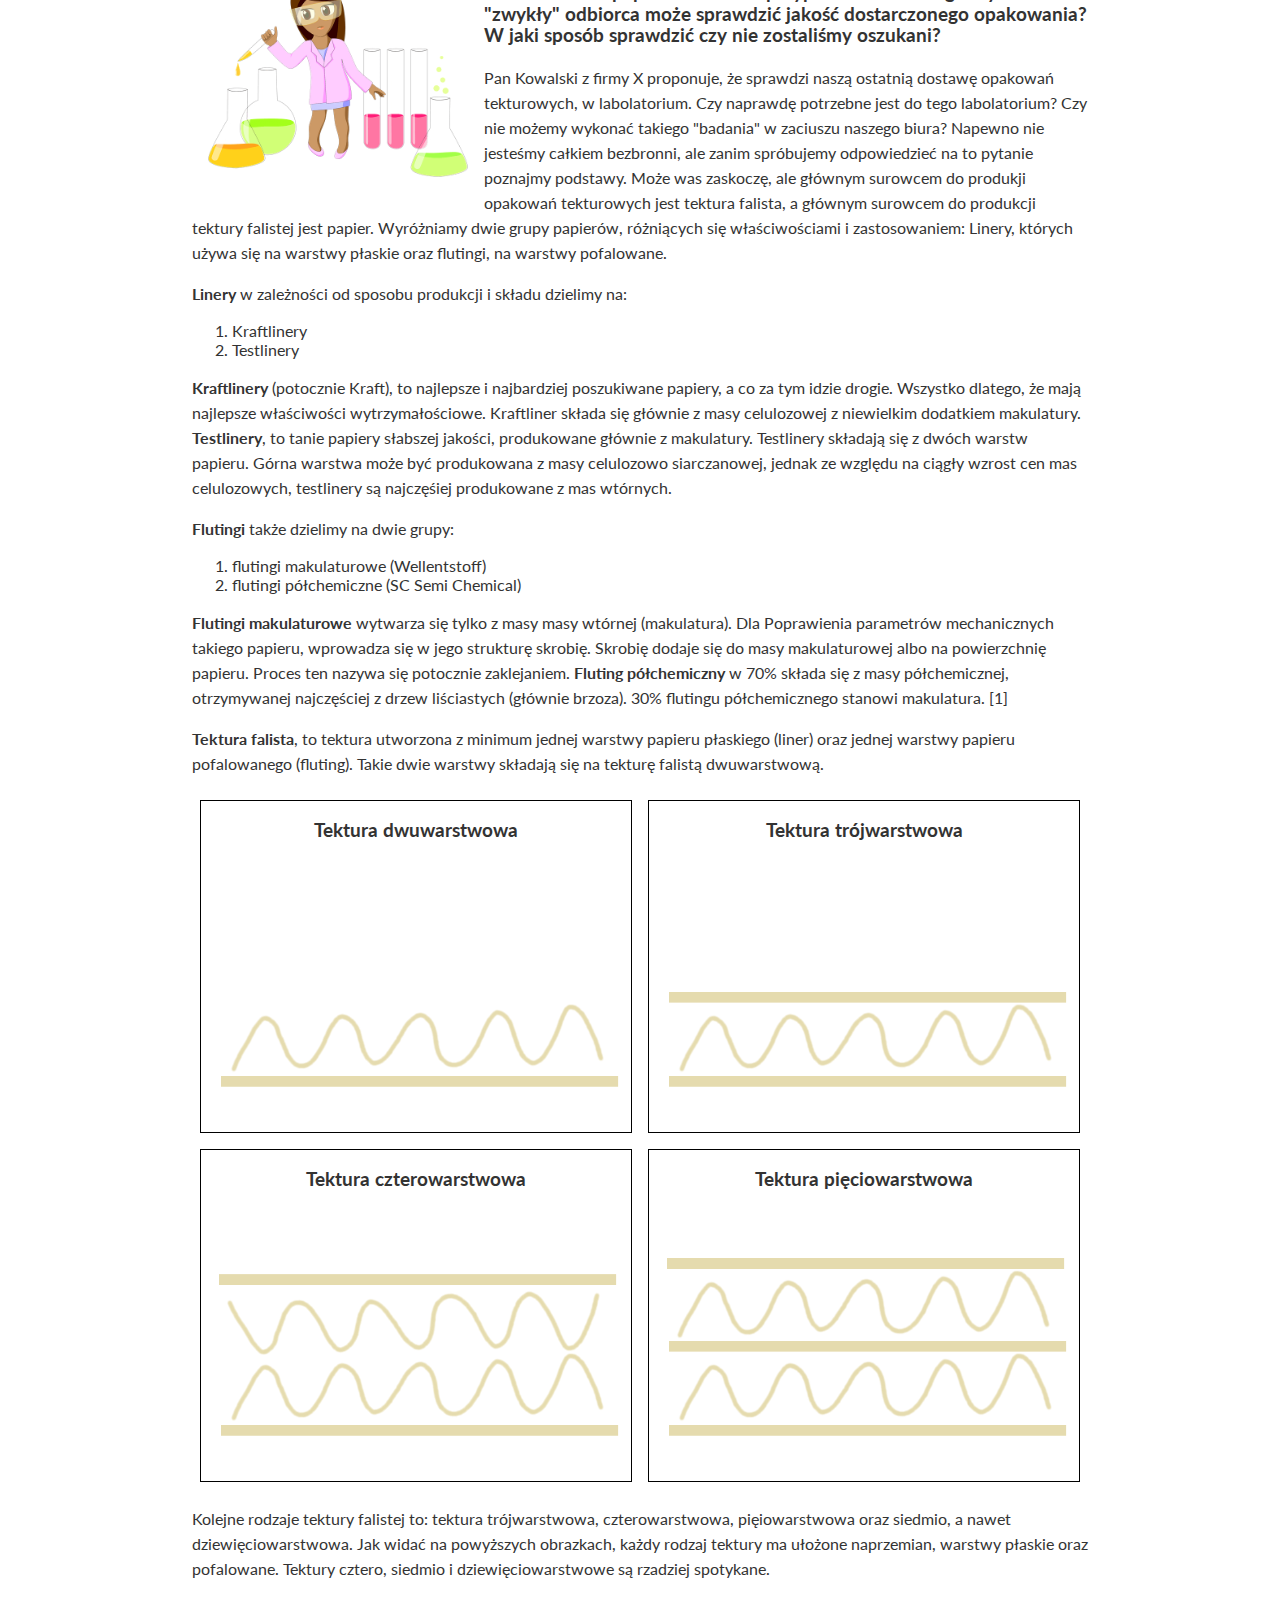
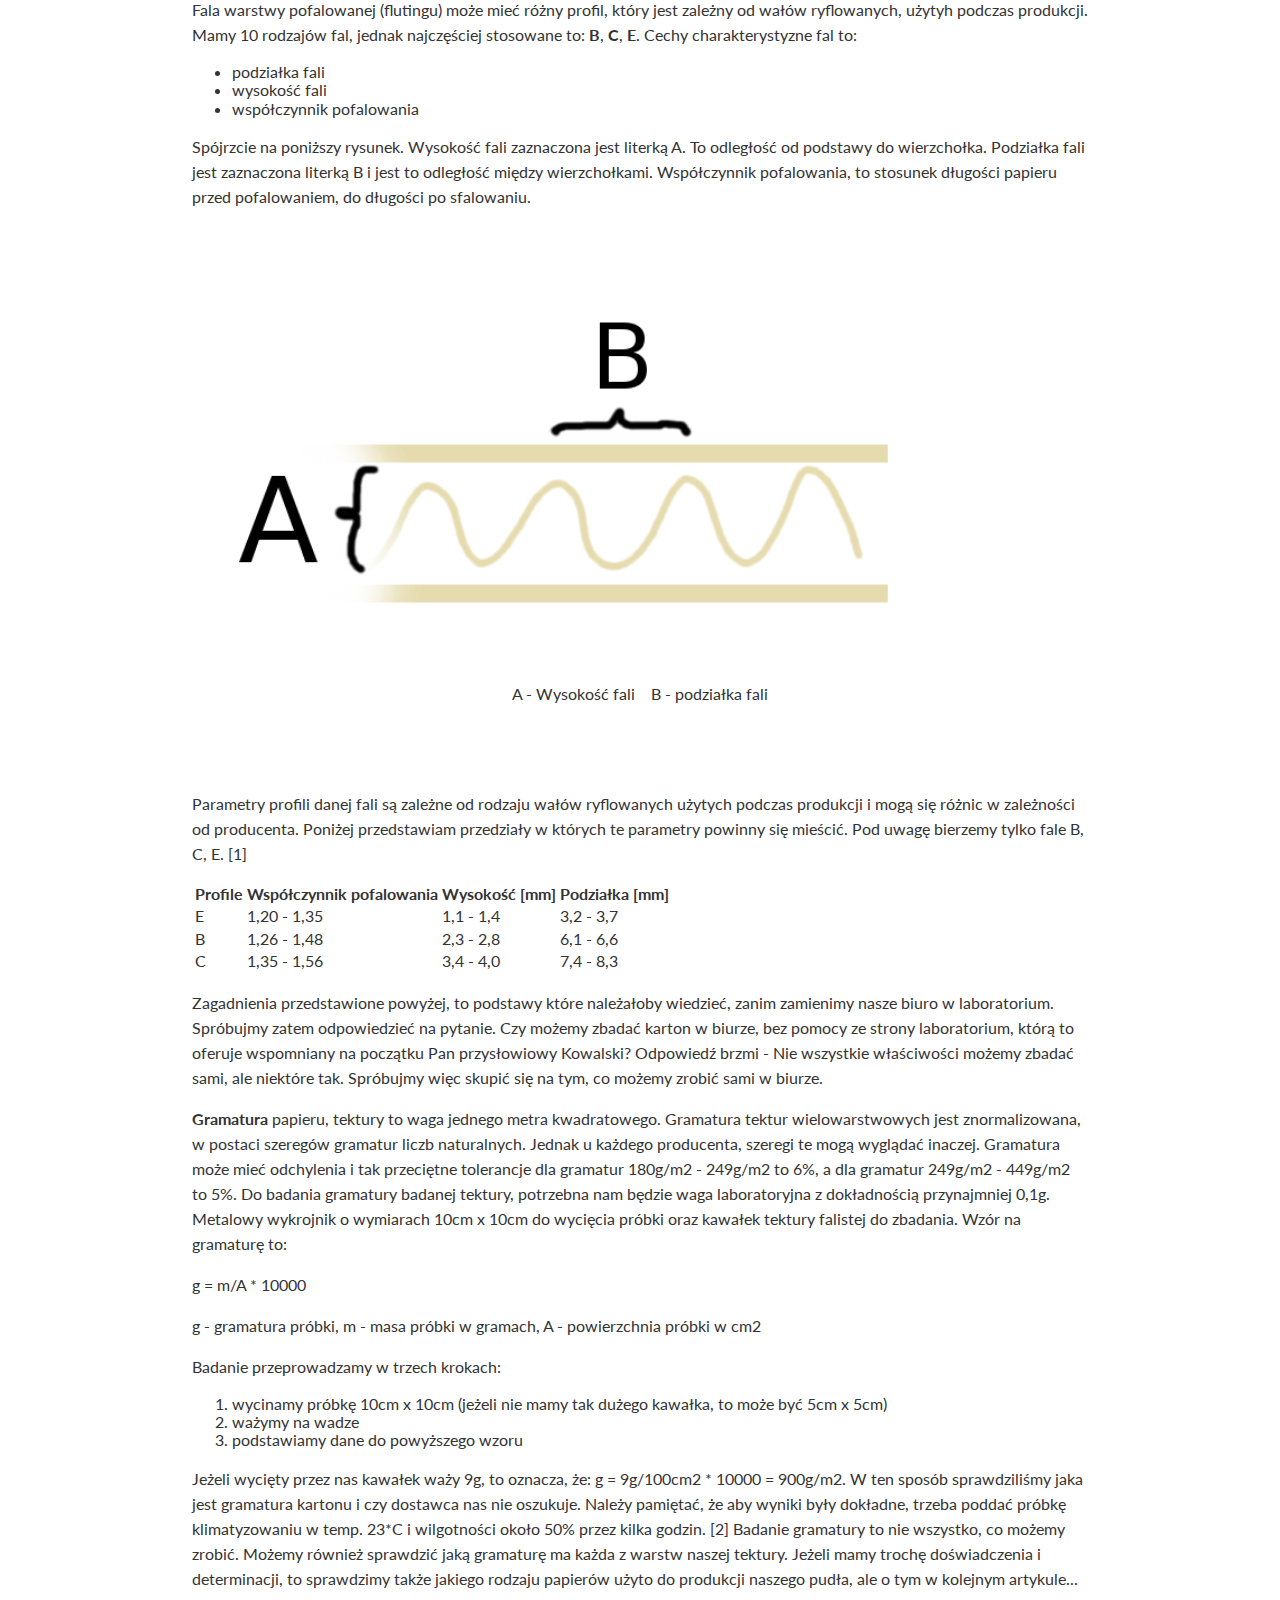
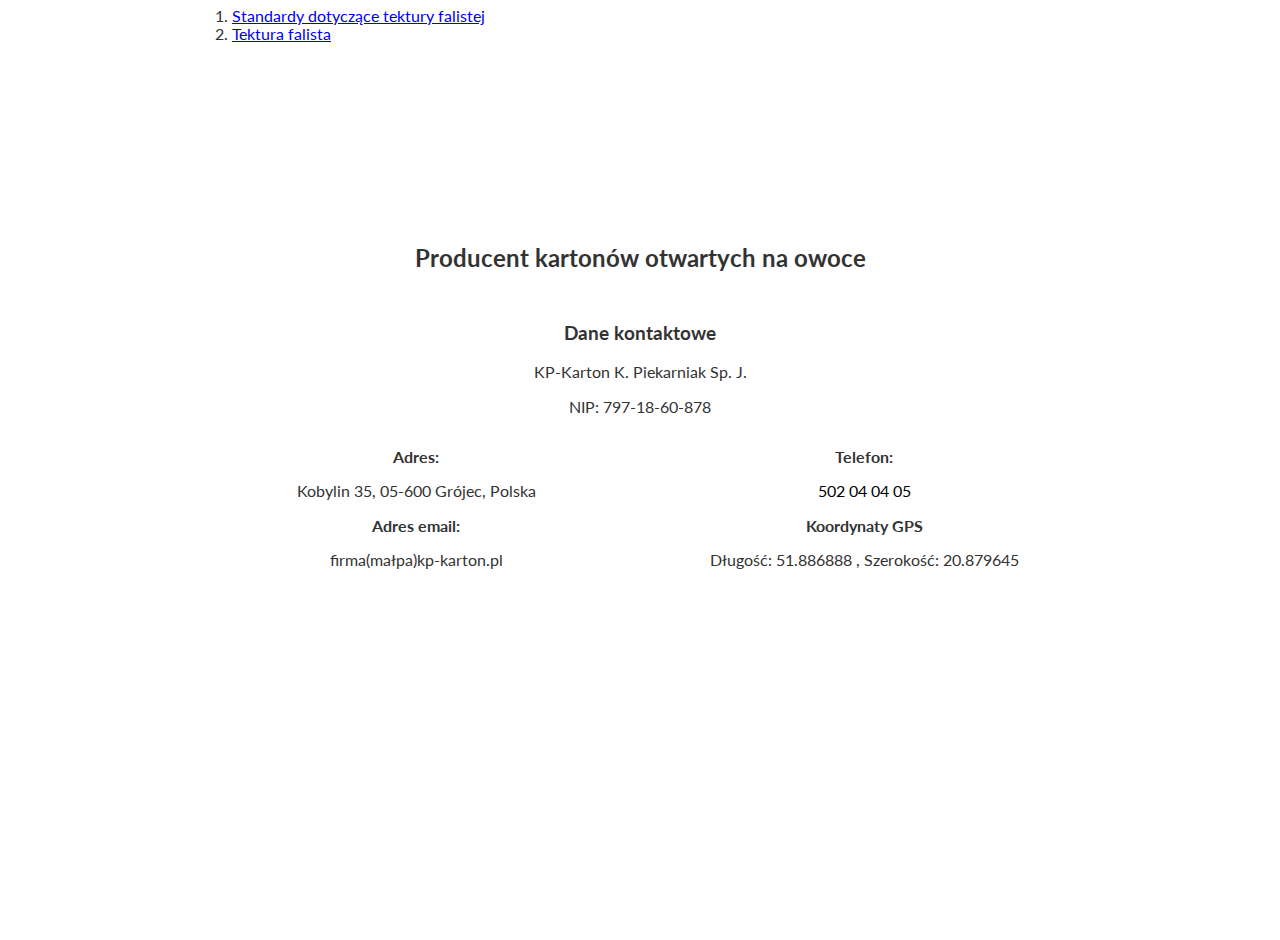
<file: wiedza.html>
<!DOCTYPE html>
<html lang="pl">

<head>
  <meta charset="UTF-8" />
  <meta name="viewport" content="width=device-width, initial-scale=1.0" />
  <meta http-equiv="X-UA-Compatible" content="ie=edge" />
  <title>KP-Karton - Producent tacek na owoce</title>
  <meta name="description" content="Description" />

  <!-- Title -->
  <meta property="og:title" content="KP-Karton - Producent kartonów i tacek tekturowych" />
  <!-- OPTIONAL description. 2-4 sentences. -->
  <meta property="og:description"
    content="Produkujemy kartony otwarte na owoce oraz tacki tekturowe. Możemy wykonać dowolny nadruk na kartonie. Kleimy kartony również usługowo. " />
  <!-- full url with http(s) ie. https://maciejkorsan.github.io/my-repo/ -->
  <meta property="og:url" content="https://kp-karton.pl" />
  <!-- full url to the image with http(s) ie. https://maciejkorsan.github.io/my-repo/assets/img/fb.png. Facebook suggests at least 1200 x 630. -->
  <meta property="og:image" content="https://kp-karton.pl/assets/img/cover.jpg" />
  <link rel="manifest" href="manifest.json" />
  <meta name="apple-mobile-web-app-capable" content="yes" />
  <link rel="apple-touch-icon" sizes="192x192" href="" />

  <link rel="icon" type="image/png" href="" />

  <link rel="stylesheet" href="css/main.css" />

</head>

<body>

  <header id="top" class="site-header">
    <nav class="navigation">
      <ul class="navigation__list navigation__list--js">
        <li class="navigation__item-1"><a accesskey="s" class="navigation__link"
            aria-label="Strona tytułowa firmy KP-Karton" href="index.html">Karton</a></li>
        <li class="navigation__item-2"><a accesskey="n" class="navigation__link"
            aria-label="Dowiedz się więcej o firmie KP-Karton" href="onas.html">O nas</a></li>
        <li class="navigation__item-3"><a accesskey="o" class="navigation__link"
            aria-label="Zapoznaj się z ofertą firmy KP-Karton" href="oferta.html">Oferta</a></li>
        <li class="navigation__item-4"><a accesskey="w" class="navigation__link"
            aria-label="Dowiedz się więcej na temat tektury i papieru" href="wiedza.html">Wiedza</a></li>
      </ul>
    </nav>

    <nav class="side-navigation">
      <ul class="side-navigation__list side-navigation__list--js">
        <li class="side-navigation__item-1" id="item-1"><a class="side-navigation__link"
            aria-label="Strona tytułowa firmy KP-Karton" href="index.html">Karton</a>
        </li>
        <li class="side-navigation__item-2" id="item-2"><a class="side-navigation__link"
            aria-label="Dowiedz się więcej o firmie KP-Karton" href="onas.html">O nas</a></li>
        <li class="side-navigation__item-3" id="item-3"><a class="side-navigation__link"
            aria-label="Zapoznaj się z ofertą firmy KP-Karton" href="oferta.html">Oferta</a>
        </li>
        <li class="side-navigation__item-4" id="item-4"><a class="side-navigation__link"
            aria-label="Dowiedz się więcej na temat tektury i papieru" href="wiedza.html">Wiedza</a>
        </li>
      </ul>
    </nav>

    <button id="toggle2" class="navigation__contact-button" aria-label="kontakt"> Znajdź nas!</button>

    <div class="button_container" id="toggle">
      <span class="top"></span>
      <span class="middle"></span>
      <span class="bottom"></span>
    </div>

    <div class="overlay" id="overlay">
      <nav class="overlay-menu">
        <ul>
          <li><a aria-label="Strona tytułowa firmy KP-Karton" href="index.html">Karton</a></li>
          <li><a aria-label="Dowiedz się więcej o firmie KP-Karton" href="onas.html">O nas</a></li>
          <li><a aria-label="Zapoznaj się z ofertą firmy KP-Karton" href="oferta.html">Oferta</a></li>
          <li><a aria-label="Dowiedz się więcej na temat tektury i papieru" href="wiedza.html">Wiedza</a></li>
        </ul>
      </nav>
    </div>

    <div class="overlay2" id="overlay2">
      <section class="overlay2__section">
        <div class="overlay2__text">
          <div class="overlay2__block">KP-Karton K. Piekarniak Sp. J.</div>
          <div class="overlay2__block">Kobylin 35, 05-600 Grójec, Polska</div>
          <div class="overlay2__block"><a style="text-decoration: none; color: white;" href="tel:+48502040405">tel. 502
              04
              04 05</a></div>
          <div class="overlay2__block overlay2__block--css"><a style="text-decoration: none;"
              href="mailto:firma@kp-karton.pl">
              firma<svg aria-hidden="true" focusable="false" data-prefix="fas" data-icon="at" class="overlay2__at"
                role="img" xmlns="http://www.w3.org/2000/svg" viewBox="0 0 512 512">
                <path fill="white"
                  d="M256 8C118.941 8 8 118.919 8 256c0 137.059 110.919 248 248 248 48.154 0 95.342-14.14 135.408-40.223 12.005-7.815 14.625-24.288 5.552-35.372l-10.177-12.433c-7.671-9.371-21.179-11.667-31.373-5.129C325.92 429.757 291.314 440 256 440c-101.458 0-184-82.542-184-184S154.542 72 256 72c100.139 0 184 57.619 184 160 0 38.786-21.093 79.742-58.17 83.693-17.349-.454-16.91-12.857-13.476-30.024l23.433-121.11C394.653 149.75 383.308 136 368.225 136h-44.981a13.518 13.518 0 0 0-13.432 11.993l-.01.092c-14.697-17.901-40.448-21.775-59.971-21.775-74.58 0-137.831 62.234-137.831 151.46 0 65.303 36.785 105.87 96 105.87 26.984 0 57.369-15.637 74.991-38.333 9.522 34.104 40.613 34.103 70.71 34.103C462.609 379.41 504 307.798 504 232 504 95.653 394.023 8 256 8zm-21.68 304.43c-22.249 0-36.07-15.623-36.07-40.771 0-44.993 30.779-72.729 58.63-72.729 22.292 0 35.601 15.241 35.601 40.77 0 45.061-33.875 72.73-58.161 72.73z">
                </path>
              </svg>kp-karton.pl</a></div>
        </div>
        <div class="overlay2__map">
          <div class="overlay2__block"> <iframe
              src="https://www.google.com/maps/embed?pb=!1m18!1m12!1m3!1d78796.093956054!2d20.81020398183704!3d51.890566717555245!2m3!1f0!2f0!3f0!3m2!1i1024!2i768!4f13.1!3m3!1m2!1s0x471922947e688f3f%3A0xd7d16d851792a765!2sKp+%26+Up-Karton+sp.j.!5e0!3m2!1spl!2spl!4v1520506274663"
              width="800" height="600" frameborder="0" style="border:0; width:100%;" allowfullscreen></iframe>
          </div>
        </div>
      </section>
    </div>


  </header>


  <section class="left-margin">
    <div class="left-margin__content">
      <div class="left-margin__logo">
        <p class="left-margin__paragraph-up">KP-Karton</p>
      </div>
      <div class="left-margin__social">
        <p class="left-margin__paragraph-down"><a href="https://www.facebook.com/KP-Karton-106138947434728/"
            class="left-margin__social-link"><svg aria-hidden="true" focusable="false" data-prefix="fab"
              data-icon="facebook-f" class="left-margin__facebook" role="img" xmlns="http://www.w3.org/2000/svg"
              viewBox="0 0 320 512">
              <path fill="currentColor"
                d="M279.14 288l14.22-92.66h-88.91v-60.13c0-25.35 12.42-50.06 52.24-50.06h40.42V6.26S260.43 0 225.36 0c-73.22 0-121.08 44.38-121.08 124.72v70.62H22.89V288h81.39v224h100.17V288z">
              </path>
            </svg></a></p>
        <p class="left-margin__paragraph-down"><a href="https://twitter.com/KartonKp"
            class="left-margin__social-link"><svg aria-hidden="true" focusable="false" data-prefix="fab"
              data-icon="twitter" class="left-margin__twitter" role="img" xmlns="http://www.w3.org/2000/svg"
              viewBox="0 0 512 512">
              <path fill="currentColor"
                d="M459.37 151.716c.325 4.548.325 9.097.325 13.645 0 138.72-105.583 298.558-298.558 298.558-59.452 0-114.68-17.219-161.137-47.106 8.447.974 16.568 1.299 25.34 1.299 49.055 0 94.213-16.568 130.274-44.832-46.132-.975-84.792-31.188-98.112-72.772 6.498.974 12.995 1.624 19.818 1.624 9.421 0 18.843-1.3 27.614-3.573-48.081-9.747-84.143-51.98-84.143-102.985v-1.299c13.969 7.797 30.214 12.67 47.431 13.319-28.264-18.843-46.781-51.005-46.781-87.391 0-19.492 5.197-37.36 14.294-52.954 51.655 63.675 129.3 105.258 216.365 109.807-1.624-7.797-2.599-15.918-2.599-24.04 0-57.828 46.782-104.934 104.934-104.934 30.213 0 57.502 12.67 76.67 33.137 23.715-4.548 46.456-13.32 66.599-25.34-7.798 24.366-24.366 44.833-46.132 57.827 21.117-2.273 41.584-8.122 60.426-16.243-14.292 20.791-32.161 39.308-52.628 54.253z">
              </path>
            </svg></a></p>
        <p class="left-margin__paragraph-down"><a href="https://www.instagram.com/kpkarton/"
            class="left-margin__social-link"><svg aria-hidden="true" focusable="false" data-prefix="fab"
              data-icon="instagram" class="left-margin__instagram" role="img" xmlns="http://www.w3.org/2000/svg"
              viewBox="0 0 448 512">
              <path fill="currentColor"
                d="M224.1 141c-63.6 0-114.9 51.3-114.9 114.9s51.3 114.9 114.9 114.9S339 319.5 339 255.9 287.7 141 224.1 141zm0 189.6c-41.1 0-74.7-33.5-74.7-74.7s33.5-74.7 74.7-74.7 74.7 33.5 74.7 74.7-33.6 74.7-74.7 74.7zm146.4-194.3c0 14.9-12 26.8-26.8 26.8-14.9 0-26.8-12-26.8-26.8s12-26.8 26.8-26.8 26.8 12 26.8 26.8zm76.1 27.2c-1.7-35.9-9.9-67.7-36.2-93.9-26.2-26.2-58-34.4-93.9-36.2-37-2.1-147.9-2.1-184.9 0-35.8 1.7-67.6 9.9-93.9 36.1s-34.4 58-36.2 93.9c-2.1 37-2.1 147.9 0 184.9 1.7 35.9 9.9 67.7 36.2 93.9s58 34.4 93.9 36.2c37 2.1 147.9 2.1 184.9 0 35.9-1.7 67.7-9.9 93.9-36.2 26.2-26.2 34.4-58 36.2-93.9 2.1-37 2.1-147.8 0-184.8zM398.8 388c-7.8 19.6-22.9 34.7-42.6 42.6-29.5 11.7-99.5 9-132.1 9s-102.7 2.6-132.1-9c-19.6-7.8-34.7-22.9-42.6-42.6-11.7-29.5-9-99.5-9-132.1s-2.6-102.7 9-132.1c7.8-19.6 22.9-34.7 42.6-42.6 29.5-11.7 99.5-9 132.1-9s102.7-2.6 132.1 9c19.6 7.8 34.7 22.9 42.6 42.6 11.7 29.5 9 99.5 9 132.1s2.7 102.7-9 132.1z">
              </path>
            </svg></a></p>
      </div>
    </div>
  </section>

  <section class="right-margin">
    <div class="right-margin__content">
      <div class="right-margin__logo">
        <p class="right-margin__paragraph-up"><a href="mailto:firma@kp-karton.pl" class="right-margin__social-link"><svg
              aria-hidden="true" focusable="false" data-prefix="fas" data-icon="envelope" class="right-margin__envelope"
              role="img" xmlns="http://www.w3.org/2000/svg" viewBox="0 0 512 512">
              <path fill="currentColor"
                d="M502.3 190.8c3.9-3.1 9.7-.2 9.7 4.7V400c0 26.5-21.5 48-48 48H48c-26.5 0-48-21.5-48-48V195.6c0-5 5.7-7.8 9.7-4.7 22.4 17.4 52.1 39.5 154.1 113.6 21.1 15.4 56.7 47.8 92.2 47.6 35.7.3 72-32.8 92.3-47.6 102-74.1 131.6-96.3 154-113.7zM256 320c23.2.4 56.6-29.2 73.4-41.4 132.7-96.3 142.8-104.7 173.4-128.7 5.8-4.5 9.2-11.5 9.2-18.9v-19c0-26.5-21.5-48-48-48H48C21.5 64 0 85.5 0 112v19c0 7.4 3.4 14.3 9.2 18.9 30.6 23.9 40.7 32.4 173.4 128.7 16.8 12.2 50.2 41.8 73.4 41.4z">
              </path>
            </svg></a></p>
      </div>
      <div class="right-margin__social">
        <p class="right-margin__paragraph-down"> <a href="#" class="left-margin__social-link"><svg aria-hidden="true"
              focusable="false" data-prefix="fas" data-icon="arrow-up" class="right-margin__arrow" role="img"
              xmlns="http://www.w3.org/2000/svg" viewBox="0 0 448 512">
              <path fill="currentColor"
                d="M34.9 289.5l-22.2-22.2c-9.4-9.4-9.4-24.6 0-33.9L207 39c9.4-9.4 24.6-9.4 33.9 0l194.3 194.3c9.4 9.4 9.4 24.6 0 33.9L413 289.4c-9.5 9.5-25 9.3-34.3-.4L264 168.6V456c0 13.3-10.7 24-24 24h-32c-13.3 0-24-10.7-24-24V168.6L69.2 289.1c-9.3 9.8-24.8 10-34.3.4z">
              </path>
            </svg></a></p>

      </div>
    </div>

  </section>

  <main class="main">

    <section class="top-section" style="margin-top: 100px;">
      <h1 class="top-section__title" style="font-weight: 600; font-size: 30px; line-height: 30px;">
        Ciekawość to pierwszy stopień do... wiedzy.</h1>
      <p class="top-section__paragraph">Wiedza to ogół wiarygodnych informacji o rzeczywistości, wraz z umiejętnością
        ich wykorzystywania. Tak mówi Encyklopedia Powszechna, a więcej do powiedzenia w tej materii napewno miałby
        Platon, Sokrates czy inny Arystoteles. Nam wystarczy pierwsza definicjia i zgodnie z nią, będziemy przedstawiać
        wiarygodne informacje o produkcji papieru, a czasem pokażemy jak tą wiedzę wykorzystać.</p>

    </section>


    <hr class="hr-class" style="margin-top: 220px; background: #1c448e; opacity: 0.2;" />

    <section class="knowledge-section">

      <h2 class="knowledge-section__title">Krótka historia papieru</h2>

      <img alt="Wycinek papirusu" class="knowledge-section__img--right" src="../assets/img/papirus2.png">
      <h3 class="knowledge-section__subtitle">Wykorzystanie drewna w produkcji papieru, to dość nowy wynalazek. Kiedyś
        do produkcji papieru wykorzystywano trzcine.</h3>
      <p class="knowledge-section__paragraph"> Egipt. Dziś kojarzy się głównie z piramidami, Sharm El
        Sheikh, nurkowaniem na pięknych rafach koralowych i terrorystami. Jednak Egipt, to także kolebka naszej
        cywilizacji, w której to zaczyna się historia papieru. Egipcjanie byli pionierami w tej dziedzinie i produkowali
        papier z trzciny papirusowej (pl. Cibora papirusowa, łac. Cyperus papyrus). Najstarsze zapiski na papirusie,
        pochodzą z roku 2400 p.n.e i prawdopodobnie już wtedy był używany jako substytut papieru. Papirus dzielił się na
        dwa gatunki:
      </p>

      <ul>
        <li>hieratyczny, który miał 26cm szerokości i był produkowany z węwnętrznych części łodyg (lepszej jakości
          papirus)
        </li>
        <li>kupiecki, który miał 12cm szerokości i był produkowany z zewnętrznych części łodyg (gorszej jakości papirus)
        </li>
      </ul>

      <p class="knowledge-section__paragraph">
        Papirus lepszej jakości, był oczywiście używany do pisania. Ten gorszej jakości do pakowania produktów.
        Produkcja papirusu polegała na cięciu miąższu łodygi na cienkie i szerokie paski, które następnie były układane
        obok siebie. Kolejna warstwa układana była w poprzek, żeby finalnie przyciąć wystające końce i sklepać całość w
        arkusz, który był suszony na słońcu i wygładzany muszlą lub kością słoniową. [1]
      </p>

      <p class="knowledge-section__paragraph">
        Papirus, to jeszcze nie papier, ale przez wiele wieków, był używany jako nośnik pisma i dlatego o nim piszemy. "
        Prawdziwy" papier wynaleźli Chińczycy. Nie wiadomo kiedy to się dokładnie stało. Według chińskich kronik papier
        został wynaleziony w 105 r.n.e przez pisarza kancelarnego z dworu cesarza He Di, który to opracował metodę na
        papier czerpany. Jednak archeologom udało się znaleźć skrawek papieru z Chińskimi znakami, datowany na 8 rok
        p.n.e. Zatem możliwe, że rok 105 n.e jest datą, kiedy to udało się opracować metodę masowej produkcji papieru.
        Kancelista Cai Lun, do produkcji papieru używał początkowo kory drzew, jedwabiu i sieci rybnych. Po opracowaniu
        metody na papier czerpany, do produkcji wykorzystywano tylko szmat jedwabnych i lnianych. Produkcja papieru była
        tajemnicą, której Chińczycy strzegli przez około 700 lat. Następnie blisko roku 750 n.e. Arabowie pojmali jeńców
        chińskich, którzy to ujawnili metodą produkcji papieru metodą czerpaną. [2]
      </p>

      <p class="knowledge-section__paragraph">
        Dzięki temu papier upowszechnił się na ziemiach Arabskich skąd następnie trafił do Europy. Europa początkowo
        kupowała papier od Arabów, którzy mieli swojej papiernie w Hiszpanii oraz we Włoszech. Jednak papier Arabski nie
        nadawał sie zbyt dobrze do naszego klimatu, ponieważ do jego produkcji używano skrobii, która lepiej sprawdzała
        się w suchym i gorącym klimacie. Pierwsze europejskie papiernie, powstały w XII wieku w Hiszpanii oraz w XIII we
        Włoszech. Pierwsza Polska papiernia powstała w XV wieku.
        Proces produkcji papieru został przyśpieszony po wprowadzeniu w 1670r. maszyny (tzw. Holendra), która
        umożliwiała mielenie surowaca do postaci pulpy, za pomocą noży umieszczonych w kadzi. Masowa produkcja papieru
        zaczęła się od 1867r. kiedy to na wystawie w Paryżu przedstawiono urządzenie do produkcji papieru z
        alternatywnych surowców, czyli ścierów drzewnych i celulozy. [2]
      </p>

      <p class="knowledge-section__paragraph">
        Stale rosnące zapotrzebowanie na papier i tekture, przyczyniło się do rozwoju technologii i maszyn
        papierniczych, które w dzisiejszych czasach są w stanie produkować np. papier gazetowy z prędkością 100 km/h. Ze
        względu na rosnące zapotrzebowanie, dużo papieru na rynku pochodzi z recyklingu. Recykling papieru pozwala na
        oszczędzanie naszych zasobów leśnych, energii, a także zmniejszenie ilości śmieci na wysypiskach. Poniżej kilka
        papierowych faktów:[3]
      </p>

      <div class="knowledge-section__fact" style="background-color: rgba(28, 68, 142, 0.3);">
        <p class="knowledge-section__fact-p">Recykling tony papieru
          pozwala zaoszczędzić 17 drzew</p>
      </div>
      <div class="knowledge-section__fact" style="background-color: rgba(171,52,40, 0.3);">
        <p class="knowledge-section__fact-p">Około 73% każdego wysypiska
          śmieci to papier i opakowania tekturowe</p>
      </div>
      <div class="knowledge-section__fact" style="background-color: rgba(245,213,71, 0.3);">
        <p class="knowledge-section__fact-p">Papier toaletowy zaczęto
          produkować w IX wieku w Chinach</p>
      </div>
      <div class="knowledge-section__fact" style="background-color: rgba(28, 68, 142, 0.3);">
        <p class="knowledge-section__fact-p">37% amerykańskiej pulpy
          papierowej pochodzi z recyklingu</p>
      </div>
      <div class="knowledge-section__fact" style="background-color: rgba(171,52,40, 0.3);">
        <p class="knowledge-section__fact-p">Podczas całego życia,
          mieszkaniec Ameryki zużywa papier, do produkcji którego potrzeba 465 drzew</p>
      </div>
      <div class="knowledge-section__fact" style="background-color: rgba(245,213,71, 0.3);">
        <p class="knowledge-section__fact-p">Pierwszy znak wodny został
          użyty w XIII wieku we Włoszech</p>
      </div>
      <div class="knowledge-section__fact" style="background-color: rgba(28, 68, 142, 0.3);">
        <p class="knowledge-section__fact-p">Każdego dnia Amerykanie
          kupują 66 milionów gazet i 44 miliony wyrzucają od razu do kosza</p>
      </div>

      <ol style="margin-top: 64px;">
        <li><a href="https://pl.wikipedia.org/wiki/Papirus">Papirus</a>
        </li>
        <li><a href="https://pl.wikipedia.org/wiki/Papier">Papier</a></li>
        <li><a href="http://www.historyofpaper.net/paper-facts/facts-about-paper/">Ciekawe fakty</a>
        </li>
      </ol>

    </section>

    <div
      style="margin-top: 64px; width: 100vw; position: relative; left: 49%; right: 49%; margin-left: -50vw; margin-right: -50vw; height: 100px;  ">

      <div id="slider">
        <ul class="slides">
          <li class="slide slide1">Jedną z najważniejszych właściwości tektury jest <span
              style="color:yellow">ECT</span>,
            czyli odporność na zgniatanie krawędziowe.
          </li>
          <li class="slide slide1">Produkcja jednej papierowej torby, zabiera dwa razy więcej energii, niż produkcja
            <span style="color:yellow">plastykowej torby. </span>
          </li>
          <li class="slide slide1"><span style="color:yellow">Współczynnik pofalowania</span>
            tektury, to stosunek długości papieru przed pofalowaniem, do długości po sfalowaniu.</li>
          <li class="slide slide1"><span style="color:yellow">Tektóra trójwarstwowa </span> składa się z dwóch linerów
            i jednego flutingu.
          </li>
          <li class="slide slide1">Najpopularniejsze opakowania z tektury falistej, to <span style="color:yellow">pudła
              klapowe</span>.
          </li>
          <li class="slide slide1">Pierwszym producentem tektury falistej był <span style="color:yellow">Albert
              Jones</span>
            (USA), który w roku 1871
            opatentował metodę ulepszania tektury, polegającą na pofalowaniu wstęgi papieru.
          </li>
          <li class="slide slide1">Każdego dnia amerykańskie firmy używają wystarczającej ilości papieru, aby okrążyć
            kulę ziemską 20
            razy.
          </li>
          <li class="slide slide1">Testlinery </span> to tanie papiery słabszej jakości,
            produkowane głównie z makulatury.
          </li>
          <li class="slide slide1">Wzór na gramaturę tektury to: g = <span style="color:yellow"> waga próbki w gramach
              / powierzchnia w cm2 * 10000 </span>
          </li>
          <li class="slide slide1"><span style="color:yellow"> Kraftliner </span> składa się głównie z masy
            celulozowej.
          </li>
          <li class="slide slide1"><span style="color:yellow"> Papier toaletowy </span> zaczęto produkować w IX wieku
            w Chinach.</li>
          <li class="slide slide1">Każdego dnia Amerykanie kupują 66 milionów gazet i 44 miliony wyrzucają od razu do
            kosza.
          </li>
          <li class="slide slide1"> Proces produkcji papieru </span> został przyśpieszony
            po wprowadzeniu w 1670r. maszyny (tzw. Holendra),
          </li>
          <li class="slide slide1"><span style="color:yellow"> Papier gazetowy </span> można produkować z prędkością
            100 km/h.
          </li>
          <li class="slide slide1">Jedną z najważniejszych właściwości tektury jest <span
              style="color:yellow">ECT</span>,
            czyli odporność na zgniatanie krawędziowe.
          </li>
        </ul>
      </div>

    </div>

    <section class="knowledge-section">

      <h2 class="knowledge-section__title" style="display: flex; justify-content: flex-end;">Laboratorium biurowe</h2>

      <img alt="Labolatorium do badania kartonów" class="knowledge-section__img--left" src="../assets/img/labo.png">
      <h3 class="knowledge-section__subtitle">Gramatura, Semi chemicals fluting, kraft, kraft topliner, wellenstoff
        itp. Nomenklatura papiernicza może przyprawić o zawrót głowy. Jak "zwykły" odbiorca może sprawdzić jakość
        dostarczonego opakowania? W jaki sposób sprawdzić czy nie zostaliśmy oszukani?</h3>
      <p class="knowledge-section__paragraph">Pan Kowalski z firmy X
        proponuje, że sprawdzi naszą ostatnią dostawę opakowań tekturowych, w labolatorium. Czy naprawdę potrzebne jest
        do tego labolatorium? Czy nie możemy wykonać takiego "badania" w zaciuszu naszego biura? Napewno nie jesteśmy
        całkiem bezbronni, ale zanim spróbujemy odpowiedzieć na to pytanie poznajmy podstawy.
        Może was zaskoczę, ale głównym surowcem do produkji opakowań tekturowych jest tektura falista, a głównym
        surowcem do produkcji tektury falistej jest papier. Wyróżniamy dwie grupy papierów, różniących się
        właściwościami i zastosowaniem: Linery, których używa się na warstwy płaskie oraz flutingi, na warstwy
        pofalowane.
      </p>

      <p class="knowledge-section__paragraph">
        <strong>Linery</strong> w zależności od sposobu produkcji i składu dzielimy na:
      </p>

      <ol>
        <li>Kraftlinery</li>
        <li>Testlinery</li>
      </ol>

      <p class="knowledge-section__paragraph">
        <strong>Kraftlinery</strong> (potocznie Kraft), to najlepsze i najbardziej poszukiwane papiery, a co za tym
        idzie drogie. Wszystko dlatego, że mają najlepsze właściwości wytrzymałościowe. Kraftliner składa się głównie z
        masy celulozowej z niewielkim dodatkiem makulatury.
        <strong>Testlinery</strong>, to tanie papiery słabszej jakości, produkowane głównie z makulatury. Testlinery
        składają się z dwóch warstw papieru. Górna warstwa może być produkowana z masy celulozowo siarczanowej, jednak
        ze względu na ciągły wzrost cen mas celulozowych, testlinery są najczęśiej produkowane z mas wtórnych.
      </p>

      <p class="knowledge-section__paragraph">
        <strong>Flutingi</strong> także dzielimy na dwie grupy:
      </p>

      <ol>
        <li>flutingi makulaturowe (Wellentstoff)</li>
        <li>flutingi półchemiczne (SC Semi Chemical)</li>
      </ol>

      <p class="knowledge-section__paragraph">
        <strong>Flutingi makulaturowe</strong> wytwarza się tylko z masy masy wtórnej (makulatura). Dla Poprawienia
        parametrów
        mechanicznych takiego papieru, wprowadza się w jego strukturę skrobię. Skrobię dodaje się do masy makulaturowej
        albo na powierzchnię papieru. Proces ten nazywa się potocznie zaklejaniem.
        <strong>Fluting półchemiczny</strong> w 70% składa się z masy półchemicznej, otrzymywanej najczęściej z drzew
        liściastych
        (głównie brzoza). 30% flutingu półchemicznego stanowi makulatura. [1]
      </p>

      <p class="knowledge-section__paragraph">
        <strong>Tektura falista</strong>, to tektura utworzona z minimum jednej warstwy papieru płaskiego (liner) oraz
        jednej warstwy papieru pofalowanego (fluting). Takie dwie warstwy składają się na tekturę falistą dwuwarstwową.
      </p>

      <div class="knowledge-section__galerry">
        <div class="knowledge-section__box">
          <h3 class="knowledge-section__galerry-title">Tektura dwuwarstwowa</h3><img alt="tektura dwuwarstwowa"
            class="knowledge-section__galerry-img" src="../assets/img/2-warstwowa.png">
        </div>
        <div class="knowledge-section__box">
          <h3 class="knowledge-section__galerry-title">Tektura trójwarstwowa</h3><img alt="tektura trójwarstwowa"
            class="knowledge-section__galerry-img" src="../assets/img/3-warstwowa.png">
        </div>
        <div class="knowledge-section__box">
          <h3 class="knowledge-section__galerry-title">Tektura czterowarstwowa</h3><img alt="tektura czterowarstwowa"
            class="knowledge-section__galerry-img" src="../assets/img/4-warstwowa.png">
        </div>
        <div class="knowledge-section__box">
          <h3 class="knowledge-section__galerry-title">Tektura pięciowarstwowa</h3><img alt="tekura pięciowarstwowa"
            class="knowledge-section__galerry-img" src="../assets/img/5-warstwowa.png">
        </div>
      </div>

      <p class="knowledge-section__paragraph">
        Kolejne rodzaje tektury falistej to: tektura trójwarstwowa, czterowarstwowa, pięiowarstwowa oraz siedmio, a
        nawet dziewięciowarstwowa. Jak widać na powyższych obrazkach, każdy rodzaj tektury ma ułożone naprzemian,
        warstwy płaskie oraz pofalowane. Tektury cztero, siedmio i dziewięciowarstwowe są rzadziej spotykane.
      </p>

      <p class="knowledge-section__paragraph">
        Fala warstwy pofalowanej (flutingu) może mieć różny profil, który jest zależny od wałów ryflowanych, użytyh
        podczas produkcji. Mamy 10 rodzajów fal, jednak najczęściej stosowane to: <strong>B</strong>,
        <strong>C</strong>, <strong>E</strong>. Cechy charakterystyzne fal to:
      </p>

      <ul>
        <li>podziałka fali</li>
        <li>wysokość fali</li>
        <li>współczynnik pofalowania</li>
      </ul>

      <p class="knowledge-section__paragraph">
        Spójrzcie na poniższy rysunek. Wysokość fali zaznaczona jest literką A. To odległość od podstawy do wierzchołka.
        Podziałka fali jest zaznaczona literką B i jest to odległość między wierzchołkami. Współczynnik pofalowania, to
        stosunek długości papieru przed pofalowaniem, do długości po sfalowaniu.
      </p>

      <img alt="profil fali papieru" class="knowledge-section__img" src="../assets/img/profil.png">
      <div class="knowledge-section__info">
        <div class="knowledge-section__info-text">A - Wysokość fali</div>
        <div class="knowledge-section__info-text">B - podziałka fali</div>
      </div>

      <p class="knowledge-section__paragraph">
        Parametry profili danej fali są zależne od rodzaju wałów ryflowanych użytych podczas produkcji i mogą się różnic
        w zależności od producenta. Poniżej przedstawiam przedziały w których te parametry powinny się mieścić. Pod
        uwagę bierzemy tylko fale B, C, E. [1]
      </p>

      <table class="">
        <tr>
          <th>Profile</th>
          <th>Współczynnik pofalowania</th>
          <th>Wysokość [mm]</th>
          <th>Podziałka [mm]</th>
        </tr>
        <tr>
          <td>E</td>
          <td>1,20 - 1,35</td>
          <td>1,1 - 1,4</td>
          <td>3,2 - 3,7</td>
        </tr>
        <tr>
          <td>B</td>
          <td>1,26 - 1,48</td>
          <td>2,3 - 2,8</td>
          <td>6,1 - 6,6</td>
        </tr>
        <tr>
          <td>C</td>
          <td>1,35 - 1,56</td>
          <td>3,4 - 4,0</td>
          <td>7,4 - 8,3</td>
        </tr>
      </table>

      <p class="knowledge-section__paragraph">
        Zagadnienia przedstawione powyżej, to podstawy które należałoby wiedzieć, zanim zamienimy nasze biuro w
        laboratorium. Spróbujmy zatem odpowiedzieć na pytanie. Czy możemy zbadać karton w biurze, bez pomocy ze strony
        laboratorium, którą to oferuje wspomniany na początku Pan przysłowiowy Kowalski? Odpowiedź brzmi - Nie
        wszystkie właściwości możemy zbadać sami, ale niektóre tak. Spróbujmy więc skupić się na tym, co możemy zrobić
        sami w biurze.
      </p>

      <p class="knowledge-section__paragraph">
        <strong>Gramatura</strong> papieru, tektury to waga jednego metra kwadratowego. Gramatura tektur
        wielowarstwowych jest
        znormalizowana, w postaci szeregów gramatur liczb naturalnych. Jednak u każdego producenta, szeregi te mogą
        wyglądać inaczej. Gramatura może mieć odchylenia i tak przeciętne tolerancje dla gramatur 180g/m2 - 249g/m2 to
        6%, a dla gramatur 249g/m2 - 449g/m2 to 5%.
        Do badania gramatury badanej tektury, potrzebna nam będzie waga laboratoryjna z dokładnością przynajmniej 0,1g.
        Metalowy wykrojnik o wymiarach 10cm x 10cm do wycięcia próbki oraz kawałek tektury falistej do zbadania. Wzór na
        gramaturę to:
      </p>

      <p class="knowledge-section__paragraph">
        g = m/A * 10000
      </p>

      <p class="knowledge-section__paragraph">
        g - gramatura próbki, m - masa próbki w gramach, A - powierzchnia próbki w cm2
      </p>

      <p class="knowledge-section__paragraph">
        Badanie przeprowadzamy w trzech krokach:
      </p>

      <ol>
        <li>wycinamy próbkę 10cm x 10cm (jeżeli nie mamy tak dużego kawałka, to może być 5cm x 5cm)
        </li>
        <li>ważymy na wadze
        </li>
        <li>podstawiamy dane do powyższego wzoru
        </li>
      </ol>

      <p class="knowledge-section__paragraph">
        Jeżeli wycięty przez nas kawałek waży 9g, to oznacza, że: g = 9g/100cm2 * 10000 = 900g/m2. W ten sposób
        sprawdziliśmy jaka jest gramatura kartonu i czy dostawca nas nie oszukuje. Należy pamiętać, że aby wyniki były
        dokładne, trzeba poddać próbkę klimatyzowaniu w temp. 23*C i wilgotności około 50% przez kilka godzin. [2]
        Badanie gramatury to nie wszystko, co możemy zrobić. Możemy również sprawdzić jaką gramaturę ma każda z warstw
        naszej tektury. Jeżeli mamy trochę doświadczenia i determinacji, to sprawdzimy także jakiego rodzaju papierów
        użyto do produkcji naszego pudła, ale o tym w kolejnym artykule...
      </p>

      <ol>
        <li><a href="http://www.firmaadams.pl/files/rekomendowane_standardy.pdf?download">Standardy dotyczące tektury
            falistej</a>
        </li>
        <li><a href="https://www.google.pl/url?sa=t&rct=j&q=&esrc=s&source=web&cd=1&ved=0ahUKEwjAj57q-5HaAhVDDiwKHQi7DVwQFggoMAA&url=http%3A%2F%2Fue.poznan.pl%2Fdata%2Fupload%2Farticles_download%2F22771%2F20140918%2Ftektura-falista.pdf&usg=AOvVaw3tMEsj0-rHRD-LQxK9wtA9
        ">Tektura falista</a></li>
      </ol>

    </section>

    <footer class="footer" style="margin-bottom: 128px;">
      <h2 class="footer__title">Producent kartonów otwartych na owoce</h2>
      <h3 class="footer__subtitle">Dane kontaktowe</h3>
      <p class="footer__paragraph">
        KP-Karton K. Piekarniak Sp. J.
      </p>
      <p class="footer__paragraph">
        NIP: 797-18-60-878
      </p>
      <section class="footer__section">
        <div>
          <p class="footer__subtitle">
            Adres:
          </p>
          <p class="footer__paragraph">
            Kobylin 35, 05-600 Grójec, Polska
          </p>
          <p class="footer__subtitle">
            Adres email:
          </p>
          <p class="footer__paragraph">
            firma(małpa)kp-karton.pl
          </p>
        </div>
        <div>
          <p class="footer__subtitle">
            Telefon:
          </p>
          <p class="footer__paragraph">
            <a style="text-decoration: none; color: black;" href="tel:+48502040405"> 502 04 04 05</a>
          </p>
          <p class="footer__subtitle">
            Koordynaty GPS
          </p>
          <p class="footer__paragraph">
            Długość: 51.886888
            , Szerokość: 20.879645
          </p>
        </div>
      </section>

      <div class="footer__socials">
        <div class="footer__socials-item"><a aria-label="Konto na facebooku"
            href="https://www.facebook.com/KP-Karton-106138947434728/" class="left-margin__social-link"><svg
              aria-hidden="true" focusable="false" data-prefix="fab" data-icon="facebook-f"
              class="left-margin__facebook" role="img" xmlns="http://www.w3.org/2000/svg" viewBox="0 0 320 512">
              <path fill="currentColor"
                d="M279.14 288l14.22-92.66h-88.91v-60.13c0-25.35 12.42-50.06 52.24-50.06h40.42V6.26S260.43 0 225.36 0c-73.22 0-121.08 44.38-121.08 124.72v70.62H22.89V288h81.39v224h100.17V288z">
              </path>
            </svg>
        </div>
        <div class="footer__socials-item"><a aria-label="Konto na twitterze" href="https://twitter.com/KartonKp"
            class="left-margin__social-link"><svg aria-hidden="true" focusable="false" data-prefix="fab"
              data-icon="twitter" class="left-margin__twitter" role="img" xmlns="http://www.w3.org/2000/svg"
              viewBox="0 0 512 512">
              <path fill="currentColor"
                d="M459.37 151.716c.325 4.548.325 9.097.325 13.645 0 138.72-105.583 298.558-298.558 298.558-59.452 0-114.68-17.219-161.137-47.106 8.447.974 16.568 1.299 25.34 1.299 49.055 0 94.213-16.568 130.274-44.832-46.132-.975-84.792-31.188-98.112-72.772 6.498.974 12.995 1.624 19.818 1.624 9.421 0 18.843-1.3 27.614-3.573-48.081-9.747-84.143-51.98-84.143-102.985v-1.299c13.969 7.797 30.214 12.67 47.431 13.319-28.264-18.843-46.781-51.005-46.781-87.391 0-19.492 5.197-37.36 14.294-52.954 51.655 63.675 129.3 105.258 216.365 109.807-1.624-7.797-2.599-15.918-2.599-24.04 0-57.828 46.782-104.934 104.934-104.934 30.213 0 57.502 12.67 76.67 33.137 23.715-4.548 46.456-13.32 66.599-25.34-7.798 24.366-24.366 44.833-46.132 57.827 21.117-2.273 41.584-8.122 60.426-16.243-14.292 20.791-32.161 39.308-52.628 54.253z">
              </path>
            </svg></a></div>
        <div class="footer__socials-item"><a aria-label="Konto na instagramie"
            href="https://www.instagram.com/kpkarton/" class="left-margin__social-link"><svg aria-hidden="true"
              focusable="false" data-prefix="fab" data-icon="instagram" class="left-margin__instagram" role="img"
              xmlns="http://www.w3.org/2000/svg" viewBox="0 0 448 512">
              <path fill="currentColor"
                d="M224.1 141c-63.6 0-114.9 51.3-114.9 114.9s51.3 114.9 114.9 114.9S339 319.5 339 255.9 287.7 141 224.1 141zm0 189.6c-41.1 0-74.7-33.5-74.7-74.7s33.5-74.7 74.7-74.7 74.7 33.5 74.7 74.7-33.6 74.7-74.7 74.7zm146.4-194.3c0 14.9-12 26.8-26.8 26.8-14.9 0-26.8-12-26.8-26.8s12-26.8 26.8-26.8 26.8 12 26.8 26.8zm76.1 27.2c-1.7-35.9-9.9-67.7-36.2-93.9-26.2-26.2-58-34.4-93.9-36.2-37-2.1-147.9-2.1-184.9 0-35.8 1.7-67.6 9.9-93.9 36.1s-34.4 58-36.2 93.9c-2.1 37-2.1 147.9 0 184.9 1.7 35.9 9.9 67.7 36.2 93.9s58 34.4 93.9 36.2c37 2.1 147.9 2.1 184.9 0 35.9-1.7 67.7-9.9 93.9-36.2 26.2-26.2 34.4-58 36.2-93.9 2.1-37 2.1-147.8 0-184.8zM398.8 388c-7.8 19.6-22.9 34.7-42.6 42.6-29.5 11.7-99.5 9-132.1 9s-102.7 2.6-132.1-9c-19.6-7.8-34.7-22.9-42.6-42.6-11.7-29.5-9-99.5-9-132.1s-2.6-102.7 9-132.1c7.8-19.6 22.9-34.7 42.6-42.6 29.5-11.7 99.5-9 132.1-9s102.7-2.6 132.1 9c19.6 7.8 34.7 22.9 42.6 42.6 11.7 29.5 9 99.5 9 132.1s2.7 102.7-9 132.1z">
              </path>
            </svg></a></div>
      </div>


    </footer>

  </main>


  <script src="https://code.jquery.com/jquery-3.4.1.min.js"
    integrity="sha256-CSXorXvZcTkaix6Yvo6HppcZGetbYMGWSFlBw8HfCJo=" crossorigin="anonymous"></script>
  <script src="js/main.js"></script>
  <script>

    /* Open */
    function openNav() {
      document.getElementById("myNav").style.height = "100%";
    }

    /* Close */
    function closeNav() {
      document.getElementById("myNav").style.height = "0%";
    }

    //text slider
    var width = 100;
    var animation_speed = 700;
    var time_val = 5000;
    var current_slide = 1;

    var $slider = $('#slider');
    var $slide_container = $('.slides');
    var $slides = $('.slide');

    var interval;

    $slides.each(function (index) {
      $(this).css('left', (index * 100) + '%');
    });

    function startSlider() {
      interval = setInterval(function () {
        $slide_container.animate({ 'left': '-=' + (width + '%') }, animation_speed, function () {
          if (++current_slide === 15) {
            current_slide = 1;
            $slide_container.css('left', 0);
          }
        });
      }, time_val);
    }

    startSlider();
  </script>

</body>

</html>
</file>
